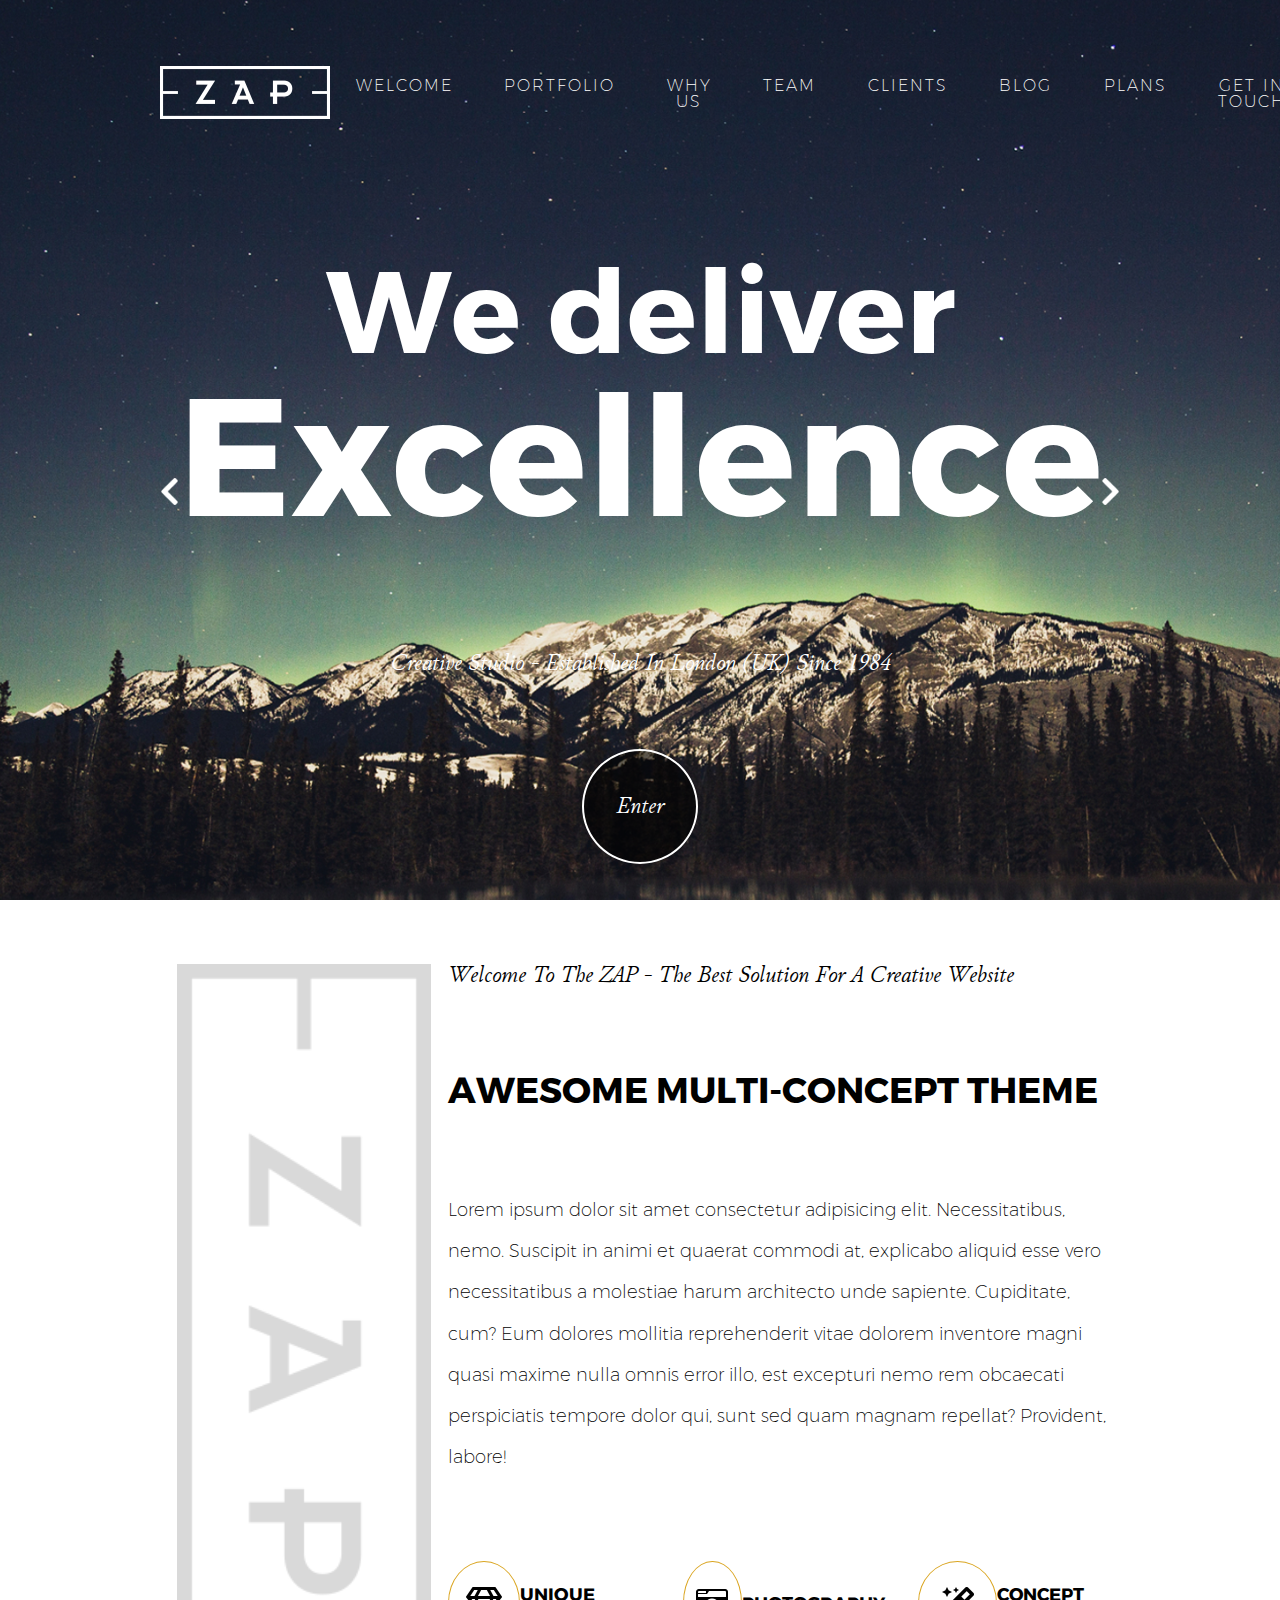
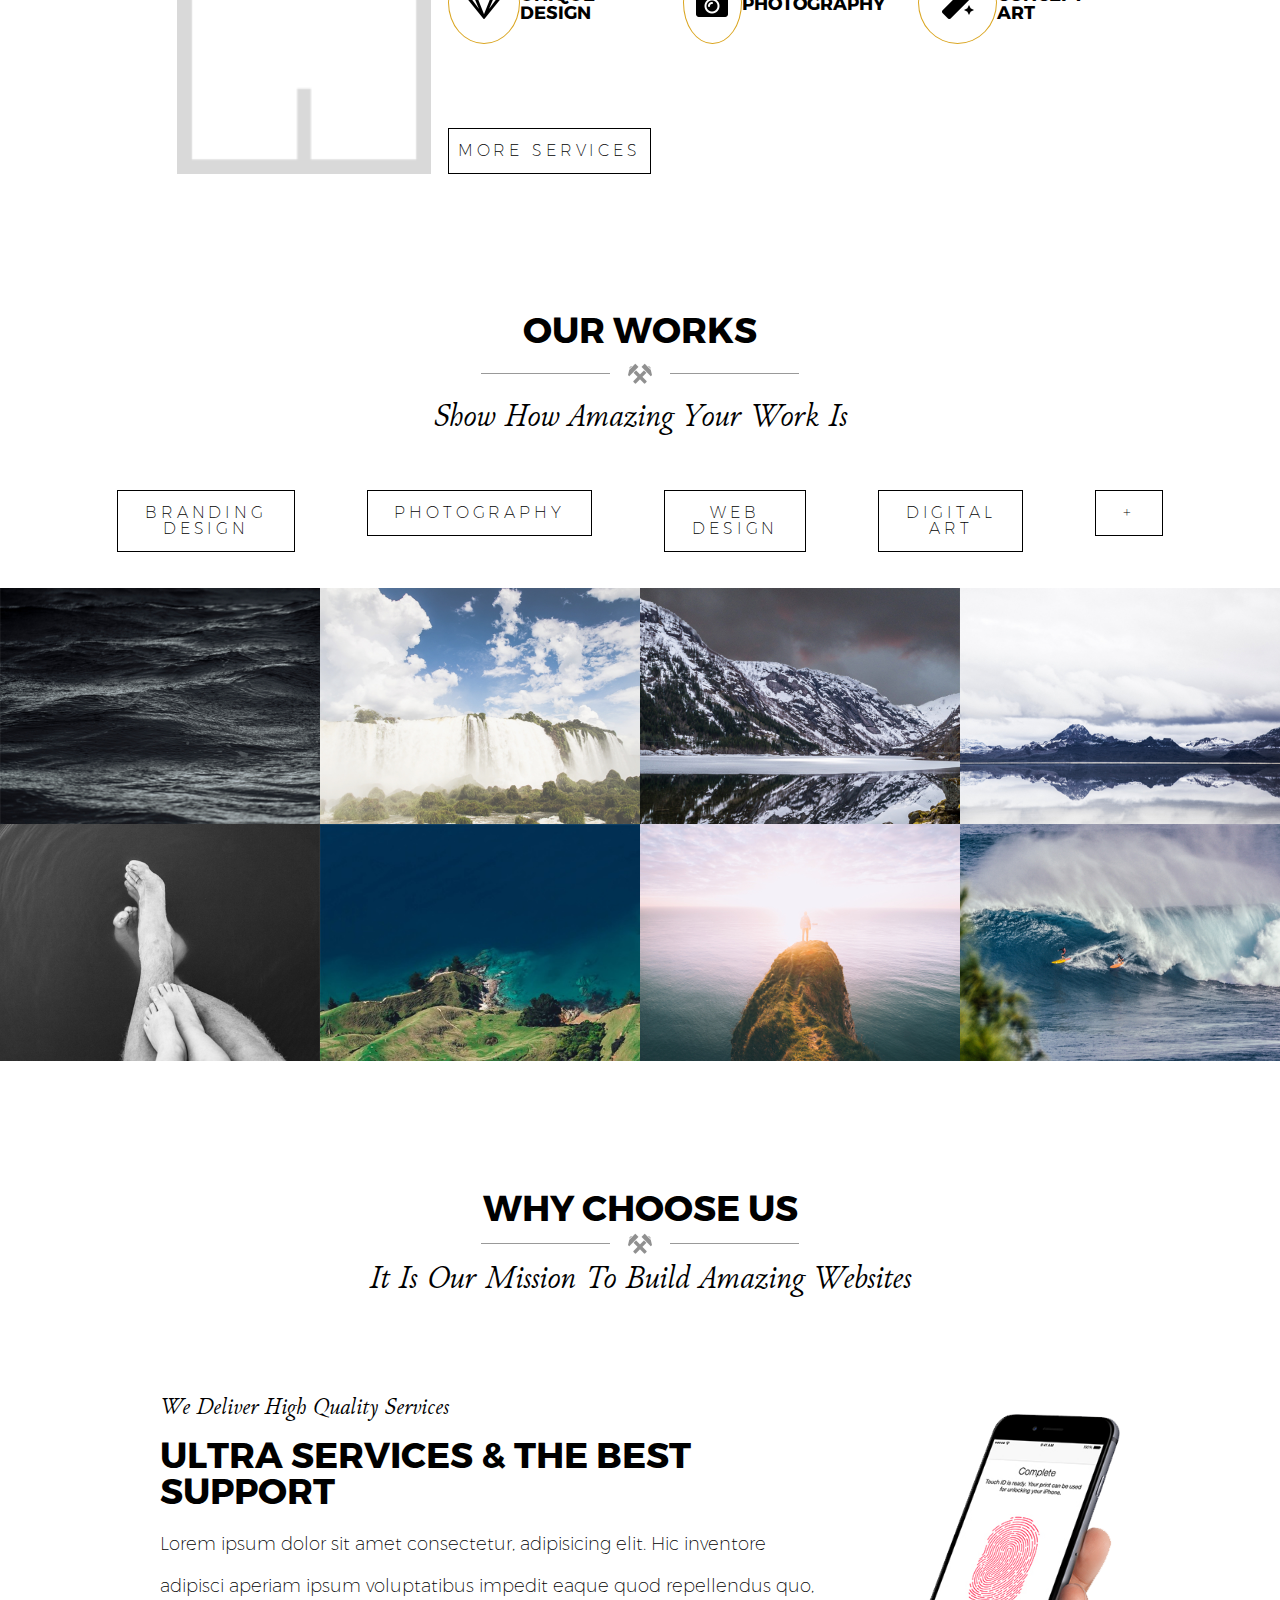
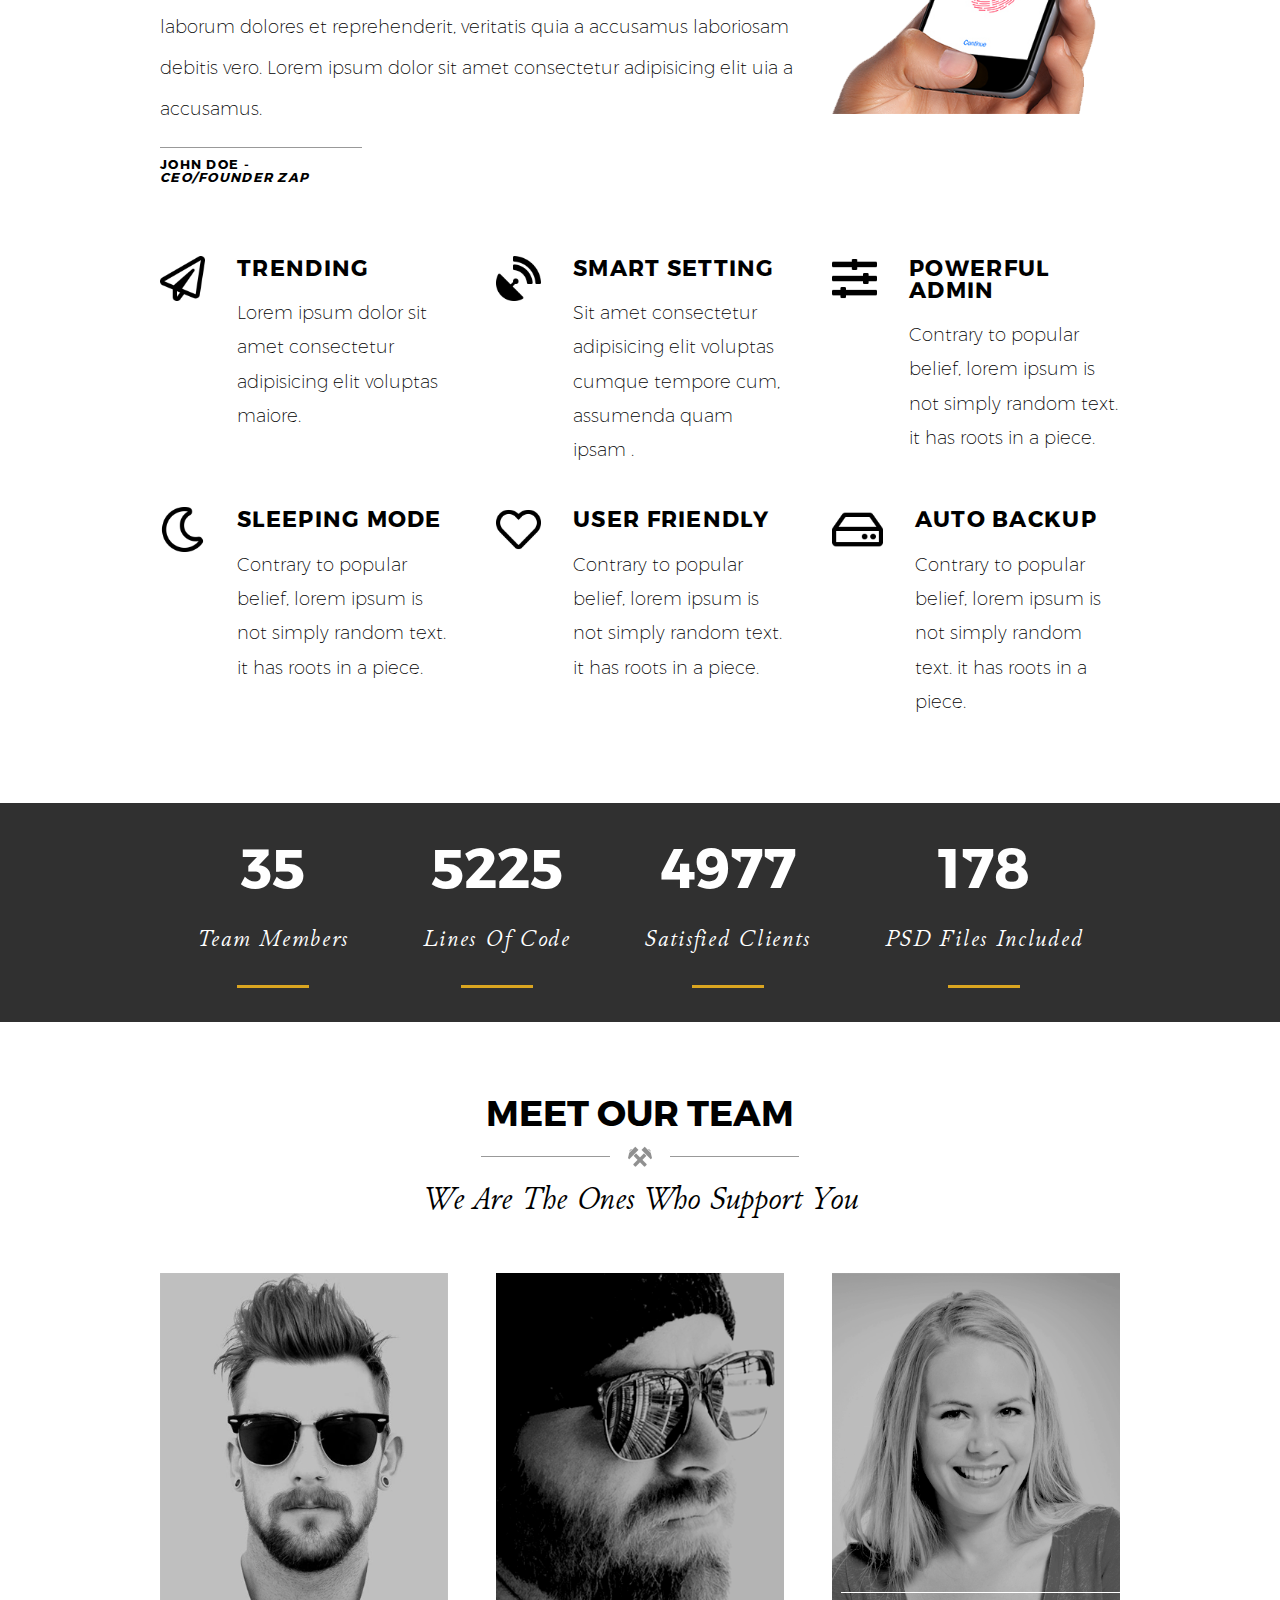
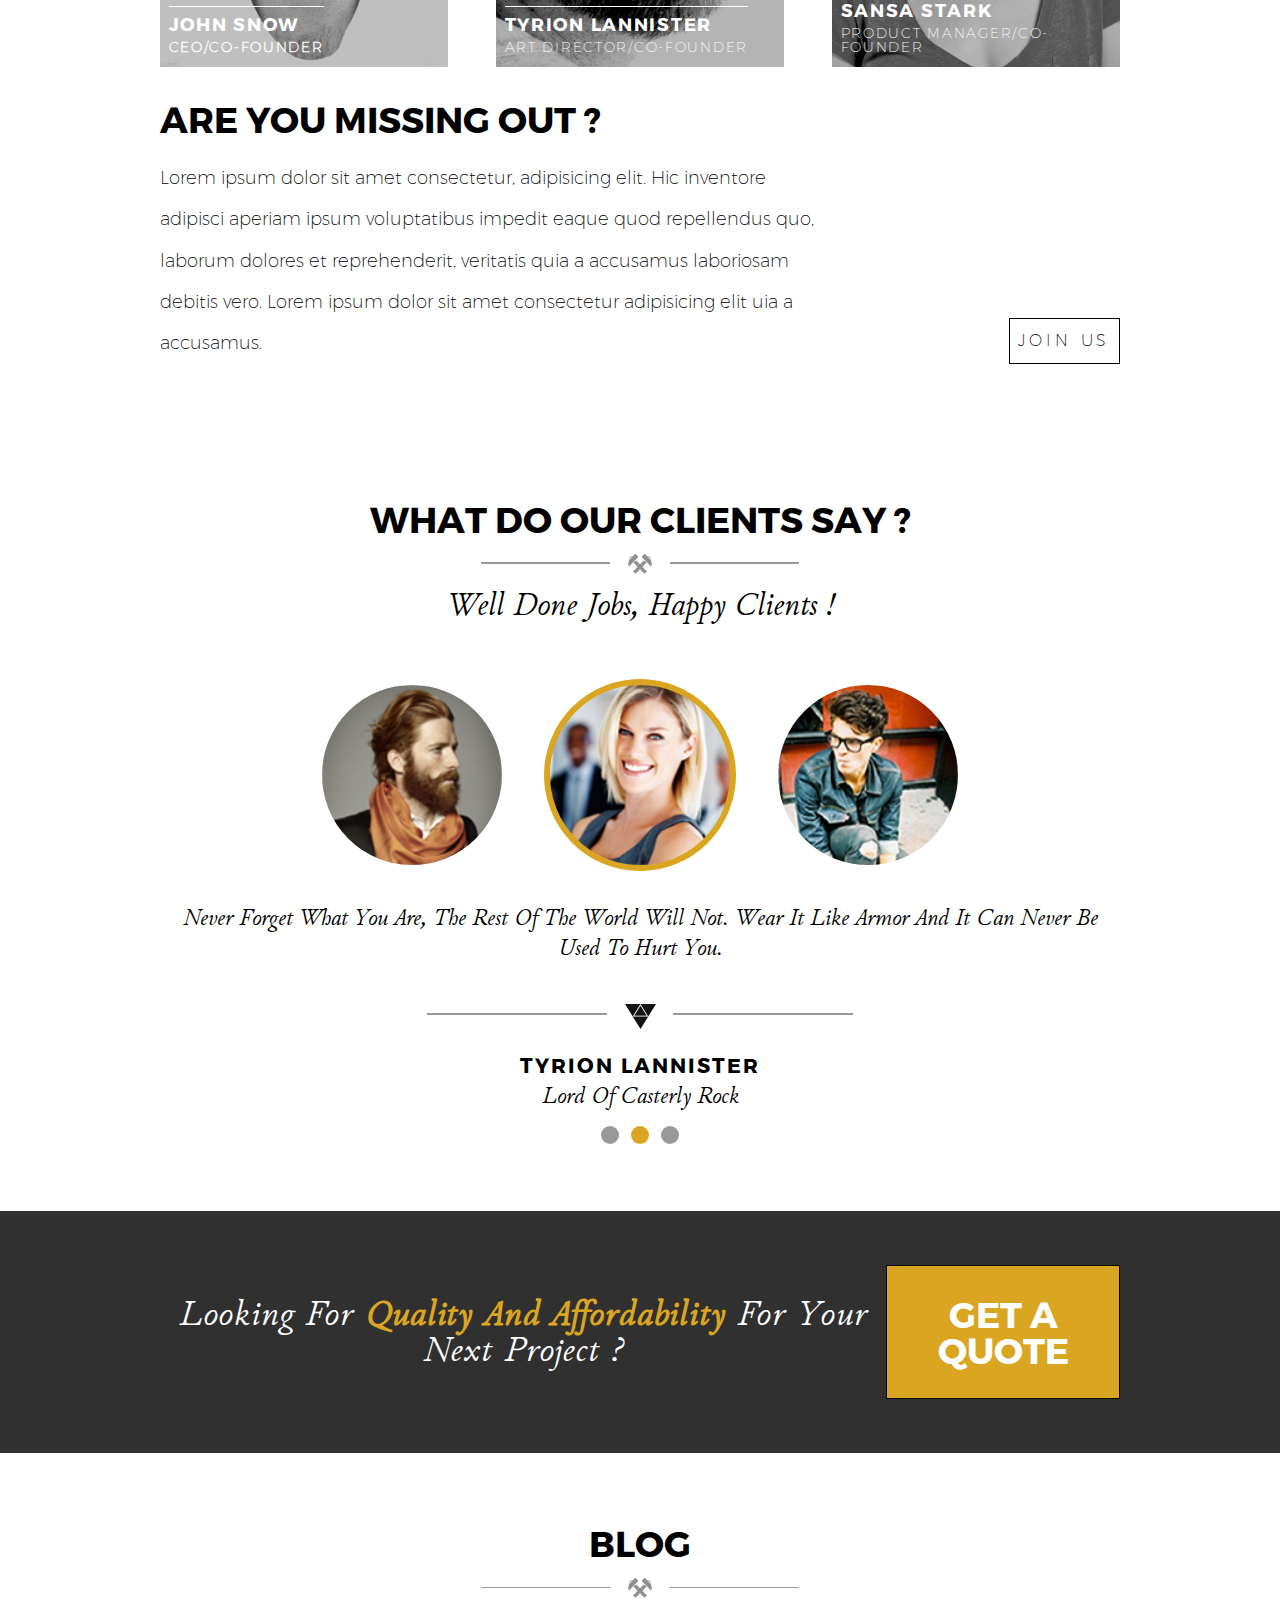
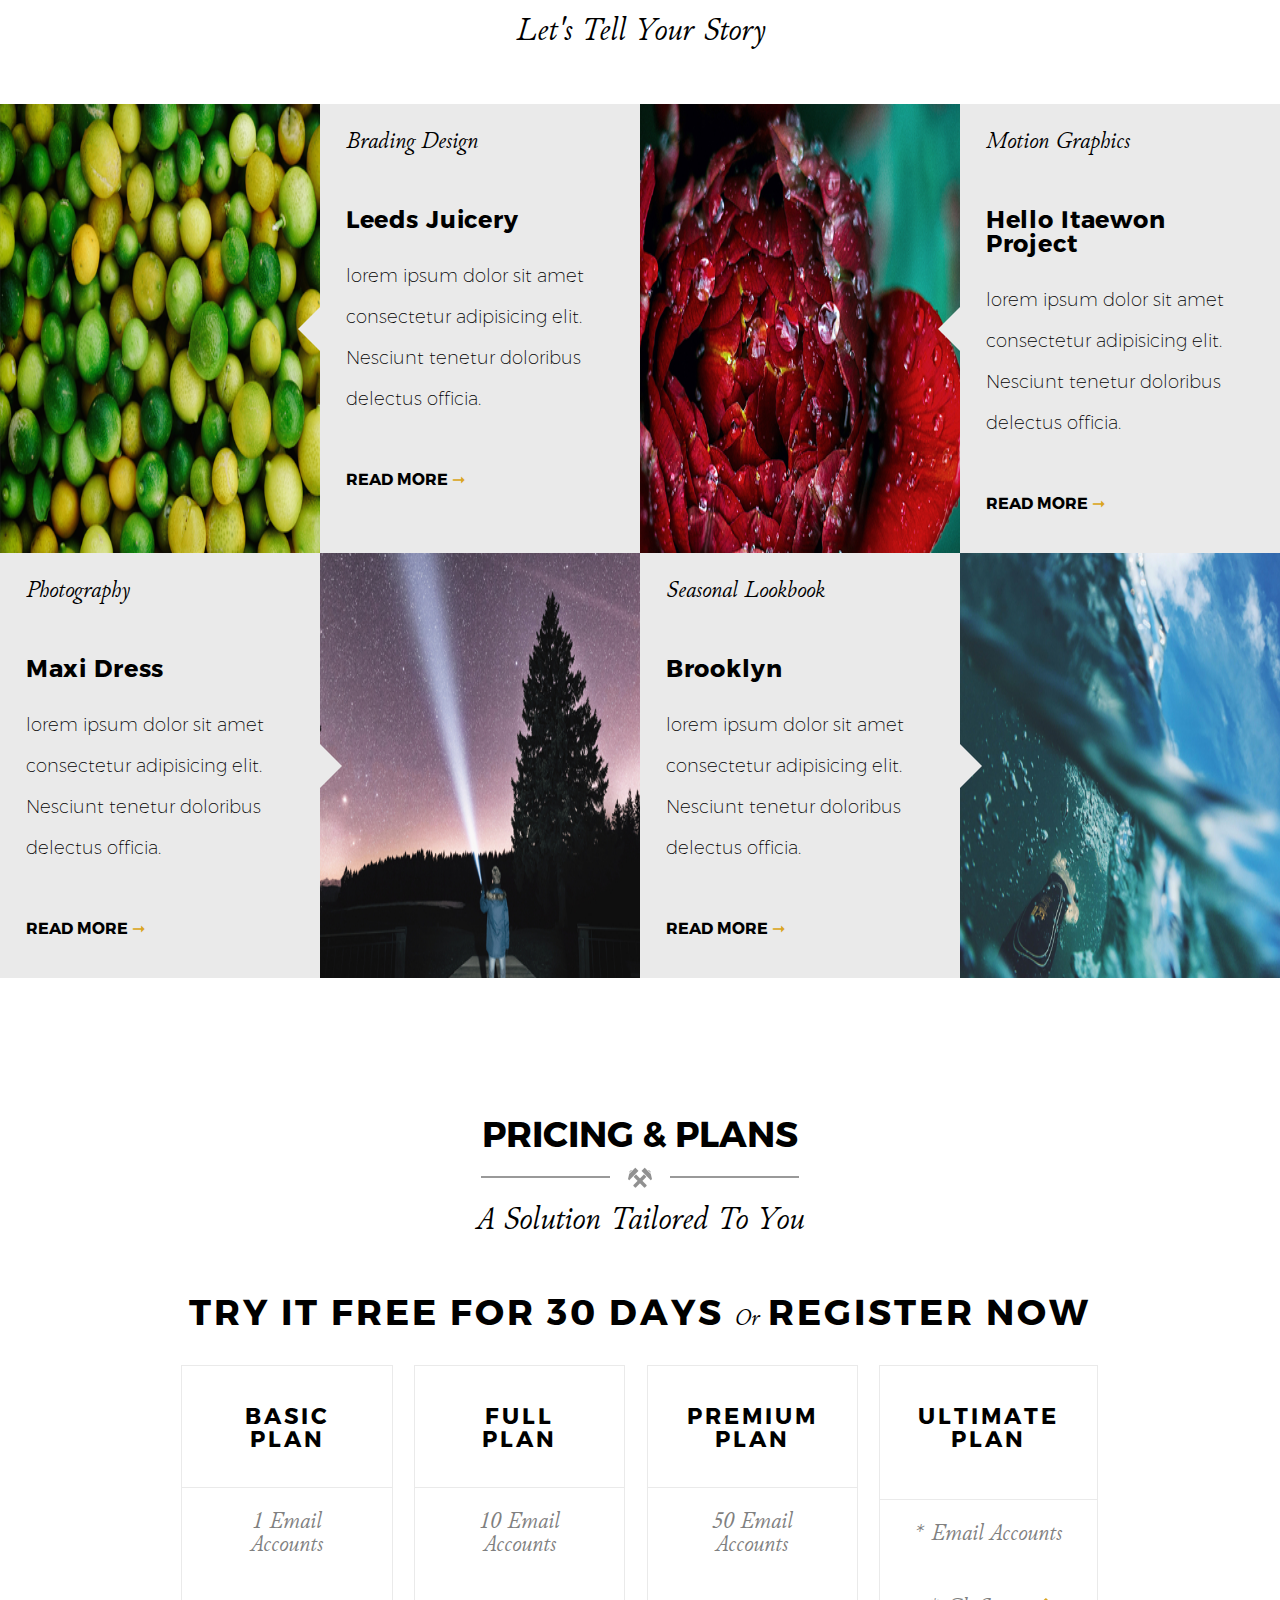
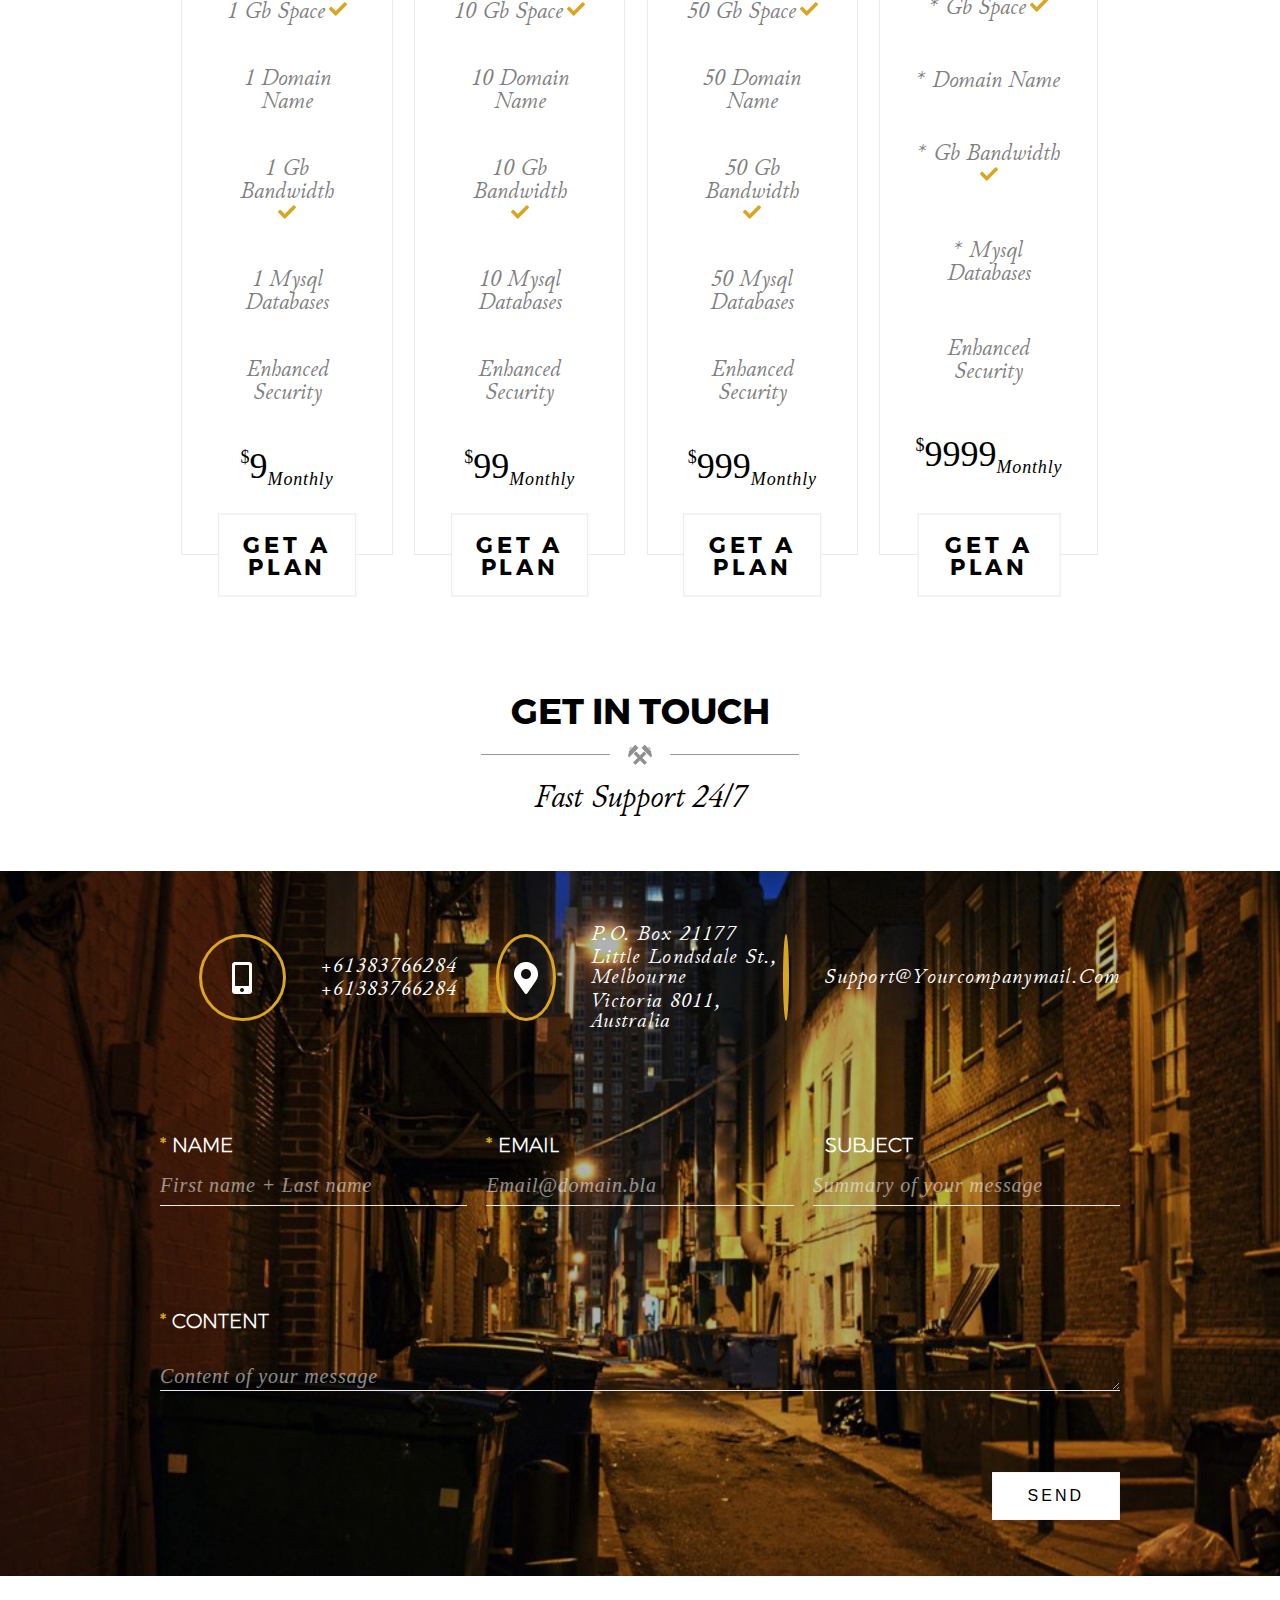
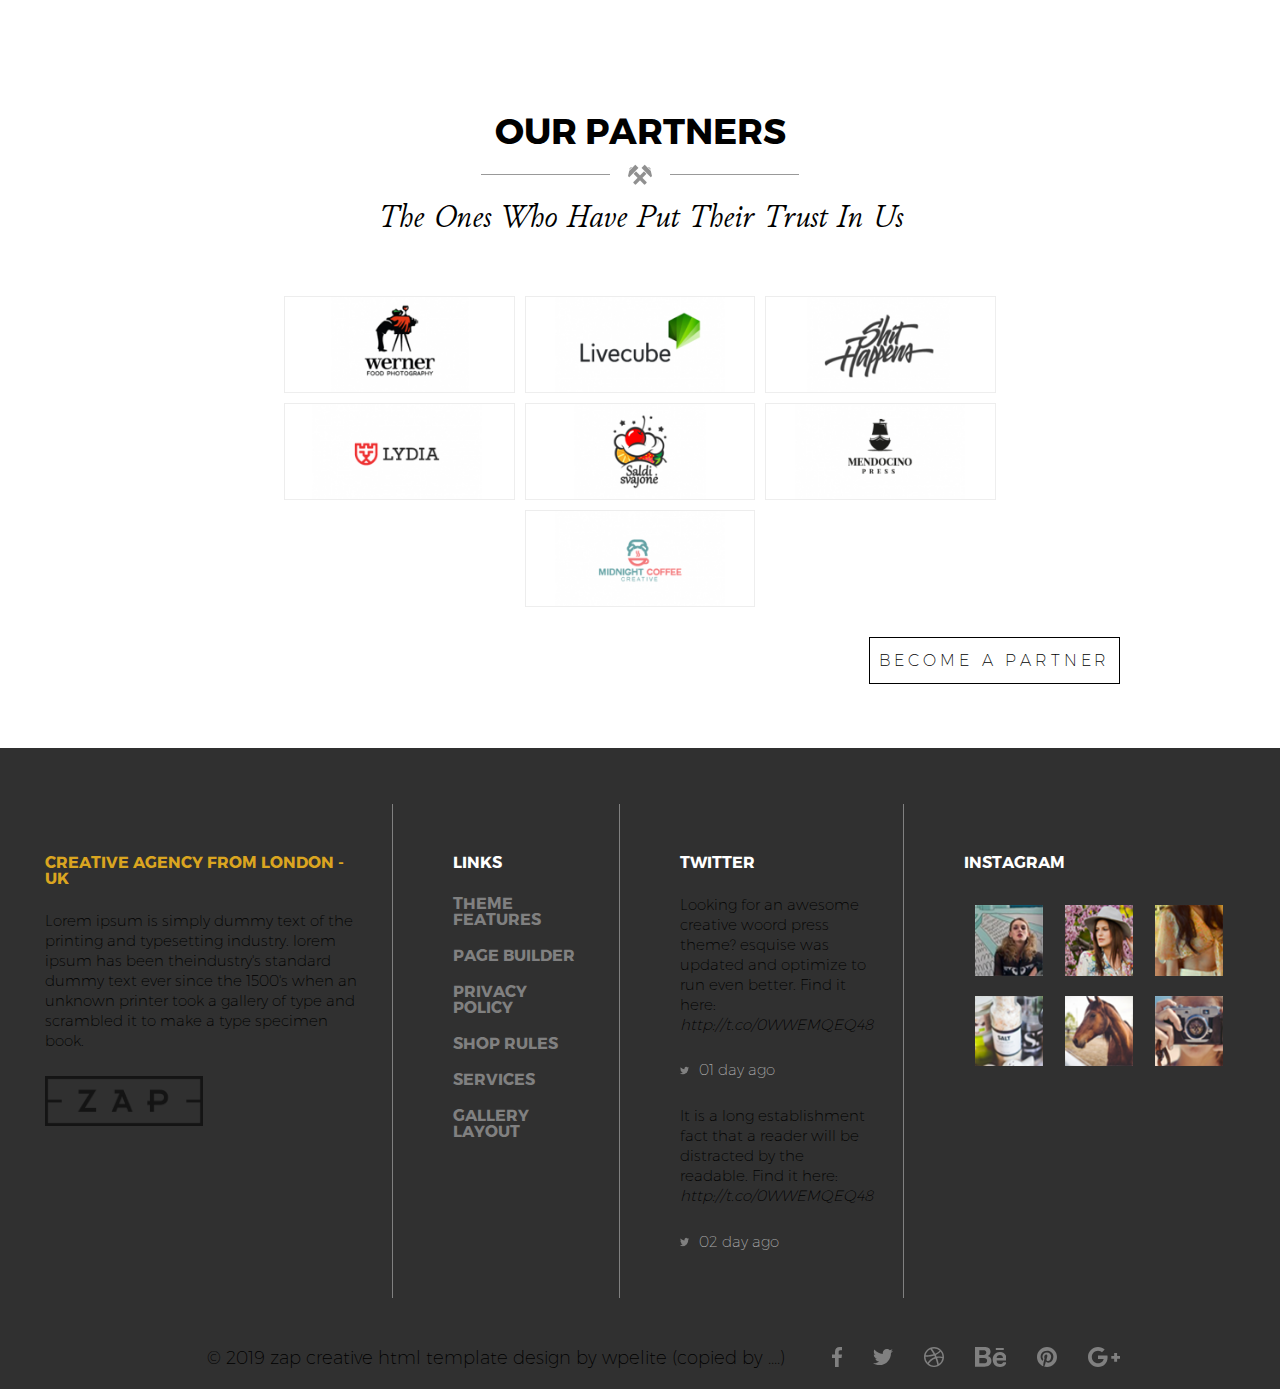
<file: index.html>
<!DOCTYPE html>
<html lang="en">

<head>
    <meta charset="UTF-8">
    </meta>
    <link rel="shorcut icon" href="./icons/favicon.png">
    <title>FELIPE's | ../portfolio/zap/ </title>
    <link rel="stylesheet" href="reset_all.css">
    <link rel="stylesheet" href="styles.css">
    <script src="script.js"></script> 

</head>

<body>

    <header>

        <div class="content">

            <!-- <div class=centered> -->

            <div class="headerSection">

                <nav>
                    <a class="" href="https://zap.dylanon.com/" target="_blank">
                        <img class="logo" src="./images/logoZapWhite.png" alt="image-logo">
                    </a>

                    <ul class="">
                        <li>
                            <a href="#welcome">
                                <h6>
                                    welcome
                                </h6>
                            </a>
                        </li>
                        <li>
                            <a href="#ourWorks">
                                <h6>
                                    portfolio
                                </h6>
                            </a>
                        </li>
                        <li>
                            <a href="#whyChooseUs">
                                <h6>
                                    why us
                                </h6>
                            </a>
                        </li>
                        <li>
                            <a href="#team">
                                <h6>
                                    team
                                </h6>
                            </a>
                        </li>
                        <li>
                            <a href="#clients">
                                <h6>
                                    clients
                                </h6>
                            </a>
                        </li>
                        <li>
                            <a href="#blog">
                                <h6>
                                    blog
                                </h6>
                            </a>
                        </li>
                        <li>
                            <a href="#pricing">
                                <h6>
                                    plans
                                </h6>
                            </a>
                        </li>
                        <li>
                            <a href="#getInTouch">
                                <h6>
                                    get in touch
                                </h6>
                            </a>
                        </li>
                    </ul>

                    <div class="ShoppinCartSearch ">
                        <!-- shopping cart icon -->
                        <svg class="icon " viewBox="0 0 576 512">
                            <path
                                d="M528.1,301.3l47.3-208A24,24,0,0,0,552,64H159.2L150,19.2A23.9,23.9,0,0,0,126.5,0H24A23.94,23.94,0,0,0,0,24V40A23.94,23.94,0,0,0,24,64H93.9l70.2,343.4a56,56,0,1,0,67.1,8.6H440.8a56,56,0,1,0,63.6-10.4l5.5-24.3A24,24,0,0,0,486.5,352H218.1l-6.5-32H504.7A24.06,24.06,0,0,0,528.1,301.3Z" />
                        </svg>

                        <!-- search icon -->
                        <svg class="icon " viewBox="0 0 512 512">
                            <path d="M505,442.7L405.3,343c-4.5-4.5-10.6-7-17-7H372c27.6-35.3,44-79.7,44-128C416,93.1,322.9,0,208,0S0,93.1,0,208                                        s93.1,208,208,208c48.3,0,92.7-16.4,128-44v16.3c0,6.4,2.5,12.5,7,17l99.7,99.7c9.4,9.4,24.6,9.4,33.9,0l28.3-28.3
                    C514.3,467.3,514.3,452.1,505,442.7z M208,336c-70.7,0-128-57.2-128-128c0-70.7,57.2-128,128-128c70.7,0,128,57.2,128,128
                    C336,278.7,278.8,336,208,336z" />
                        </svg>

                    </div>

                </nav>

            </div>

            <div class="headerSection">
                <h2>We deliver</h2>
                <h1>Excellence</h1>
            </div>

            <div class="headerSection ">
                <h5>
                    Creative Studio - Established in London (UK) since 1984
                </h5>
            </div>

            <div class="headerSection ">
                <a class="enter clickable" onclick="enterAlert()">
                    <h5>Enter</h5>
                </a>
            </div>

            <div class="square left clickable">
            </div>

            <div class="square right clickable">
            </div>
            <!-- </div> -->
        </div>

    </header>

    <div class="main">

        <!-- WELCOME -->
        <section id="welcome" class="welcome">

            <div class="content">

                <aside>
                </aside>

                <article>

                    <h5 class="section">
                        Welcome to The ZAP - The Best Solution for a Creative Website
                    </h5>

                    <h4 class="section">
                        awesome multi-concept theme
                    </h4>

                    <p class="section">
                        Lorem ipsum dolor sit amet consectetur adipisicing elit. Necessitatibus, nemo. Suscipit in animi
                        et
                        quaerat commodi at, explicabo aliquid esse vero necessitatibus a molestiae harum architecto unde
                        sapiente. Cupiditate, cum? Eum dolores mollitia reprehenderit vitae dolorem inventore magni
                        quasi
                        maxime nulla omnis error illo, est excepturi nemo rem obcaecati perspiciatis tempore dolor qui,
                        sunt
                        sed quam magnam repellat? Provident, labore!
                    </p>

                    <div class="info">

                        <div class="item">

                            <div class="icon gem"></div>
                            <div class="text">

                                <h4>unique design</h4>

                            </div>
                        </div>

                        <div class="item">

                            <div class="icon camera"></div>
                            <div class="text">

                                <h4>photography</h4>

                            </div>
                        </div>

                        <div class="item">
                            <div class="icon wand"></div>
                            <div class="text">
                                <h4>concept art</h4>
                            </div>
                        </div>
                    </div>

                    <div>
                        <a href="" class="button">
                            <h6>more services</h6>
                        </a>
                    </div>

                </article>

            </div>

        </section>

        <!-- OUR WORKS -->
        <section id="ourWorks" class="ourWorks">

            <div class="content">
                <div class="titleSection">
                    <div>
                        <h4>
                            our workS
                        </h4>
                    </div>
                    <div class="imgHammers">
                        <img src="./icons/hammers.png" alt="image-hammers">
                    </div>
                    <div>
                        <h5>
                            show how amazing your work is
                        </h5>
                    </div>
                </div>

                <nav>
                    <ul>
                        <li>
                            <a href="" class="button">
                                <h6>branding design</h6>
                            </a>
                        </li>

                        <li>
                            <a href="" class="button">
                                <h6>photography</h6>
                            </a>
                        </li>

                        <li>
                            <a href="" class="button">
                                <h6>web design</h6>
                            </a>
                        </li>

                        <li>
                            <a href="" class="button">
                                <h6>digital art</h6>
                            </a>
                        </li>

                        <li>
                            <a href="" class="button">
                                <h6>+</h6>
                            </a>
                        </li>
                    </ul>
                </nav>

            </div>

            <div class="picsContainer">

                <div class="pics">
                    <img src="./images/work1.jpg" alt="">
                    <div class="overlay">
                        <div class="text">
                            <h5>branding design</h5>

                            <h4>crossfit open workout</h4>
                        </div>
                    </div>
                </div>

                <div class="pics ">
                    <img src="./images/work2.jpg" alt="">
                    <div class="overlay">
                        <div class="text">
                            <h5>photography</h5>

                            <h4>crossfit open workout</h4>
                        </div>
                    </div>
                </div>

                <div class="pics ">
                    <img src="./images/work3.jpg" alt="">
                    <div class="overlay">
                        <div class="text">
                            <h5>web design</h5>

                            <h4>crossfit open workout</h4>
                        </div>
                    </div>
                </div>

                <div class="pics ">
                    <img src="./images/work4.jpg" alt="">
                    <div class="overlay">
                        <div class="text">
                            <h5>digital art</h5>

                            <h4>crossfit open workout</h4>
                        </div>
                    </div>
                </div>

                <div class="pics ">
                    <img src="./images/work5.jpg" alt="">
                    <div class="overlay">
                        <div class="text">
                            <h5>photography</h5>

                            <h4>crossfit open workout</h4>
                        </div>
                    </div>
                </div>

                <div class="pics ">
                    <img src="./images/work6.jpg" alt="">
                    <div class="overlay">
                        <div class="text">
                            <h5>web design</h5>

                            <h4>crossfit open workout</h4>
                        </div>
                    </div>
                </div>

                <div class="pics ">
                    <img src="./images/work7.jpg" alt="">
                    <div class="overlay">
                        <div class="text">
                            <h5>digital art</h5>

                            <h4>crossfit open workout</h4>
                        </div>
                    </div>
                </div>

                <div class="pics ">
                    <img src="./images/work8.jpg" alt="">
                    <div class="overlay">
                        <div class="text">
                            <h5>branding design</h5>

                            <h4>crossfit open workout</h4>
                        </div>
                    </div>
                </div>
            </div>

        </section>

        <!-- WHY CHOOSE US ? -->
        <section id="whyChooseUs" class="whyChooseUs">

            <div class="content">

                <div class="titleSection">

                    <h4>
                        why choose us
                    </h4>


                    <div class="imgHammers">
                        <img src="./icons/hammers.png" alt="image-hammers">
                    </div>

                    <h5>
                        it is our mission to build amazing websites
                    </h5>

                </div>

                <div class="explanation">

                    <article>

                        <h5 class="section">
                            we deliver high quality services
                        </h5>

                        <h4 class="section">
                            ultra services & the best support
                        </h4>

                        <p class="section">
                            Lorem ipsum dolor sit amet consectetur, adipisicing elit. Hic inventore adipisci aperiam
                            ipsum voluptatibus impedit eaque quod repellendus quo, laborum dolores et reprehenderit,
                            veritatis quia a accusamus laboriosam debitis vero. Lorem ipsum dolor sit amet consectetur
                            adipisicing elit uia a accusamus.
                        </p>


                        <div>
                            <h4 class="footer">
                                <strong>john doe
                                    - <em>ceo/founder zap</em></strong>
                            </h4>

                        </div>
                    </article>

                    <aside>
                    </aside>
                </div>

                <div class="services">
                    <div class="items">
                        <img class="icon" src="./icons/paperPlane.png" alt=" icon-paper-plane">

                        <div class="items_text">
                            <h4>trending</h4>

                            <p>Lorem ipsum dolor sit amet consectetur adipisicing elit voluptas maiore.</p>
                        </div>
                    </div>
                    <div class="items">
                        <img class="icon" src="./icons/satelliteDish.png" alt="icon-paper-plane">

                        <div class="items_text">
                            <h4>smart setting</h4>

                            <p>Sit amet consectetur adipisicing elit voluptas cumque tempore cum, assumenda quam
                                ipsam
                                .</p>
                        </div>
                    </div>
                    <div class="items">
                        <img class="icon" src="./icons/sliderH.png" alt="icon-paper-plane">

                        <div class="items_text">
                            <h4>powerful admin</h4>

                            <p>Contrary to popular belief, lorem ipsum is not simply random text. it has roots in a
                                piece.</p>
                        </div>
                    </div>
                    <div class="items">
                        <img class="icon" src="./icons/moon.png" alt="icon-moon">

                        <div class="items_text">
                            <h4>sleeping mode</h4>

                            <p>Contrary to popular belief, lorem ipsum is not simply random text. it has roots in a
                                piece.</p>
                        </div>
                    </div>
                    <div class="items">
                        <img class="icon" src="./icons/heart.png" alt="icon-paper-plane">

                        <div class="items_text">
                            <h4>user friendly</h4>

                            <p>Contrary to popular belief, lorem ipsum is not simply random text. it has roots in a
                                piece.</p>
                        </div>
                    </div>
                    <div class="items">
                        <img class="icon" src="./icons/hdd.png" alt="icon-paper-plane">

                        <div class="items_text">
                            <h4>auto backup</h4>

                            <p>Contrary to popular belief, lorem ipsum is not simply random text. it has roots in a
                                piece.</p>
                        </div>
                    </div>
                </div>
            </div>
        </section>

        <!-- STADISTICS -->
        <div class="stads">

            <div class="content">

                <div class="stad_item">
                    <h4>35</h4>
                    <h5>team members</h5>
                </div>

                <div class="stad_item">
                    <h4>5225</h4>
                    <h5>lines of code</h5>
                </div>

                <div class="stad_item">
                    <h4>4977</h4>
                    <h5>satisfied clients</h5>
                </div>

                <div class="stad_item">
                    <h4>178</h4>
                    <h5>PSD files included</h5>
                </div>

            </div>

        </div>

        <!-- MEET OUR TEAM -->
        <section id="team" class="meet">

            <div class="content">

                <div class="titleSection">
                    <div>
                        <h4>meet our team</h4>
                    </div>
                    <div class="imgHammers">
                        <img src="./icons/hammers.png" alt="image-hammers">
                    </div>
                    <div>
                        <h5>We are the ones who support you</h5>
                    </div>
                </div>

                <div class="meet_content">

                    <div class="team">

                        <div class="team_pic">

                            <img src="./images/team1.png" alt="image-our-team-1a">

                            <div class="team_pic_text">
                                <h4>john snow</h4>
                                <h6>
                                    <strong>ceo/co-founder</strong>
                                </h6>
                            </div>
                        </div>

                        <div class="team_pic">
                            <img src="./images/team2.png" alt="image-our-team-1b">
                            <div class="team_pic_text">
                                <h4>tyrion lannister</h4>
                                <h6>art director/co-founder</h6>
                            </div>
                        </div>

                        <div class="team_pic">
                            <img src="./images/team3.png" alt="image-our-team-1c">
                            <div class="team_pic_text">
                                <h4>sansa stark</h4>
                                <h6>product manager/co-founder</h6>
                            </div>
                        </div>

                    </div>


                    <div class="extras">
                        <article>

                            <h4>
                                are you missing out ?
                            </h4>

                            <p>
                                Lorem ipsum dolor sit amet consectetur, adipisicing elit. Hic inventore adipisci aperiam
                                ipsum
                                voluptatibus
                                impedit eaque quod repellendus quo, laborum dolores et reprehenderit, veritatis quia a
                                accusamus
                                laboriosam
                                debitis vero. Lorem ipsum dolor sit
                                amet consectetur adipisicing elit uia a accusamus.
                            </p>

                        </article>

                        <aside>

                            <div>
                                <a href="" class="button">
                                    <h6> join us</h6>
                                </a>
                            </div>

                        </aside>

                    </div>
                </div>
            </div>

        </section>

         <!-- CLIENTS -->
         <section id="clients" class="clients">

            <div class="content">
                
                <div class="titleSection">
                    <div>
                        <h4>What do our clients say ?</h4>
                    </div>
                    <div class="imgHammers">
                        <img src="./icons/hammers.png" alt="image-hammers">
                    </div>
                    <div>
                         <h5>Well done Jobs, Happy clients !</h5>
                    </div>
                </div>

                <!-- <div class="clientC_content"> -->
                <div class="clientContent">

                    <div class="picsContainer">

                        <div id="clientPic1" class="picClient client1 clickable" onmouseover="client1()"></div>

                        <div id="clientPic2" class="picClient client2 clickable" onmouseover="client2()"></div>

                        <div id="clientPic3" class="picClient client3 clickable" onmouseover="client3()"></div>

                    </div>

                    <div class="clientComment">
                        <h5 id="clientComment">
                            Never forget what you are, the rest of the world will not. Wear it like armor and it can
                            never be used to hurt you.
                        </h5>
                    </div>

                    <div class="triangleDeco">
                        <img id="clientsTriangle" src="./images/triangle.png" alt="image-triangle">
                    </div>

                    <div class="clientId">
                        <h4 id="clientName">tyrion lannister</h4>
                        <h5 id="clientTitle">lord of casterly rock</h5>
                    </div>

                    <div id="clientCircle1" class="circleDeco clickable " onmouseover="client1()">
                    </div>

                    <div id="clientCircle2" class="circleDeco clickable tostaoBackground" onmouseover="client2()">
                    </div>

                    <div id="clientCircle3" class="circleDeco clickable" onmouseover="client3()">
                    </div>

                </div>

            </div>

        </section>

           <!-- GET A QUOTE -->
        <div id="quote" class="quote">
            <div class="quote">

                <div class="content">
                    <h5>
                        Looking for <span class="tostaoColor">
                            <strong>
                                quality and affordability 
                            </strong>
                        </span> for your next project
                        ?
                    </h5>

                    <a class="button2" href="#pricing">
                        <h4>get a quote</h4>
                    </a>

                </div>

            </div>
        </div>
        
        <!-- BLOG -->
        <section id="blog" class="blog">

            <div class="content">
                   
                <div class="titleSection">
                    <div>
                        <h4>blog</h4>
                    </div>
                    <div class="imgHammers">
                        <img src="./icons/hammers.png" alt="image-hammers">
                    </div>
                    <div>
                         <h5>let's tell your story</h5>
                    </div>
                </div>

            </div>

            <div class="picsContainer">

                <div class="row odd">

                    <div class="pics">
                        <img src="./images/blog1.jpg" alt="">
                    </div>

                    <div class="text">

                        <div class="triangleDecoRight"></div>
                        <!-- <div class="up_triangle_deco"></div> -->

                        <div class="textContent">
                            <h5>brading design</h5>

                            <h4>leeds juicery</h4>

                            <p>
                                lorem ipsum dolor sit amet consectetur adipisicing elit. Nesciunt tenetur doloribus
                                delectus
                                officia.
                            </p>

                            <a href="">
                                <h4>
                                    read more
                                    <span class="tostaoColor arrow_size">
                                        ➞
                                    </span>
                                </h4>
                            </a>
                        </div>
                    </div>

                    <div class="pics ">
                        <img src="./images/blog2.jpg" alt="">

                    </div>

                    <div class="text ">
                        <div class="triangleDecoRight"></div>
                        <!-- <div class="up_triangle_deco"></div> -->


                        <div class="textContent">
                            <h5>motion graphics</h5>

                            <h4>hello itaewon project</h4>

                            <p>
                                lorem ipsum dolor sit amet consectetur adipisicing elit. Nesciunt tenetur doloribus
                                delectus
                                officia.
                            </p>

                            <a href="">
                                <h4>
                                    read more
                                    <span class="tostaoColor arrow_size">
                                        ➞
                                    </span>
                                </h4>
                            </a>
                        </div>
                    </div>
                </div>

                <div class="row even">

                    <div class="pics ">
                        <img src="./images/blog3.jpg" alt="">
                    </div>


                    <div class="text ">
                        <div class="triangleDecoLeft"></div>
                        <!-- <div class="up_triangle_deco"></div> -->

                        <div class="textContent">
                            <h5>seasonal lookbook</h5>

                            <h4>brooklyn</h4>

                            <p>
                                lorem ipsum dolor sit amet consectetur adipisicing elit. Nesciunt tenetur doloribus
                                delectus
                                officia.
                            </p>

                            <a href="">
                                <h4>
                                    read more
                                    <span class="tostaoColor arrow_size">
                                        ➞
                                    </span>
                                </h4>
                            </a>
                        </div>
                    </div>

                    <div class="pics ">
                        <img src="./images/blog4.jpg" alt="">
                    </div>

                    <div class="text ">
                        <div class="triangleDecoLeft"></div>
                        <!-- <div class="up_triangle_deco"></div> -->

                        <div class="textContent">
                            <h5>photography</h5>

                            <h4>maxi dress</h4>

                            <p>
                                lorem ipsum dolor sit amet consectetur adipisicing elit. Nesciunt tenetur doloribus
                                delectus
                                officia.
                            </p>

                            <a href="">
                                <h4>
                                    read more
                                    <span class="tostaoColor arrow_size">
                                        ➞
                                    </span>
                                </h4>
                            </a>
                        </div>
                    </div>

                </div>

            </div>

        </section>

        <!-- PRICING -->
        <section id="pricing" class="pricing">

            <div class="content">

                <div class="titleSection">
                    <div>
                        <h4 >pricing & plans</h4>
                    </div>
                    <div class="imgHammers"><img src="./icons/hammers.png" alt="image-hammers">
                    </div>
                    <div>
                        <h5>
                            A solution tailored to you
                        </h5>
                    </div>

                </div>

                <div class="promo">
                    <h4>try it free for 30 days</h4>
                    <h5>or</h5>
                    <h4>register now</h4>
                </div>

                <div class="tablesContainer">

                    <!-- basic plan -->
                    <table>
                        <tr>
                            <th>
                                <h4>
                                    Basic plan
                                </h4>
                            </th>
                        </tr>

                        <tr class="display_none_mobile">
                            <td>
                                <h5>1 email accounts</h5>
                            </td>
                        </tr>

                        <tr>
                            <td>
                                <h5>
                                    1 gb space
                                </h5>
                                <svg class="icon check" viewBox="0 0 512 512">
                                    <path
                                        d="M173.898 439.404l-166.4-166.4c-9.997-9.997-9.997-26.206 0-36.204l36.203-36.204c9.997-9.998 26.207-9.998 36.204 0L192 312.69 432.095 72.596c9.997-9.997 26.207-9.997 36.204 0l36.203 36.204c9.997 9.997 9.997 26.206 0 36.204l-294.4 294.401c-9.998 9.997-26.207 9.997-36.204-.001z">
                                    </path>
                                </svg>

                            </td>
                        </tr>

                        <tr class="display_none_mobile">
                            <td>
                                <h5>1 domain name</h5>
                            </td>
                        </tr>

                        <tr>
                            <td>
                                <h5>1 gb bandwidth</h5>
                                <svg class="icon check" viewBox="0 0 512 512">
                                    <path
                                        d="M173.898 439.404l-166.4-166.4c-9.997-9.997-9.997-26.206 0-36.204l36.203-36.204c9.997-9.998 26.207-9.998 36.204 0L192 312.69 432.095 72.596c9.997-9.997 26.207-9.997 36.204 0l36.203 36.204c9.997 9.997 9.997 26.206 0 36.204l-294.4 294.401c-9.998 9.997-26.207 9.997-36.204-.001z">
                                    </path>
                                </svg>
                            </td>
                        </tr>

                        <tr class="display_none_mobile">
                            <td>
                                <h5>
                                    1 mysql databases
                                </h5>
                            </td>
                        </tr>

                        <tr class="display_none_mobile">
                            <td>
                                <h5>
                                    enhanced security
                                </h5>
                            </td>
                        </tr>

                        <tr>
                            <td class="amount">
                                <span class="sign">$</span>
                                <span class="money">9</span>
                                <span class="time">monthly</span>
                            </td>
                        </tr>

                        <tr>
                            <td>
                                <a class="button " href="" target="_blank">
                                    <h4>
                                        get a plan
                                    </h4>
                                </a>
                            </td>
                        </tr>

                    </table>

                    <!-- plan2 -->
                    <table>
                        <tr>
                            <th>
                                <h4>
                                    full plan
                                </h4>
                            </th>
                        </tr>

                        <tr class="display_none_mobile">
                            <td>
                                <h5>10 email accounts</h5>
                            </td>
                        </tr>

                        <tr>
                            <td>
                                <h5>
                                    10 gb space
                                </h5>
                                <svg class="icon check" viewBox="0 0 512 512">
                                    <path
                                        d="M173.898 439.404l-166.4-166.4c-9.997-9.997-9.997-26.206 0-36.204l36.203-36.204c9.997-9.998 26.207-9.998 36.204 0L192 312.69 432.095 72.596c9.997-9.997 26.207-9.997 36.204 0l36.203 36.204c9.997 9.997 9.997 26.206 0 36.204l-294.4 294.401c-9.998 9.997-26.207 9.997-36.204-.001z">
                                    </path>
                                </svg>

                            </td>
                        </tr>

                        <tr class="display_none_mobile">
                            <td>
                                <h5>10 domain name</h5>
                            </td>
                        </tr>

                        <tr>
                            <td>
                                <h5>10 gb bandwidth</h5>
                                <svg class="icon check" viewBox="0 0 512 512">
                                    <path
                                        d="M173.898 439.404l-166.4-166.4c-9.997-9.997-9.997-26.206 0-36.204l36.203-36.204c9.997-9.998 26.207-9.998 36.204 0L192 312.69 432.095 72.596c9.997-9.997 26.207-9.997 36.204 0l36.203 36.204c9.997 9.997 9.997 26.206 0 36.204l-294.4 294.401c-9.998 9.997-26.207 9.997-36.204-.001z">
                                    </path>
                                </svg>
                            </td>
                        </tr>

                        <tr class="display_none_mobile">
                            <td>
                                <h5>
                                    10 mysql databases
                                </h5>
                            </td>
                        </tr>

                        <tr class="display_none_mobile">
                            <td>
                                <h5>
                                    enhanced security
                                </h5>
                            </td>
                        </tr>

                        <tr>
                            <td class="amount">
                                <span class="sign">$</span>
                                <span class="money">99</span>
                                <span class="time">monthly</span>
                            </td>
                        </tr>

                        <tr>
                            <td>
                                <a class="button " href="" target="_blank">
                                    <h4>
                                        get a plan
                                    </h4>
                                </a>
                            </td>
                        </tr>

                    </table>

                     <!-- plan2 -->
                     <table>
                        <tr>
                            <th>
                                <h4>
                                    premium plan
                                </h4>
                            </th>
                        </tr>

                        <tr class="display_none_mobile">
                            <td>
                                <h5>50 email accounts</h5>
                            </td>
                        </tr>

                        <tr>
                            <td>
                                <h5>
                                    50 gb space
                                </h5>
                                <svg class="icon check" viewBox="0 0 512 512">
                                    <path
                                        d="M173.898 439.404l-166.4-166.4c-9.997-9.997-9.997-26.206 0-36.204l36.203-36.204c9.997-9.998 26.207-9.998 36.204 0L192 312.69 432.095 72.596c9.997-9.997 26.207-9.997 36.204 0l36.203 36.204c9.997 9.997 9.997 26.206 0 36.204l-294.4 294.401c-9.998 9.997-26.207 9.997-36.204-.001z">
                                    </path>
                                </svg>

                            </td>
                        </tr>

                        <tr class="display_none_mobile">
                            <td>
                                <h5>50 domain name</h5>
                            </td>
                        </tr>

                        <tr>
                            <td>
                                <h5>50 gb bandwidth</h5>
                                <svg class="icon check" viewBox="0 0 512 512">
                                    <path
                                        d="M173.898 439.404l-166.4-166.4c-9.997-9.997-9.997-26.206 0-36.204l36.203-36.204c9.997-9.998 26.207-9.998 36.204 0L192 312.69 432.095 72.596c9.997-9.997 26.207-9.997 36.204 0l36.203 36.204c9.997 9.997 9.997 26.206 0 36.204l-294.4 294.401c-9.998 9.997-26.207 9.997-36.204-.001z">
                                    </path>
                                </svg>
                            </td>
                        </tr>

                        <tr class="display_none_mobile">
                            <td>
                                <h5>
                                    50 mysql databases
                                </h5>
                            </td>
                        </tr>

                        <tr class="display_none_mobile">
                            <td>
                                <h5>
                                    enhanced security
                                </h5>
                            </td>
                        </tr>

                        <tr>
                            <td class="amount">
                                <span class="sign">$</span>
                                <span class="money">999</span>
                                <span class="time">monthly</span>
                            </td>
                        </tr>

                        <tr>
                            <td>
                                <a class="button " href="" target="_blank">
                                    <h4>
                                        get a plan
                                    </h4>
                                </a>
                            </td>
                        </tr>

                    </table>

                     <!-- basic plan2 -->
                     <table>
                        <tr>
                            <th>
                                <h4>
                                    ultimate plan
                                </h4>
                            </th>
                        </tr>

                        <tr class="display_none_mobile">
                            <td>
                                <h5>* email accounts</h5>
                            </td>
                        </tr>

                        <tr>
                            <td>
                                <h5>
                                    * gb space
                                </h5>
                                <svg class="icon check" viewBox="0 0 512 512">
                                    <path
                                        d="M173.898 439.404l-166.4-166.4c-9.997-9.997-9.997-26.206 0-36.204l36.203-36.204c9.997-9.998 26.207-9.998 36.204 0L192 312.69 432.095 72.596c9.997-9.997 26.207-9.997 36.204 0l36.203 36.204c9.997 9.997 9.997 26.206 0 36.204l-294.4 294.401c-9.998 9.997-26.207 9.997-36.204-.001z">
                                    </path>
                                </svg>

                            </td>
                        </tr>

                        <tr class="display_none_mobile">
                            <td>
                                <h5>* domain name</h5>
                            </td>
                        </tr>

                        <tr>
                            <td>
                                <h5>* gb bandwidth</h5>
                                <svg class="icon check" viewBox="0 0 512 512">
                                    <path
                                        d="M173.898 439.404l-166.4-166.4c-9.997-9.997-9.997-26.206 0-36.204l36.203-36.204c9.997-9.998 26.207-9.998 36.204 0L192 312.69 432.095 72.596c9.997-9.997 26.207-9.997 36.204 0l36.203 36.204c9.997 9.997 9.997 26.206 0 36.204l-294.4 294.401c-9.998 9.997-26.207 9.997-36.204-.001z">
                                    </path>
                                </svg>
                            </td>
                        </tr>

                        <tr class="display_none_mobile">
                            <td>
                                <h5>
                                    * mysql databases
                                </h5>
                            </td>
                        </tr>

                        <tr class="display_none_mobile">
                            <td>
                                <h5>
                                    enhanced security
                                </h5>
                            </td>
                        </tr>

                        <tr>
                            <td class="amount">
                                <span class="sign">$</span>
                                <span class="money">9999</span>
                                <span class="time">monthly</span>
                            </td>
                        </tr>

                        <tr>
                            <td>
                                <a class="button " href="" target="_blank">
                                    <h4>
                                        get a plan
                                    </h4>
                                </a>
                            </td>
                        </tr>

                    </table>
                    
                </div>

            </div>

        </section>

        <!-- GET IN TOUCH -->
        <section id="getInTouch" class="getInTouch">

            <div class="content">

                <div class="titleSection">
                    <div>
                        <h4>get in touch</h4>
                    </div>
                    <div class="imgHammers">
                        <img src="./icons/hammers.png" alt="image-hammers">
                    </div>
                    <div>
                         <h5>fast support 24/7</h5>
                    </div>
                </div>

            </div>

            <div class="contact">

                <div class="content">

                    <div class="info">

                        <div class="infoItem">

                            <div class="icon mobile"></div>
                            <div class="text">

                                <h5>+61383766284</h5>
                                <h5>+61383766284</h5>

                            </div>
                        </div>
                        <div class="infoItem">

                            <div class="icon mapMarker"></div>
                            <div class="text">

                                <h5>P.O. Box 21177</h5>
                                <h5>Little Londsdale St., Melbourne</h5>
                                <h5>Victoria 8011, Australia</h5>

                            </div>
                        </div>
                        <div class="infoItem">
                            <div class="icon envelope"></div>
                            <div class="text">
                                <a href="mailto:pepe@perez.com">
                                    <h5>support@yourcompanymail.com</h5>
                                </a>

                            </div>
                        </div>

                    </div>  

                    <div class="data">

                        <form action="">

                            <div class="formItemContainer">

                                <div class="formItem">
                                    <label for="name">
                                        <h6>
                                            <strong>
                                                <span class="tostaoColor">*</span>
                                            </strong>
                                            name
                                        </h6>
                                    </label>
                                    <input type="text" name="name" id="name" placeholder="First name + Last name">
                                </div>

                                <div class="formItem">
                                    <label for="email">
                                        <h6><strong>
                                                <span class="tostaoColor">*</span>
                                            </strong>email</h6>
                                    </label>
                                    <input type="text" name="email" id="email" placeholder="Email@domain.bla">
                                </div>

                                <div class="formItem">
                                    <label for="subject">
                                        <h6><strong>
                                                <span class="tostaoColor">*</span>
                                            </strong>subject</h6>
                                    </label>
                                    <input type="text" name="subject" id="subject"
                                        placeholder="Summary of your message">
                                </div>


                                <div class="formItemB">
                                    <label for="content">
                                        <h6><strong>
                                                <span class="tostaoColor">*</span>
                                            </strong>content</h6>
                                    </label>
                                    <textarea name="content" id="content"
                                        placeholder="Content of your message"></textarea>
                                </div>

                            </div>

                            <div class="buttonContainer">
                            <!-- <div class="button"> -->
                                <input type="submit" value="send" class="clickable" >
                            </div>

                        </form>

                    </div>
                </div>

            </div>

        </section>

        <!-- OUR PARTNER -->
        <section id="partners" class="partners">

            <div class="content">

                <div class="titleSection">
                    <div>
                        <h4>
                            our partners
                        </h4>
                    </div>
                    <div class="imgHammers"> <img src="./icons/hammers.png" alt="image-hammers">
                    </div>
                    <div>
                        <h5>
                            the ones who have put their trust in us
                        </h5>
                    </div>    
                        
                </div>
    
                <div class="picsContainer">
    
                        <div class="picPartner">
                            <img src="./images/partner1.png" alt="image-partner1">
                        </div>
    
                        <div class="picPartner">
                            <img src="./images/partner2.png" alt="image-partner2">
                        </div>
    
                        <div class="picPartner">
                            <img src="./images/partner3.png" alt="image-partner3">
                        </div>
    
                        <div class="picPartner">
                            <img src="./images/partner4.png" alt="image-partner4">
                        </div>
    
                        <div class="picPartner">
                            <img src="./images/partner5.png" alt="image-partner5">
                        </div>
    
                        <div class="picPartner">
                            <img src="./images/partner6.png" alt="image-partner6">
                        </div>
    
                        <div class="picPartner">
                            <img src="./images/partner7.png" alt="image-partner7">
                        </div>
    
                    </div>
    
                    <div class="buttonContainer">
                        <a class="button" href="" target="_blank">
                            <h6>
                                become a partner
                            </h6>
                        </a>
                    </div>
    
                </div>
    
        </section>

        <!-- SUMMARY -->
         <div class="summary">

    <div class="content">

        <div class="section agency">
            <h4 id="tostaoColor" class="sectionTitle">
                creative agency from london - uk
            </h4>
            <p id=>Lorem ipsum is simply dummy text of the printing and typesetting industry. lorem ipsum has
                been
                theindustry's standard dummy text ever since the 1500's when an unknown printer took a gallery
                of
                type and scrambled it to make a type specimen book.</p>

            <img src="./images/logoDark.png" 
            alt="image-logo-dark">
        </div>

        <div class="section links">

            <h4 class="sectionTitle deco ">links</h4>

            <ul class="linksItems">

                <li>
                    <a href="">
                        <h4>theme features</h4>
                    </a>
                </li>
                <li>
                    <a href="">
                        <h4>page builder</h4>
                    </a>
                </li>
                <li>
                    <a href="">
                        <h4>privacy policy</h4>
                    </a>
                </li>
                <li>
                    <a href="">
                        <h4>shop rules</h4>
                    </a>
                </li>
                <li>
                    <a href="">
                        <h4>services</h4>
                    </a>
                </li>
                <li>
                    <a href="">
                        <h4>gallery layout</h4>
                    </a>
                </li>

            </ul>

        </div>

        <div class="section twitter">

            <h4 class="sectionTitle deco">twitter</h4>

            <div class="twit">
                <p>Looking for an awesome creative woord press theme? esquise was updated and optimize to
                    run even
                    better.
                    Find it here:
                    <a href="http://t.co/0WWEMQEQ48"><em> http://t.co/0WWEMQEQ48</em>
                    </a>
                </p>

                <div class="date">
                    <img src="./icons/twitterGrey.png" alt="icon-twitter">
                    <p>01 day ago</p>
                </div>
            </div>


            <div class="twit">
                <p>It is a long establishment fact that a reader will be distracted by the readable. Find it
                    here:
                    <a href="http://t.co/0WWEMQEQ48"><em> http://t.co/0WWEMQEQ48</em>
                    </a>
                </p>

                <div class="date">
                    <img src="./icons/twitterGrey.png" alt="icon-twitter">
                    <p>02 day ago</p>
                </div>
            </div>

        </div>

        <div class="section instagram">

            <h4 class="sectionTitle deco">instagram</h4>

            <div class="picsContainer">

                <div class="pic">
                    <a href="">
                        <img src="./images/footer_instagram_01.png" alt="image-footer_instagram_01">

                        <div class="overlay">
                            <img src="./icons/searchWhite.png" alt="">
                        </div>
                    </a>
                </div>

                <div class="pic">
                    <a href="">

                        <img src="./images/footer_instagram_02.png" alt="image-footer_instagram_01">

                        <div class="overlay">
                            <img src="./icons/searchWhite.png" alt="">
                        </div>
                    </a>

                </div>

                <div class="pic">
                    <a href="">

                        <img src="./images/footer_instagram_03.png" alt="image-footer_instagram_01">

                        <div class="overlay">
                            <img src="./icons/searchWhite.png" alt="">
                        </div>
                    </a>

                </div>

                <div class="pic">
                    <a href="">

                        <img src="./images/footer_instagram_04.png" alt="image-footer_instagram_01">

                        <div class="overlay">
                            <img src="./icons/searchWhite.png" alt="">
                        </div>
                    </a>

                </div>

                <div class="pic">
                    <a href="">

                        <img src="./images/footer_instagram_05.png" alt="image-footer_instagram_01">

                        <div class="overlay">
                            <img src="./icons/searchWhite.png" alt="">
                        </div>

                    </a>
                </div>

                <div class="pic">
                    <a href="">

                        <img src="./images/footer_instagram_06.png" alt="image-footer_instagram_01">

                        <div class="overlay">
                            <img src="./icons/searchWhite.png" alt="">

                        </div>
                    </a>
                </div>

            </div>

        </div>

    </div>
        </div>

         <!--COPYRIGHT AND SOCIAL-->
         <footer>

            <div class="content">

                <div class="copyright">
                    <p> &#169; 2019 zap creative html template design by wpelite (copied by ....)</p>
                </div>

                <div class="social">
                    <a  href="">
                        <svg class="icon facebook" id="Layer_1" viewBox="0 0 264 512">
                        <path
                        d="M215.8,85H264V3.6C255.7,2.5,227.1,0,193.8,0C124.3,0,76.7,42.4,76.7,120.3V192H0v91h76.7v229h94V283h73.6l11.7-91h-85.3	v-62.7C170.7,103,178,85,215.8,85L215.8,85z" />
                        </svg>
                    </a>

                    <svg class="icon twitter clickable" id="Layer_1" viewBox="0 0 512 512">
                        <path d="M459.4,151.7c0.3,4.5,0.3,9.1,0.3,13.6c0,138.7-105.6,298.6-298.6,298.6c-59.5,0-114.7-17.2-161.1-47.1
                                c8.4,1,16.6,1.3,25.3,1.3c49.1,0,94.2-16.6,130.3-44.8c-46.1-1-84.8-31.2-98.1-72.8c6.5,1,13,1.6,19.8,1.6c9.4,0,18.8-1.3,27.6-3.6
                                c-48.1-9.7-84.1-52-84.1-103v-1.3c14,7.8,30.2,12.7,47.4,13.3c-28.3-18.8-46.8-51-46.8-87.4c0-19.5,5.2-37.4,14.3-53
                                C87.4,130.9,165,172.5,252.1,177.1c-1.6-7.8-2.6-15.9-2.6-24c0-57.8,46.8-104.9,104.9-104.9c30.2,0,57.5,12.7,76.7,33.1
                                c23.7-4.5,46.5-13.3,66.6-25.3c-7.8,24.4-24.4,44.8-46.1,57.8c21.1-2.3,41.6-8.1,60.4-16.2C497.7,118.3,479.8,136.8,459.4,151.7
                                L459.4,151.7z" />
                    </svg>

                    <svg class="icon dribble clickable" id="Layer_1" viewBox="0 0 512 512">
                        <path
                            d="M256,0C114.84,0,0,114.84,0,256S114.84,512,256,512,512,397.16,512,256,397.16,0,256,0ZM425.26,118.06a217.62,217.62,0,0,1,49.38,136.21c-7.21-1.53-79.51-16.19-152.26-7-5.94-14.5-11.54-27.25-19.22-43,80.85-33,117.49-80,122.1-86.21ZM401,92.77c-3.93,5.6-36.85,49.84-114.6,79a1166.56,1166.56,0,0,0-81.59-128A218.08,218.08,0,0,1,401,92.77ZM163,58.45a1394.48,1394.48,0,0,1,81.07,126.46C141.82,212.07,51.73,211.68,42,211.55A219.42,219.42,0,0,1,163,58.45ZM37.34,256.33q0-3.34.11-6.68c9.57.2,115.53,1.56,224.73-31.12,6.26,12.25,12.24,24.69,17.73,37.11C200.84,277.91,129,341.86,93.55,402.54A217.81,217.81,0,0,1,37.34,256.33Zm84.44,172.51c22.84-46.69,84.83-107,173-137,30.7,79.77,43.39,146.63,46.64,165.82A218.23,218.23,0,0,1,121.78,428.84Zm256.39,8.76c-2.24-13.3-13.87-77.31-42.47-155.91,68.52-11,128.72,7,136.2,9.35A219.06,219.06,0,0,1,378.17,437.6Z" />
                    </svg>

                    <svg class="icon behance clickable" id="Layer_1" viewBox="0 0 816.7 512">
                        <path
                            d="M329,229.41c45.09-21.55,68.63-54.16,68.63-104.92C397.58,24.39,323,0,236.93,0H0V502.5H243.59c91.32,0,177.1-43.81,177.1-145.9,0-63.1-29.92-109.75-91.74-127.19ZM110.45,85.78H214.1c39.84,0,75.72,11.2,75.72,57.43,0,42.68-27.94,59.83-67.35,59.83h-112ZM228.56,417.14H110.45V278.76H230.83c48.64,0,79.4,20.27,79.4,71.74,0,50.76-36.72,66.64-81.67,66.64ZM736.88,75.86H533.13V26.37H736.88V75.86Zm79.82,250c0-107.62-63-197.37-177.09-197.37-110.88,0-186.17,83.37-186.17,192.55,0,113.29,71.32,191,186.17,191,86.92,0,143.21-39.13,170.29-122.36H721.71c-9.5,31.05-48.64,47.5-79,47.5-58.56,0-89.33-34.32-89.33-92.59H815.85C816.28,338.59,816.7,332.21,816.7,325.83ZM553.54,281.59c3.27-47.78,35-77.7,83-77.7,50.19,0,75.43,29.49,79.69,77.7Z" />
                    </svg>

                    <svg class="icon pinterest clickable" id="Layer_1" viewBox="0 0 512 512">
                        <path
                            d="M512,256c0,141.42-114.58,256-256,256a255.05,255.05,0,0,1-75.77-11.46c10.43-17,26-44.9,31.8-67.09,3.09-12,15.89-60.91,15.89-60.91,8.36,15.9,32.73,29.42,58.63,29.42,77.22,0,132.86-71,132.86-159.28,0-84.54-69.06-147.82-157.84-147.82-110.45,0-169.18,74.12-169.18,155,0,37.57,20,84.33,51.92,99.2,4.85,2.27,7.43,1.24,8.57-3.41.82-3.51,5.16-21,7.12-29a7.67,7.67,0,0,0-1.75-7.33c-10.43-12.9-18.9-36.43-18.9-58.42,0-56.47,42.74-111.07,115.62-111.07,62.86,0,106.94,42.84,106.94,104.15,0,69.27-35,117.27-80.52,117.27-25.08,0-44-20.75-37.88-46.25,7.23-30.45,21.16-63.28,21.16-85.26,0-19.62-10.53-36-32.41-36-25.71,0-46.35,26.53-46.35,62.14,0,22.71,7.64,38,7.64,38S168.26,400.93,163.61,421c-5.16,22.1-3.09,53.27-.93,73.5C67.51,457.19,0,364.49,0,256,0,114.58,114.58,0,256,0S512,114.58,512,256Z" />
                    </svg>

                    <svg class="icon googlePlus clickable" id="Layer_1" viewBox="0 0 819.2 512">
                        <path
                            d="M497.68,219.33a216.74,216.74,0,0,1,4.19,42.61C501.87,408.27,403.73,512,256,512,114.55,512,0,397.45,0,256S114.55,0,256,0c69.15,0,126.78,25.15,171.48,67.06L358,133.76c-18.86-18.16-52-39.46-102-39.46C168.69,94.3,97.44,166.59,97.44,256S168.69,417.7,256,417.7c101.28,0,139.35-73,145.29-110.36H256v-88Zm247.21,8.58V153.6H670.22v74.31H595.91v74.67h74.31v74.31h74.67V302.58H819.2V227.91Z" />
                    </svg>

                </div>

            </div>

        </footer>

        <!-- scroll arrow -->
            <svg id="arrowUp" class="arrowUp clickable" onclick="scrollUp()" viewBox="0 0 513 513">
                <path class="arrow_background "
                    d="M477.5.5H35.5a35,35,0,0,0-35,35v442a35,35,0,0,0,35,35h442a35,35,0,0,0,35-35h0V35.5A35,35,0,0,0,477.5.5Z" />
                <path class="arrow_shape"
                    d="M467.7,267.7l-22.2,22.2a24,24,0,0,1-33.94,0l-.36-.37L296.5,169.1V456.5a23.94,23.94,0,0,1-23.88,24H240.5a23.94,23.94,0,0,1-24-23.88V169.1L101.7,289.6a23.84,23.84,0,0,1-33.71,1L67.4,290,45.2,267.8a23.9,23.9,0,0,1-.1-33.8l.1-.1L239.5,39.5a23.9,23.9,0,0,1,33.8-.1l.1.1L467.7,233.8a23.9,23.9,0,0,1,.1,33.8Z" />
            </svg>

    </div>

</body>
</file>
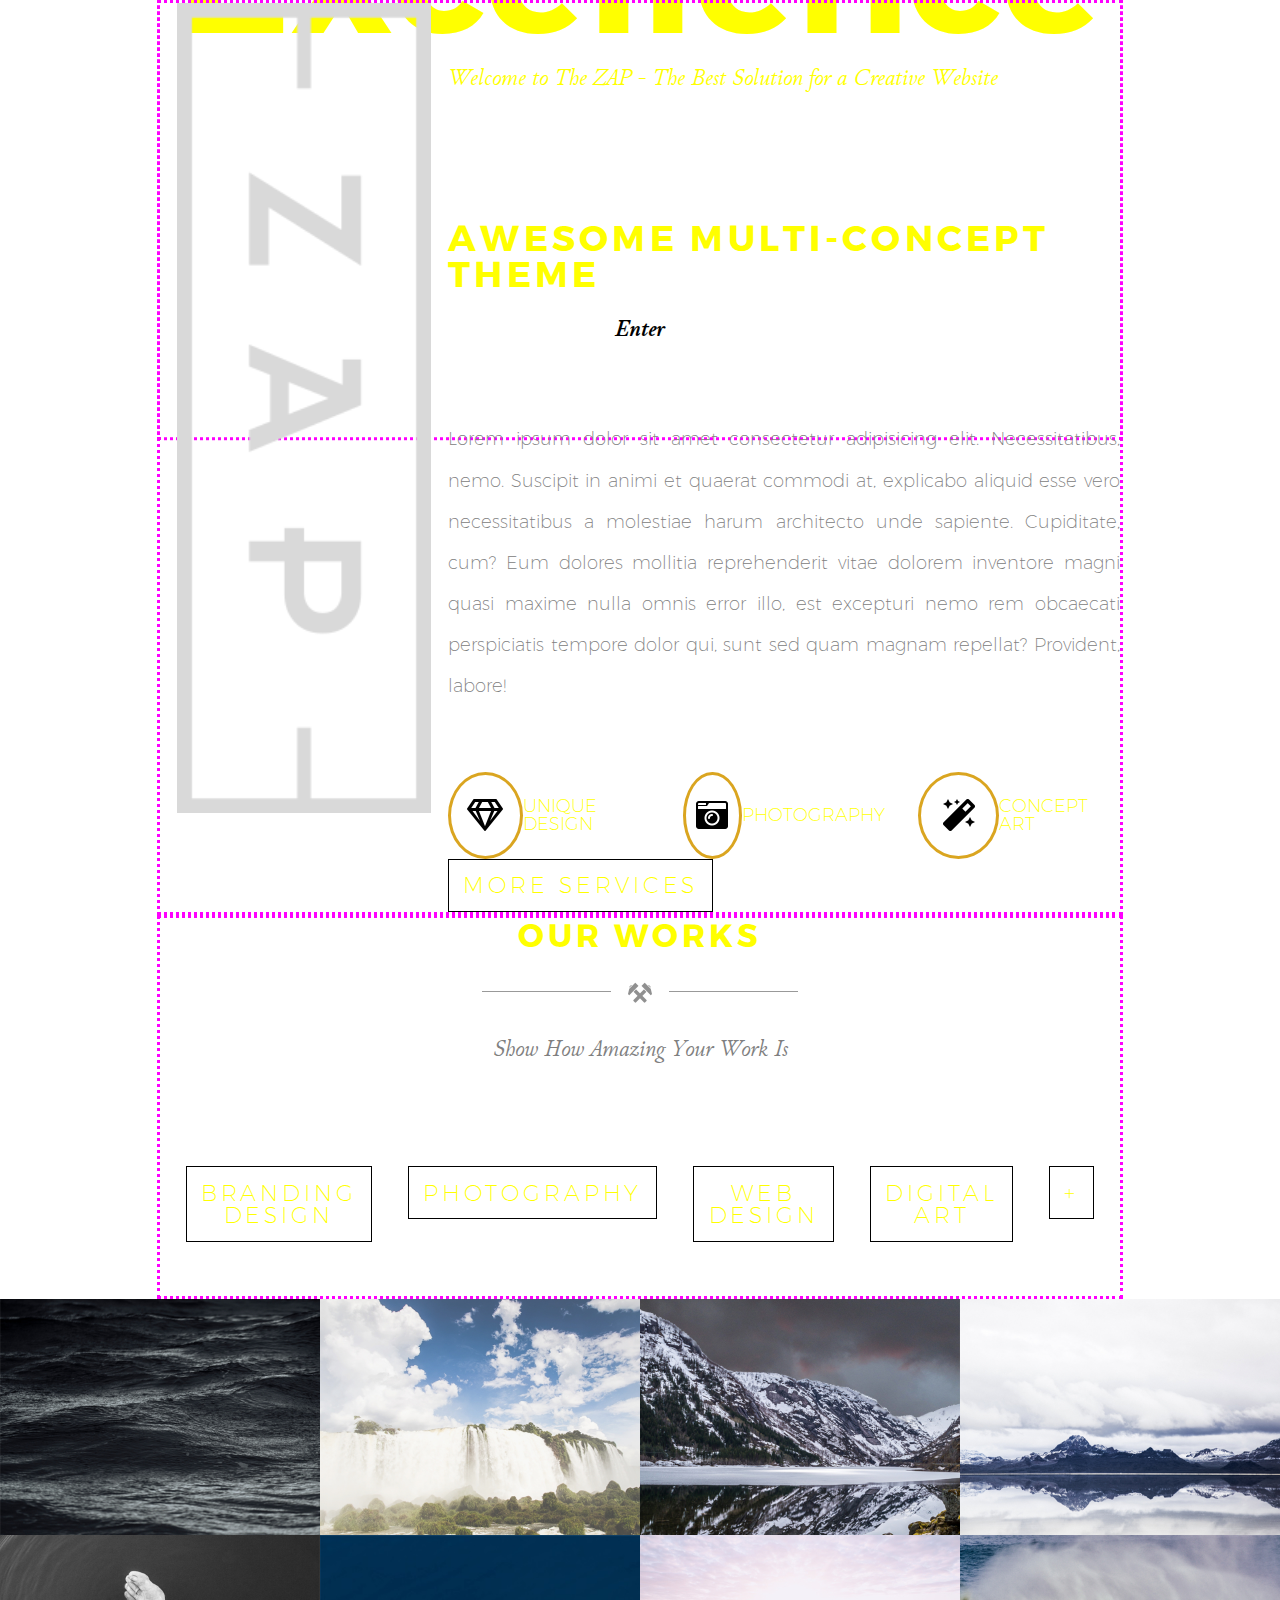
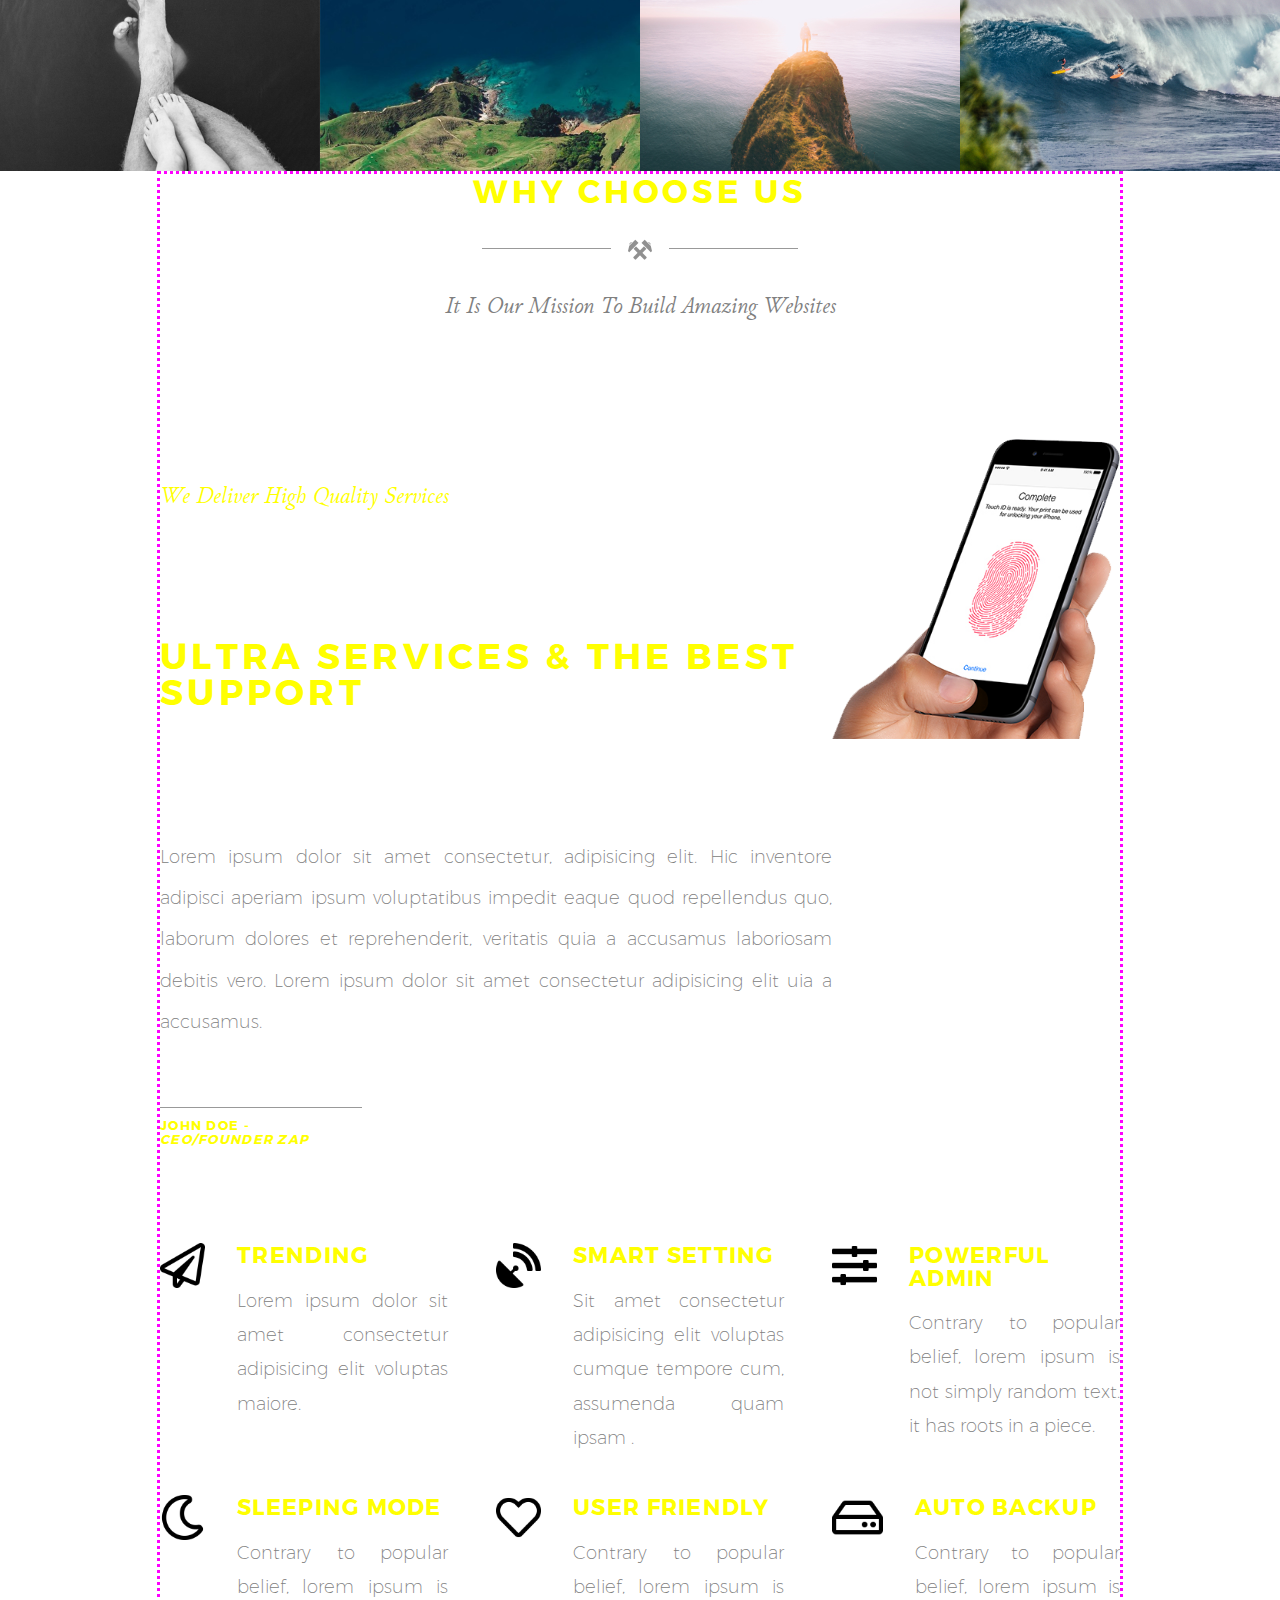
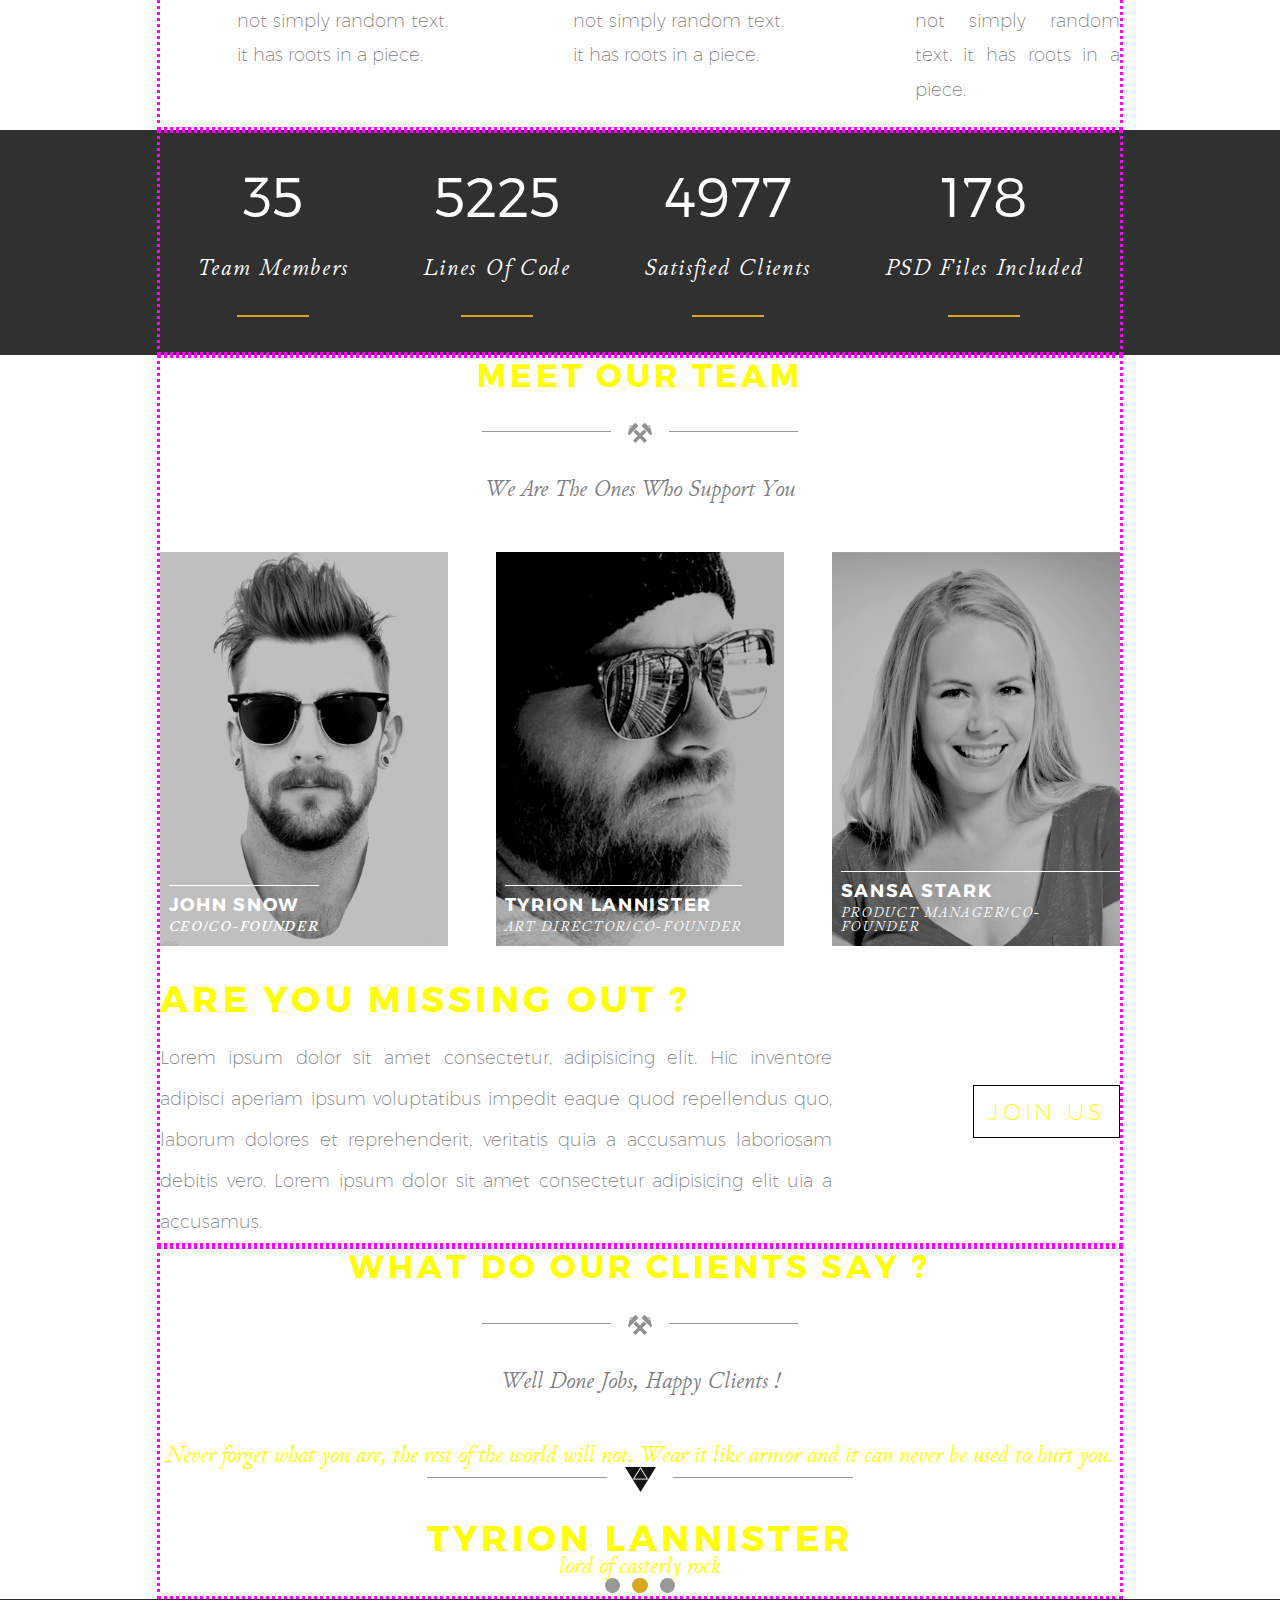
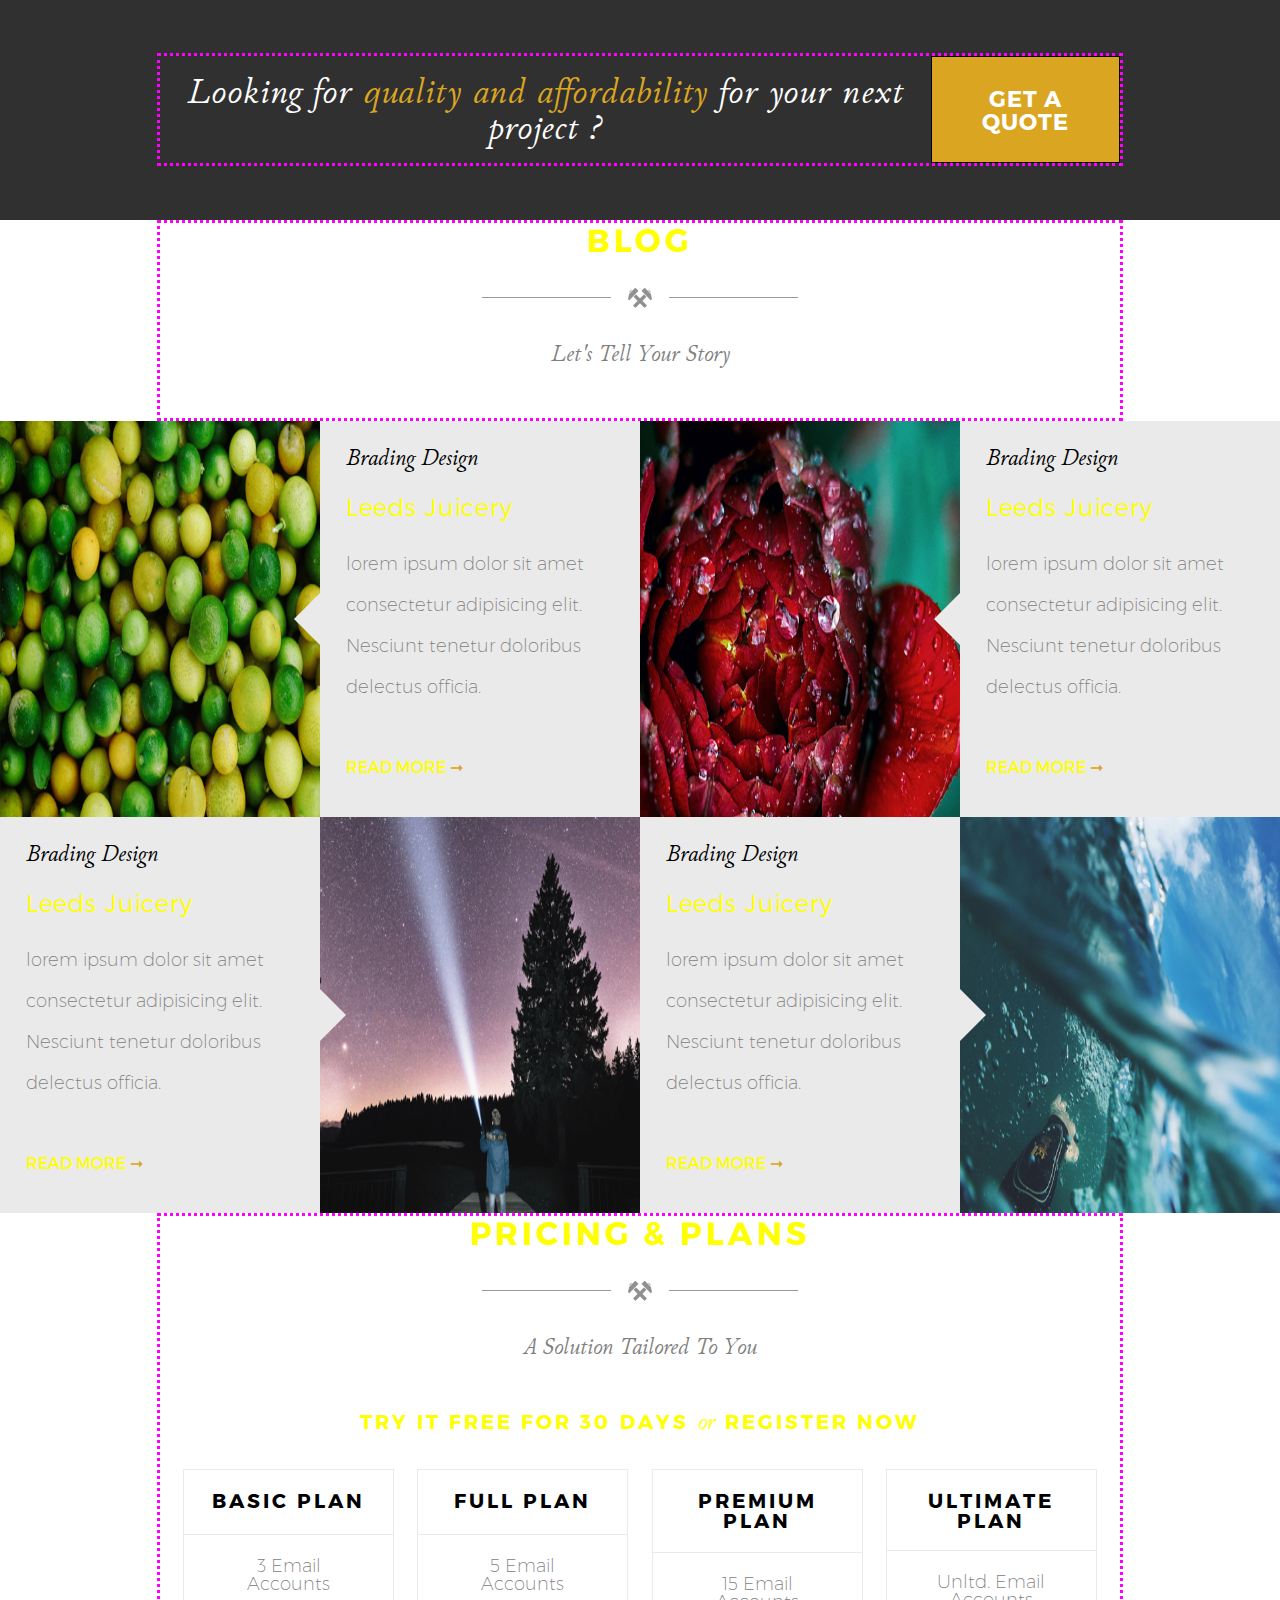
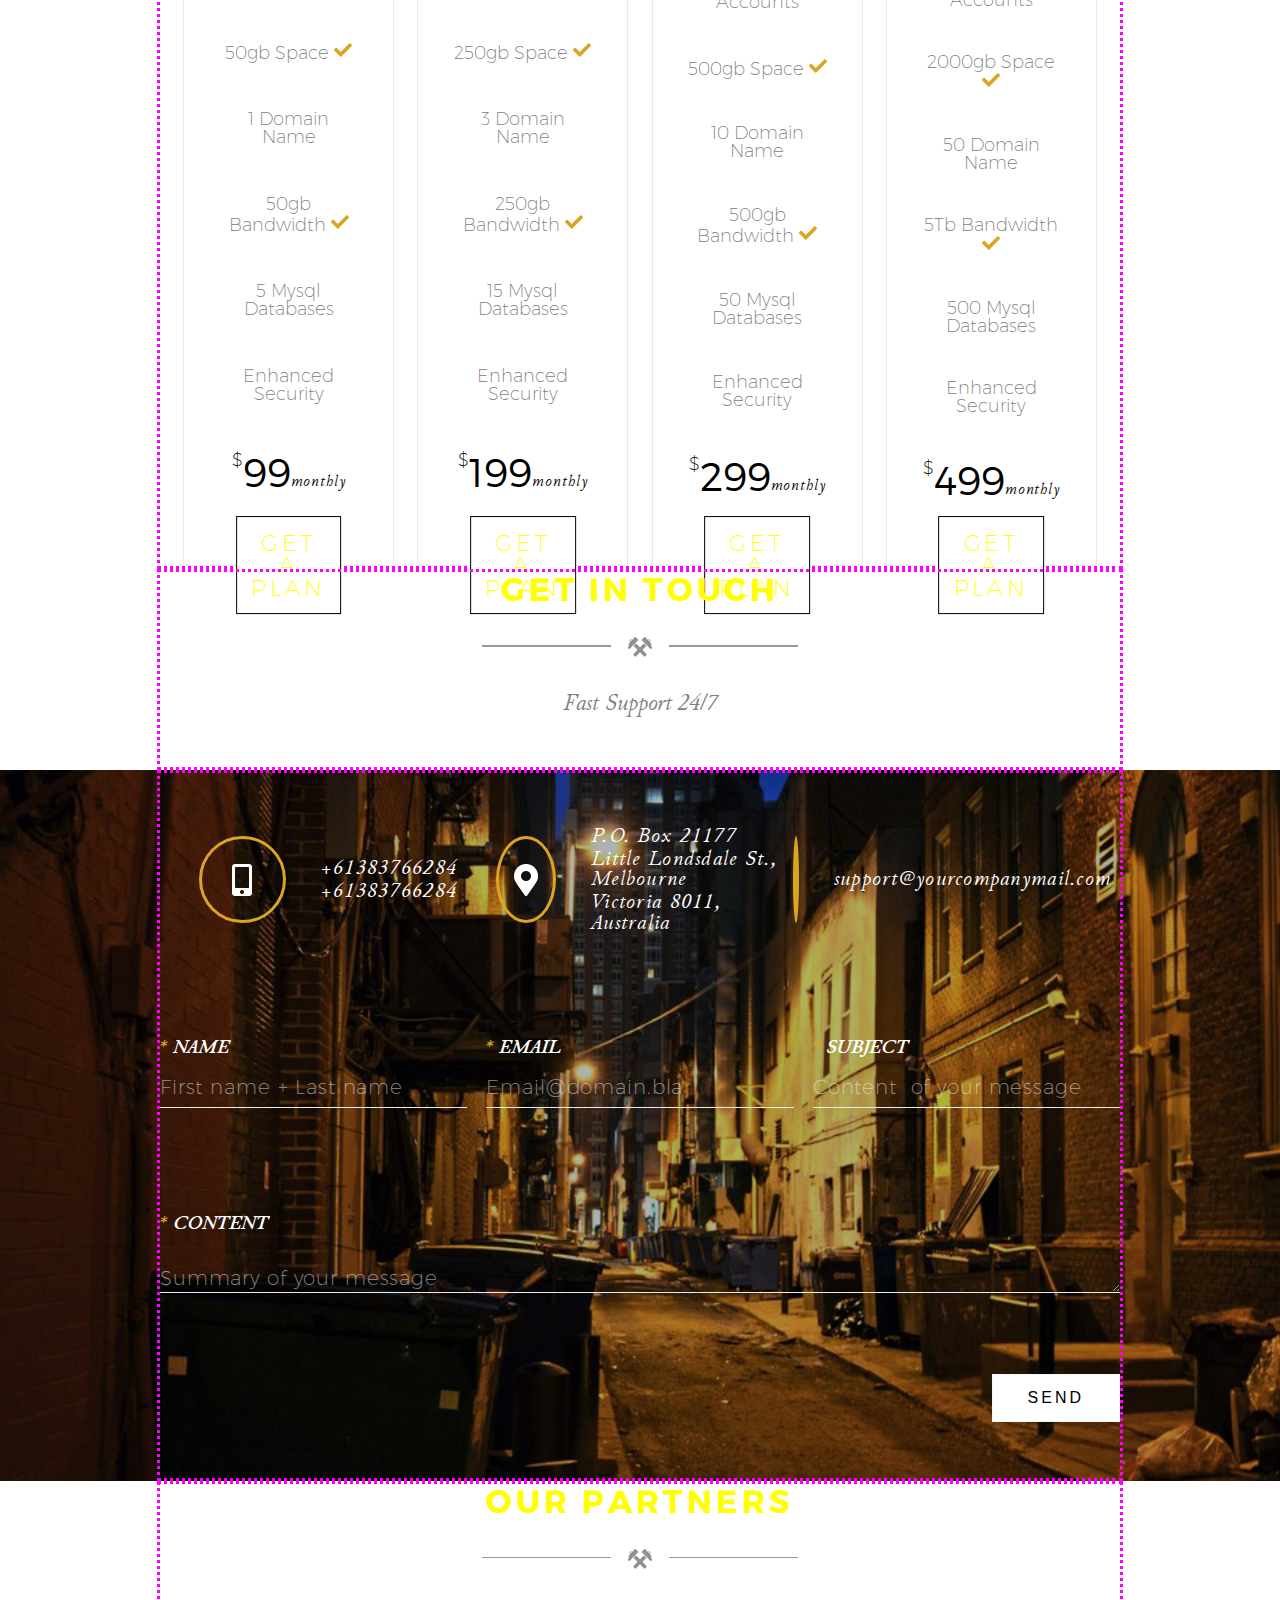
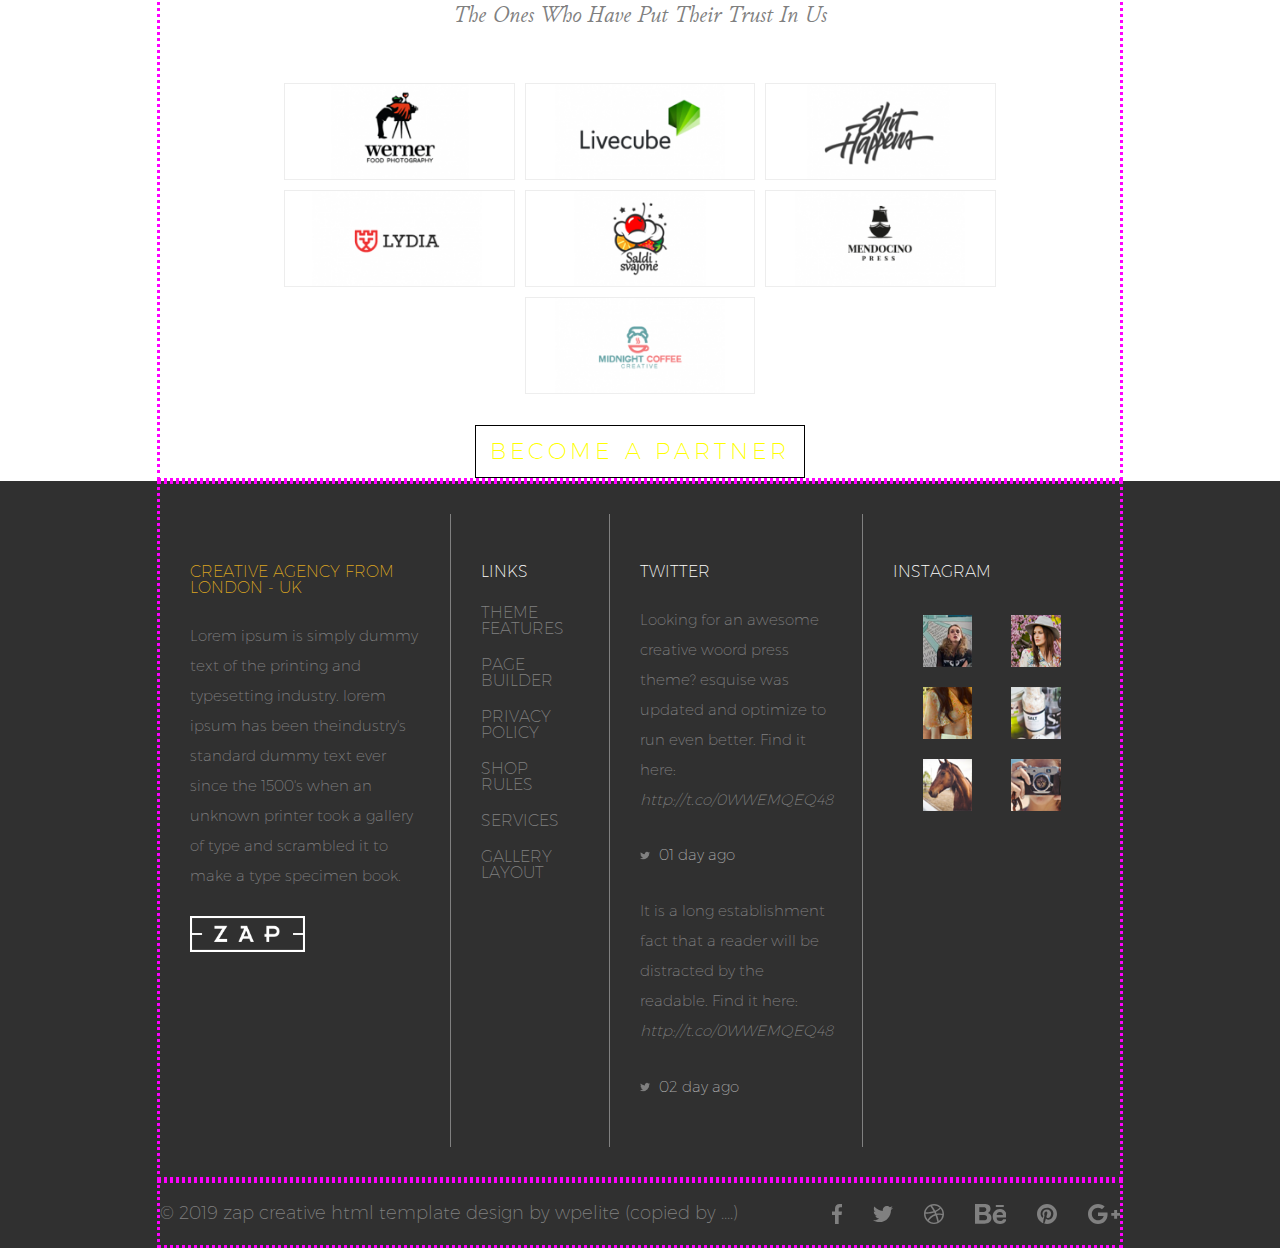
<file: test.html>
<!DOCTYPE html>
<html lang="en">

<head>
    <meta charset="UTF-8">
    </meta>
    <link rel="shortcut icon" href="./icon/favicon.png">

    <title>TEST TEST TEST</title>

    <link rel="stylesheet" href="reset_all.css">
    <link rel="stylesheet" href="test.css">

    <script src="test.js"></script>

</head>

<body>

    <!-- HEADER -->

    <header>

        <!-- HAMBURGER MENU MOBILE ONLY-->

        <div class="content">

            <div class="hamburger_menu clickable" onclick="openNav()">
                <h4>
                    &#9776
                </h4>
            </div>

            <div id="myNav" class="hamburger_menu_overlay">
                <a href="javascript:void(0)" class="closebtn" onclick="closeNav()">&times;</a>
                <div class="overlay-content">
                    <ul>
                        <li>
                            <h4>
                                <a href="#welcome">
                                    welcome
                                </a>
                            </h4>
                        </li>
                        <li>
                            <h4>
                                <a href="#ourWorks">
                                    portfolio
                                </a>
                            </h4>
                        </li>
                        <li>
                            <h4>
                                <a href="#whyChooseUs">
                                    why us
                                </a>
                            </h4>
                        </li>
                        <li>
                            <h4>
                                <a href="#team">
                                    team
                                </a>
                            </h4>
                        </li>
                        <li>
                            <h4>
                                <a href="#clients">
                                    clients
                                </a>
                            </h4>
                        </li>
                        <li>
                            <h4>
                                <a href="#blog">
                                    blog
                                </a>
                            </h4>
                        </li>
                        <li>
                            <h4>
                                <a href="#pricing">
                                    plans
                                </a>
                            </h4>
                        </li>
                        <li>
                            <h4>
                                <a href="#getInTouch">
                                    get in touch
                                </a>
                            </h4>
                        </li>
                    </ul>
                </div>
            </div>

            <div class="section">

                <nav>
                    <img class="logo" src="./images/logo.png" alt="image-logo">

                    <ul>
                        <li>
                            <h4>
                                <a href="#welcome">
                                    welcome
                                </a>
                            </h4>
                        </li>
                        <li>
                            <h4>
                                <a href="#ourWorks">
                                    portfolio
                                </a>
                            </h4>
                        </li>
                        <li>
                            <h4>
                                <a href="#whyChooseUs">
                                    why us
                                </a>
                            </h4>
                        </li>
                        <li>
                            <h4>
                                <a href="#team">
                                    team
                                </a>
                            </h4>
                        </li>
                        <li>
                            <h4>
                                <a href="#clients">
                                    clients
                                </a>
                            </h4>
                        </li>
                        <li>
                            <h4>
                                <a href="#blog">
                                    blog
                                </a>
                            </h4>
                        </li>
                        <li>
                            <h4>
                                <a href="#pricing">
                                    plans
                                </a>
                            </h4>
                        </li>
                        <li>
                            <h4>
                                <a href="#getInTouch">
                                    get in touch
                                </a>
                            </h4>
                        </li>
                    </ul>

                    <div class="sales_search">
                        <svg class="icon " viewBox="0 0 576 512">
                            <path
                                d="M528.1,301.3l47.3-208A24,24,0,0,0,552,64H159.2L150,19.2A23.9,23.9,0,0,0,126.5,0H24A23.94,23.94,0,0,0,0,24V40A23.94,23.94,0,0,0,24,64H93.9l70.2,343.4a56,56,0,1,0,67.1,8.6H440.8a56,56,0,1,0,63.6-10.4l5.5-24.3A24,24,0,0,0,486.5,352H218.1l-6.5-32H504.7A24.06,24.06,0,0,0,528.1,301.3Z" />
                        </svg>

                        <svg class="icon " viewBox="0 0 512 512">
                            <path d="M505,442.7L405.3,343c-4.5-4.5-10.6-7-17-7H372c27.6-35.3,44-79.7,44-128C416,93.1,322.9,0,208,0S0,93.1,0,208                                        s93.1,208,208,208c48.3,0,92.7-16.4,128-44v16.3c0,6.4,2.5,12.5,7,17l99.7,99.7c9.4,9.4,24.6,9.4,33.9,0l28.3-28.3
                        C514.3,467.3,514.3,452.1,505,442.7z M208,336c-70.7,0-128-57.2-128-128c0-70.7,57.2-128,128-128c70.7,0,128,57.2,128,128
                                           C336,278.7,278.8,336,208,336z" />
                        </svg>

                    </div>

                </nav>

            </div>

            <div class="section">
                <h2>We deliver</h2>
                <h1>Excellence</h1>
            </div>

            <div class="section sub_text">
                <h6>
                    Creative Studio - Established in London (UK) since 1984
                </h6>
            </div>

            <div class="section">
                <a href="" class="enter" onclick="enter_alert()">
                    <h6>Enter</h6>
                </a>
            </div>

            <div class="square left clickable">
            </div>

            <div class="square right clickable">
            </div>

        </div>

    </header>

    <div class="main">

        <!-- WELCOME -->
        <section id="welcome" class="welcome">

            <div class="content">

                <aside>
                </aside>

                <article>

                    <h6 class="section">
                        Welcome to The ZAP - The Best Solution for a Creative Website
                    </h6>

                    <h4 class="section">
                        awesome multi-concept theme
                    </h4>

                    <p class="section">
                        Lorem ipsum dolor sit amet consectetur adipisicing elit. Necessitatibus, nemo. Suscipit in animi
                        et
                        quaerat commodi at, explicabo aliquid esse vero necessitatibus a molestiae harum architecto unde
                        sapiente. Cupiditate, cum? Eum dolores mollitia reprehenderit vitae dolorem inventore magni
                        quasi
                        maxime nulla omnis error illo, est excepturi nemo rem obcaecati perspiciatis tempore dolor qui,
                        sunt
                        sed quam magnam repellat? Provident, labore!
                    </p>

                    <div class="info">

                        <div class="info_item">

                            <div class="icon gem"></div>
                            <div class="text">

                                <h4>unique design</h4>

                            </div>
                        </div>

                        <div class="info_item">

                            <div class="icon camera"></div>
                            <div class="text">

                                <h4>photography</h4>

                            </div>
                        </div>

                        <div class="info_item">
                            <div class="icon wand"></div>
                            <div class="text">
                                <h4>concept art</h4>
                            </div>
                        </div>
                    </div>

                    <div>
                        <a href="" class="button">
                            <h4>more services</h4>
                        </a>
                    </div>

                </article>

            </div>

        </section>

        <!-- OUR WORKS -->
        <section id="ourWorks" class="ourWorks">

            <div class="content">

                <div class="title_section">

                    <h4>
                        our workS
                    </h4>

                    <div class="hammers_deco">
                        <img src="./icon/hammers.png" alt="image-hammers">
                    </div>

                    <h6>
                        show how amazing your work is
                    </h6>
                </div>

                <nav>
                    <ul>

                        <li>
                            <a class="button" href="" target="_blank">
                                <h4>branding design</h4>
                            </a>
                        </li>

                        <li>
                            <a class="button" href="" target="_blank">
                                <h4>photography</h4>
                            </a>
                        </li>

                        <li>
                            <a class="button" href="" target="_blank">
                                <h4>web design</h4>
                            </a>
                        </li>

                        <li>
                            <a class="button" href="" target="_blank">
                                <h4>digital art</h4>
                            </a>
                        </li>


                        <li>
                            <a class="button" href="" target="_blank">
                                <h4>+</h4>
                            </a>
                        </li>

                    </ul>

                </nav>

            </div>

            <div class="pics_container">

                <div class="pics">
                    <img src="./images/work1.jpg" alt="">
                    <div class="overlay">
                        <div class="text">
                            <h6>branding design</h6>

                            <h4>crossfit open workout</h4>
                        </div>
                    </div>
                </div>

                <div class="pics ">
                    <img src="./images/work2.jpg" alt="">
                    <div class="overlay">
                        <div class="text">
                            <h6>photography</h6>

                            <h4>crossfit open workout</h4>
                        </div>
                    </div>
                </div>

                <div class="pics ">
                    <img src="./images/work3.jpg" alt="">
                    <div class="overlay">
                        <div class="text">
                            <h6>web design</h6>

                            <h4>crossfit open workout</h4>
                        </div>
                    </div>
                </div>

                <div class="pics ">
                    <img src="./images/work4.jpg" alt="">
                    <div class="overlay">
                        <div class="text">
                            <h6>digital art</h6>

                            <h4>crossfit open workout</h4>
                        </div>
                    </div>
                </div>

                <div class="pics ">
                    <img src="./images/work5.jpg" alt="">
                    <div class="overlay">
                        <div class="text">
                            <h6>photography</h6>

                            <h4>crossfit open workout</h4>
                        </div>
                    </div>
                </div>

                <div class="pics ">
                    <img src="./images/work6.jpg" alt="">
                    <div class="overlay">
                        <div class="text">
                            <h6>web design</h6>

                            <h4>crossfit open workout</h4>
                        </div>
                    </div>
                </div>

                <div class="pics ">
                    <img src="./images/work7.jpg" alt="">
                    <div class="overlay">
                        <div class="text">
                            <h6>digital art</h6>

                            <h4>crossfit open workout</h4>
                        </div>
                    </div>
                </div>

                <div class="pics ">
                    <img src="./images/work8.jpg" alt="">
                    <div class="overlay">
                        <div class="text">
                            <h6>branding design</h6>

                            <h4>crossfit open workout</h4>
                        </div>
                    </div>
                </div>
            </div>

        </section>

        <!-- WHY CHOOSE US ? -->
        <section id="whyChooseUs" class="whyChooseUs">

            <div class="content">

                <div class="title_section">

                    <h4>
                        why choose us
                    </h4>

                    <div class="hammers_deco">
                        <img src="./icon/hammers.png" alt="image-hammers">
                    </div>

                    <h6>
                        it is our mission to build amazing websites
                    </h6>

                </div>

                <div class="explanation">

                    <article>

                        <h6 class="section">
                            we deliver high quality services
                        </h6>

                        <h4 class="section">
                            ultra services & the best support
                        </h4>

                        <p class="section">
                            Lorem ipsum dolor sit amet consectetur, adipisicing elit. Hic inventore adipisci aperiam
                            ipsum voluptatibus impedit eaque quod repellendus quo, laborum dolores et reprehenderit,
                            veritatis quia a accusamus laboriosam debitis vero. Lorem ipsum dolor sit amet consectetur
                            adipisicing elit uia a accusamus.
                        </p>

                        <h4 class="footer">
                            <strong>john doe
                                - <em>ceo/founder zap</em></strong>
                        </h4>
                    </article>

                    <aside>
                    </aside>
                </div>

                <div class="services">

                    <div class="items">
                        <img class="icon" src="./icon/paperPlane.png" alt=" icon-paper-plane">

                        <div class="items_text">
                            <h4>trending</h4>

                            <p>Lorem ipsum dolor sit amet consectetur adipisicing elit voluptas maiore.</p>
                        </div>
                    </div>

                    <div class="items">
                        <img class="icon" src="./icon/satelliteDish.png" alt="icon-paper-plane">

                        <div class="items_text">
                            <h4>smart setting</h4>

                            <p>Sit amet consectetur adipisicing elit voluptas cumque tempore cum, assumenda quam
                                ipsam
                                .</p>
                        </div>
                    </div>

                    <div class="items">
                        <img class="icon" src="./icon/sliderH.png" alt="icon-paper-plane">

                        <div class="items_text">
                            <h4>powerful admin</h4>

                            <p>Contrary to popular belief, lorem ipsum is not simply random text. it has roots in a
                                piece.</p>
                        </div>
                    </div>

                    <div class="items">
                        <img class="icon" src="./icon/moon.png" alt="icon-moon">

                        <div class="items_text">
                            <h4>sleeping mode</h4>

                            <p>Contrary to popular belief, lorem ipsum is not simply random text. it has roots in a
                                piece.</p>
                        </div>
                    </div>
                    <div class="items">
                        <img class="icon" src="./icon/heart.png" alt="icon-paper-plane">

                        <div class="items_text">
                            <h4>user friendly</h4>

                            <p>Contrary to popular belief, lorem ipsum is not simply random text. it has roots in a
                                piece.</p>
                        </div>
                    </div>
                    <div class="items">
                        <img class="icon" src="./icon/hdd.png" alt="icon-paper-plane">

                        <div class="items_text">
                            <h4>auto backup</h4>

                            <p>Contrary to popular belief, lorem ipsum is not simply random text. it has roots in a
                                piece.</p>
                        </div>
                    </div>
                    <!-- </div> -->
                </div>
            </div>
        </section>

        <!-- STADISTICS -->
        <div class="stads">

            <div class="content">

                <div class="stad_item">
                    <h4>35</h4>
                    <h6>team members</h6>
                </div>

                <div class="stad_item">
                    <h4>5225</h4>
                    <h6>lines of code</h6>
                </div>

                <div class="stad_item">
                    <h4>4977</h4>
                    <h6>satisfied clients</h6>
                </div>

                <div class="stad_item">
                    <h4>178</h4>
                    <h6>PSD files included</h6>
                </div>

            </div>

        </div>

        <!-- MEET OUR TEAM -->
        <section id="team" class="meet">

            <div class="content">

                <div class="title_section">
                    <h4>
                        meet our team
                    </h4>
                    <div class="hammers_deco"> <img src="./icon/hammers.png" alt="image-hammers"> </div>
                    <h6>
                        We are the ones who support you
                    </h6>
                </div>

                <div class="meet_content">

                    <div class="team">

                        <div class="team_pic">

                            <img src="./images/team1.png" alt="image-our-team-1a">

                            <div class="team_pic_text">
                                <h4>john snow</h4>
                                <h6>
                                    <strong>ceo/co-founder</strong>
                                </h6>
                            </div>
                        </div>

                        <div class="team_pic">
                            <img src="./images/team2.png" alt="image-our-team-1b">
                            <div class="team_pic_text">
                                <h4>tyrion lannister</h4>
                                <h6>art director/co-founder</h6>
                            </div>
                        </div>

                        <div class="team_pic">
                            <img src="./images/team3.png" alt="image-our-team-1c">
                            <div class="team_pic_text">
                                <h4>sansa stark</h4>
                                <h6>product manager/co-founder</h6>
                            </div>
                        </div>

                    </div>

                    <div class="extras">

                        <article>

                            <h4>
                                are you missing out ?
                            </h4>

                            <p>
                                Lorem ipsum dolor sit amet consectetur, adipisicing elit. Hic inventore adipisci aperiam
                                ipsum
                                voluptatibus
                                impedit eaque quod repellendus quo, laborum dolores et reprehenderit, veritatis quia a
                                accusamus
                                laboriosam
                                debitis vero. Lorem ipsum dolor sit
                                amet consectetur adipisicing elit uia a accusamus.
                            </p>

                        </article>

                        <aside>
                            <a class="button" href="" target="_blank">
                                <h4>
                                    join us
                                </h4>
                            </a>
                        </aside>

                    </div>
                </div>
            </div>

        </section>

        <!-- CLIENTS -->
        <section id="clients" class="clients">

            <div class="content">

                <div class="title_section">

                    <h4>What do our clients say ?</h4>

                    <div class="hammers_deco"> <img src="./icon/hammers.png" alt="image-hammers"> </div>

                    <h6>Well done Jobs, Happy clients !
                    </h6>

                </div>

                <div class="client_content">

                    <div class="pics_container">

                        <div id="client_pic1" class="pic_client client1 clickable" onmouseover="client1()"></div>

                        <div id="client_pic2" class="pic_client client2 clickable" onmouseover="client2()"></div>

                        <div id="client_pic3" class="pic_client client3 clickable" onmouseover="client3()"></div>

                    </div>

                    <div class="client_comment">
                        <h6 id="client_comment">
                            Never forget what you are, the rest of the world will not. Wear it like armor and it can
                            never be used to hurt you.
                        </h6>
                    </div>

                    <div class="triangle_deco">
                        <img id="clients_triangle" src="./images/triangle.png" alt="image-triangle">
                    </div>

                    <div class="client_id">
                        <h4 id="client_name">tyrion lannister</h4>
                        <h6 id="client_title">lord of casterly rock</h6>
                    </div>

                    <div id="client_circle1" class="circle_deco clickable " onmouseover="client1()">
                    </div>
                    <div id="client_circle2" class="circle_deco clickable  tostao_background" onmouseover="client2()">
                    </div>
                    <div id="client_circle3" class="circle_deco clickable" onmouseover="client3()"></div>

                </div>

            </div>

        </section>

        <!-- GET A QUOTE -->

        <div id="quote" class="quote">
            <div class="quote">

                <div class="content">
                    <h6>
                        Looking for <span class="tostao_color">quality and affordability </span> for your next project
                        ?
                    </h6>

                    <a class="button tostao_background" href="#pricing">
                        <h4>
                            get a quote
                        </h4>
                    </a>

                </div>

            </div>
        </div>

        <!-- BLOG -->

        <section id="blog" class="blog">

            <div class="content">

                <div class="title_section">

                    <h4>Blog</h4>

                    <div class="hammers_deco"> <img src="./icon/hammers.png" alt="image-hammers"> </div>

                    <h6>
                        let's tell your story
                    </h6>

                </div>
            </div>

            <div class="pics_container">

                <div class="row odd">

                    <div class="pics">
                        <img src="./images/blog1.jpg" alt="">
                    </div>

                    <div class="text">

                        <div class="right_triangle_deco"></div>
                        <div class="up_triangle_deco"></div>

                        <div class="text_content">
                            <h6>brading design</h6>

                            <h4>leeds juicery</h4>

                            <p>
                                lorem ipsum dolor sit amet consectetur adipisicing elit. Nesciunt tenetur doloribus
                                delectus
                                officia.
                            </p>

                            <a href="">
                                <h4>
                                    read more
                                    <span class="tostao_color arrow_size">
                                        ➞
                                    </span>
                                </h4>
                            </a>
                        </div>
                    </div>

                    <div class="pics ">
                        <img src="./images/blog2.jpg" alt="">

                    </div>

                    <div class="text ">
                        <div class="right_triangle_deco"></div>
                        <div class="up_triangle_deco"></div>


                        <div class="text_content">
                            <h6>brading design</h6>

                            <h4>leeds juicery</h4>

                            <p>
                                lorem ipsum dolor sit amet consectetur adipisicing elit. Nesciunt tenetur doloribus
                                delectus
                                officia.
                            </p>

                            <a href="">
                                <h4>
                                    read more
                                    <span class="tostao_color arrow_size">
                                        ➞
                                    </span>
                                </h4>
                            </a>
                        </div>
                    </div>
                </div>

                <div class="row even">

                    <div class="pics ">
                        <img src="./images/blog3.jpg" alt="">
                    </div>


                    <div class="text ">
                        <div class="left_triangle_deco"></div>
                        <div class="up_triangle_deco"></div>

                        <div class="text_content">
                            <h6>brading design</h6>

                            <h4>leeds juicery</h4>

                            <p>
                                lorem ipsum dolor sit amet consectetur adipisicing elit. Nesciunt tenetur doloribus
                                delectus
                                officia.
                            </p>

                            <a href="">
                                <h4>
                                    read more
                                    <span class="tostao_color arrow_size">
                                        ➞
                                    </span>
                                </h4>
                            </a>
                        </div>
                    </div>

                    <div class="pics ">
                        <img src="./images/blog4.jpg" alt="">
                    </div>

                    <div class="text ">
                        <div class="left_triangle_deco"></div>
                        <div class="up_triangle_deco"></div>

                        <div class="text_content">
                            <h6>brading design</h6>

                            <h4>leeds juicery</h4>

                            <p>
                                lorem ipsum dolor sit amet consectetur adipisicing elit. Nesciunt tenetur doloribus
                                delectus
                                officia.
                            </p>

                            <a href="">
                                <h4>
                                    read more
                                    <span class="tostao_color arrow_size">
                                        ➞
                                    </span>
                                </h4>
                            </a>
                        </div>
                    </div>

                </div>

            </div>

        </section>

        <!-- PRICING -->
        <section id="pricing" class="pricing">

            <div class="content">

                <div class="title_section">

                    <h4>pricing & plans</h4>

                    <div class="hammers_deco"> <img src="./icon/hammers.png" alt="image-hammers"> </div>

                    <h6>
                        A solution tailored to you
                    </h6>

                </div>

                <div class="promo">
                    <h4>try it free for 30 days</h4>
                    <h6>or</h6>
                    <h4>register now</h4>

                </div>

                <div class="tables_container">

                    <table>
                        <tr>
                            <th>
                                Basic plan
                            </th>
                        </tr>

                        <tr class="display_none_mobile">
                            <td>3 email accounts</td>
                        </tr>

                        <tr>
                            <td>
                                50gb space
                                <svg class="icon check" viewBox="0 0 512 512">
                                    <path
                                        d="M173.898 439.404l-166.4-166.4c-9.997-9.997-9.997-26.206 0-36.204l36.203-36.204c9.997-9.998 26.207-9.998 36.204 0L192 312.69 432.095 72.596c9.997-9.997 26.207-9.997 36.204 0l36.203 36.204c9.997 9.997 9.997 26.206 0 36.204l-294.4 294.401c-9.998 9.997-26.207 9.997-36.204-.001z">
                                    </path>
                                </svg>

                            </td>
                        </tr>

                        <tr class="display_none_mobile">
                            <td>1 domain name</td>
                        </tr>

                        <tr>
                            <td>50gb bandwidth
                                <svg class="icon check" viewBox="0 0 512 512">
                                    <path
                                        d="M173.898 439.404l-166.4-166.4c-9.997-9.997-9.997-26.206 0-36.204l36.203-36.204c9.997-9.998 26.207-9.998 36.204 0L192 312.69 432.095 72.596c9.997-9.997 26.207-9.997 36.204 0l36.203 36.204c9.997 9.997 9.997 26.206 0 36.204l-294.4 294.401c-9.998 9.997-26.207 9.997-36.204-.001z">
                                    </path>
                                </svg>
                            </td>
                        </tr>

                        <tr class="display_none_mobile">
                            <td>5 mysql databases</td>
                        </tr>

                        <tr class="display_none_mobile">
                            <td>enhanced security</td>
                        </tr>

                        <tr>
                            <td class="amount">
                                <span class="sign">$</span>
                                <span class="money">99</span>
                                <span class="time">monthly</span>
                            </td>
                        </tr>

                        <tr>
                            <td>
                                <a class="button " href="" target="_blank">
                                    <h4>
                                        get a plan
                                    </h4>
                                </a>
                            </td>
                        </tr>

                    </table>

                    <table>
                        <tr>
                            <th>
                                Full plan
                            </th>
                        </tr>

                        <tr class="display_none_mobile">
                            <td>5 email accounts</td>
                        </tr>

                        <tr>
                            <td>250gb space
                                <svg class="icon check" viewBox="0 0 512 512">
                                    <path
                                        d="M173.898 439.404l-166.4-166.4c-9.997-9.997-9.997-26.206 0-36.204l36.203-36.204c9.997-9.998 26.207-9.998 36.204 0L192 312.69 432.095 72.596c9.997-9.997 26.207-9.997 36.204 0l36.203 36.204c9.997 9.997 9.997 26.206 0 36.204l-294.4 294.401c-9.998 9.997-26.207 9.997-36.204-.001z">
                                    </path>
                                </svg>
                            </td>
                        </tr>

                        <tr class="display_none_mobile">
                            <td>3 domain name</td>
                        </tr>

                        <tr>
                            <td>250gb bandwidth
                                <svg class="icon check" viewBox="0 0 512 512">
                                    <path
                                        d="M173.898 439.404l-166.4-166.4c-9.997-9.997-9.997-26.206 0-36.204l36.203-36.204c9.997-9.998 26.207-9.998 36.204 0L192 312.69 432.095 72.596c9.997-9.997 26.207-9.997 36.204 0l36.203 36.204c9.997 9.997 9.997 26.206 0 36.204l-294.4 294.401c-9.998 9.997-26.207 9.997-36.204-.001z">
                                    </path>
                                </svg>
                            </td>
                        </tr>

                        <tr class="display_none_mobile">
                            <td>15 mysql databases</td>
                        </tr>

                        <tr class="display_none_mobile">
                            <td>enhanced security</td>

                        </tr>

                        <tr>
                            <td class="amount">
                                <span class="sign">$</span>
                                <span class="money">199</span>
                                <span class="time">monthly</span>
                            </td>
                        </tr>

                        <tr>
                            <td>
                                <a class="button" href="" target="_blank">
                                    <h4>
                                        get a plan
                                    </h4>
                                </a>
                            </td>
                        </tr>

                    </table>

                    <table>
                        <tr>
                            <th>
                                Premium plan
                            </th>
                        </tr>

                        <tr class="display_none_mobile">
                            <td>15 email accounts</td>
                        </tr>

                        <tr>
                            <td>500gb space
                                <svg class="icon check" viewBox="0 0 512 512">
                                    <path
                                        d="M173.898 439.404l-166.4-166.4c-9.997-9.997-9.997-26.206 0-36.204l36.203-36.204c9.997-9.998 26.207-9.998 36.204 0L192 312.69 432.095 72.596c9.997-9.997 26.207-9.997 36.204 0l36.203 36.204c9.997 9.997 9.997 26.206 0 36.204l-294.4 294.401c-9.998 9.997-26.207 9.997-36.204-.001z">
                                    </path>
                                </svg>
                            </td>
                        </tr>

                        <tr class="display_none_mobile">
                            <td>10 domain name</td>
                        </tr>

                        <tr>
                            <td>500gb bandwidth
                                <svg class="icon check" viewBox="0 0 512 512">
                                    <path
                                        d="M173.898 439.404l-166.4-166.4c-9.997-9.997-9.997-26.206 0-36.204l36.203-36.204c9.997-9.998 26.207-9.998 36.204 0L192 312.69 432.095 72.596c9.997-9.997 26.207-9.997 36.204 0l36.203 36.204c9.997 9.997 9.997 26.206 0 36.204l-294.4 294.401c-9.998 9.997-26.207 9.997-36.204-.001z">
                                    </path>
                                </svg>
                            </td>
                        </tr>

                        <tr class="display_none_mobile">
                            <td>50 mysql databases</td>
                        </tr>

                        <tr class="display_none_mobile">
                            <td>enhanced security</td>

                        </tr>

                        <tr>
                            <td class="amount">
                                <span class="sign">$</span>
                                <span class="money">299</span>
                                <span class="time">monthly</span>
                            </td>
                        </tr>

                        <tr>
                            <td>
                                <a class="button" href="" target="_blank">
                                    <h4>
                                        get a plan
                                    </h4>
                                </a>
                            </td>
                        </tr>

                    </table>

                    <table>
                        <tr>
                            <th>
                                ultimate plan
                            </th>
                        </tr>

                        <tr class="display_none_mobile">
                            <td>unltd. email accounts</td>
                        </tr>

                        <tr>
                            <td>2000gb space
                                <strong>
                                    <svg class="icon check" viewBox="0 0 512 512">
                                        <path
                                            d="M173.898 439.404l-166.4-166.4c-9.997-9.997-9.997-26.206 0-36.204l36.203-36.204c9.997-9.998 26.207-9.998 36.204 0L192 312.69 432.095 72.596c9.997-9.997 26.207-9.997 36.204 0l36.203 36.204c9.997 9.997 9.997 26.206 0 36.204l-294.4 294.401c-9.998 9.997-26.207 9.997-36.204-.001z">
                                        </path>
                                    </svg>
                                </strong></td>
                        </tr>

                        <tr class="display_none_mobile">
                            <td>50 domain name</td>
                        </tr>

                        <tr>
                            <td>5Tb bandwidth
                                <strong>
                                    <svg class="icon check" viewBox="0 0 512 512">
                                        <path
                                            d="M173.898 439.404l-166.4-166.4c-9.997-9.997-9.997-26.206 0-36.204l36.203-36.204c9.997-9.998 26.207-9.998 36.204 0L192 312.69 432.095 72.596c9.997-9.997 26.207-9.997 36.204 0l36.203 36.204c9.997 9.997 9.997 26.206 0 36.204l-294.4 294.401c-9.998 9.997-26.207 9.997-36.204-.001z">
                                        </path>
                                    </svg>
                                </strong>
                            </td>
                        </tr>

                        <tr class="display_none_mobile">
                            <td>500 mysql databases</td>
                        </tr>

                        <tr class="display_none_mobile">
                            <td>enhanced security</td>

                        </tr>

                        <tr>
                            <td class="amount">
                                <span class="sign">$</span>
                                <span class="money">499</span>
                                <span class="time">monthly</span>
                            </td>
                        </tr>

                        <tr id="get_a_plan">
                            <td>
                                <a class="button " href="" target="_blank">
                                    <h4>
                                        get a plan
                                    </h4>
                                </a>
                            </td>
                        </tr>
                    </table>

                </div>

            </div>

        </section>

        <!-- GET IN TOUCH -->
        <section id="getInTouch" class="getInTouch">

            <div class="content">

                <div class="title_section">

                    <h4>
                        get in touch
                    </h4>

                    <div class="hammers_deco"> <img src="./icon/hammers.png" alt="image-hammers"> </div>

                    <h6>
                        fast support 24/7
                    </h6>

                </div>
            </div>

            <div class="contact">

                <div class="content">

                    <div class="info">

                        <div class="info_item">

                            <div class="icon mobile"></div>
                            <div class="text">

                                <h6>+61383766284</h6>
                                <h6>+61383766284</h6>

                            </div>
                        </div>

                        <div class="info_item">

                            <div class="icon mapMarker"></div>
                            <div class="text">

                                <h6>P.O. Box 21177</h6>
                                <h6>Little Londsdale St., Melbourne</h6>
                                <h6>Victoria 8011, Australia</h6>

                            </div>
                        </div>

                        <div class="info_item">
                            <div class="icon envelope"></div>
                            <div class="text">
                                <a href="mailto:pepe@perez.com">
                                    <h6>support@yourcompanymail.com</h6>
                                </a>

                            </div>
                        </div>

                    </div>

                    <div class="data">

                        <form action="">

                            <div class="form_item_container">

                                <div class="form_item">
                                    <label for="name">
                                        <h6>
                                            <strong>
                                                <span class="tostao_color">*</span>
                                            </strong>
                                            name
                                        </h6>
                                    </label>
                                    <input type="text" name="name" id="name" placeholder="First name + Last name">
                                </div>

                                <div class="form_item">
                                    <label for="email">
                                        <h6><strong>
                                                <span class="tostao_color">*</span>
                                            </strong>email</h6>
                                    </label>
                                    <input type="text" name="email" id="email" placeholder="Email@domain.bla">
                                </div>

                                <div class="form_item">
                                    <label for="subject">
                                        <h6><strong>
                                                <span class="tostao_color">*</span>
                                            </strong>subject</h6>
                                    </label>
                                    <input type="text" name="subject" id="subject"
                                        placeholder="Content  of your message">
                                </div>


                                <div class="form_item_b">
                                    <label for="content">
                                        <h6><strong>
                                                <span class="tostao_color">*</span>
                                            </strong>content</h6>
                                    </label>
                                    <textarea name="content" id="content"
                                        placeholder="Summary of your message"></textarea>
                                </div>

                            </div>

                            <div class="button">
                                <input type="submit" value="send">
                            </div>

                        </form>

                    </div>
                </div>

            </div>

        </section>

        <!-- OUR PARTNER -->
        <section id="partners" class="partners">

            <div class="content">

                <div class="title_section">

                    <h4>
                        our partners
                    </h4>

                    <div class="hammers_deco"> <img src="./icon/hammers.png" alt="image-hammers"> </div>

                    <h6>
                        the ones who have put their trust in us
                    </h6>

                </div>

                <div class="pics_container">

                    <div class="pic_partner">
                        <img src="./images/partner1.png" alt="image-partner1">
                    </div>

                    <div class="pic_partner">
                        <img src="./images/partner2.png" alt="image-partner2">
                    </div>

                    <div class="pic_partner">
                        <img src="./images/partner3.png" alt="image-partner3">
                    </div>

                    <div class="pic_partner">
                        <img src="./images/partner4.png" alt="image-partner4">
                    </div>

                    <div class="pic_partner">
                        <img src="./images/partner5.png" alt="image-partner5">
                    </div>

                    <div class="pic_partner">
                        <img src="./images/partner6.png" alt="image-partner6">
                    </div>

                    <div class="pic_partner">
                        <img src="./images/partner7.png" alt="image-partner7">
                    </div>

                </div>

                <a class="button" href="" target="_blank">
                    <h4>
                        become a partner
                    </h4>
                </a>

            </div>

        </section>

        <!-- SUMMARY -->
        <div class="summary">

            <div class="content">

                <div class="section agency">
                    <h4 id="tostao_color" class="section_title">
                        creative agency from london - uk
                    </h4>
                    <p id=>Lorem ipsum is simply dummy text of the printing and typesetting industry. lorem ipsum has
                        been
                        theindustry's standard dummy text ever since the 1500's when an unknown printer took a gallery
                        of
                        type and scrambled it to make a type specimen book.</p>

                    <img src="./images/logo.png" alt="image-logo-dark">
                </div>

                <div class="section links">

                    <h4 class="section_title deco ">links</h4>

                    <ul class="links_items">

                        <li>
                            <a href="">
                                <h4>theme features</h4>
                            </a>
                        </li>
                        <li>
                            <a href="">
                                <h4>page builder</h4>
                            </a>
                        </li>
                        <li>
                            <a href="">
                                <h4>privacy policy</h4>
                            </a>
                        </li>
                        <li>
                            <a href="">
                                <h4>shop rules</h4>
                            </a>
                        </li>
                        <li>
                            <a href="">
                                <h4>services</h4>
                            </a>
                        </li>
                        <li>
                            <a href="">
                                <h4>gallery layout</h4>
                            </a>
                        </li>

                    </ul>

                </div>

                <div class="section twitter">

                    <h4 class="section_title deco">twitter</h4>

                    <div class="twit">
                        <p>Looking for an awesome creative woord press theme? esquise was updated and optimize to
                            run even
                            better.
                            Find it here:
                            <a href="http://t.co/0WWEMQEQ48"><em> http://t.co/0WWEMQEQ48</em>
                            </a>
                        </p>

                        <div class="date">
                            <img src="./icon/twitterGrey.png" alt="icon-twitter">
                            <p>01 day ago</p>
                        </div>
                    </div>


                    <div class="twit">
                        <p>It is a long establishment fact that a reader will be distracted by the readable. Find it
                            here:
                            <a href="http://t.co/0WWEMQEQ48"><em> http://t.co/0WWEMQEQ48</em>
                            </a>
                        </p>

                        <div class="date">
                            <img src="./icon/twitterGrey.png" alt="icon-twitter">
                            <p>02 day ago</p>
                        </div>
                    </div>

                </div>

                <div class="section instagram">

                    <h4 class="section_title deco">instagram</h4>

                    <div class="pics_container">

                        <div class="pic">
                            <a href="">
                                <img src="./images/footer_instagram_01.png" alt="image-footer_instagram_01">

                                <div class="overlay">
                                    <img src="./icon/searchWhite.png" alt="">
                                </div>
                            </a>
                        </div>

                        <div class="pic">
                            <a href="">

                                <img src="./images/footer_instagram_02.png" alt="image-footer_instagram_01">

                                <div class="overlay">
                                    <img src="./icon/searchWhite.png" alt="">
                                </div>
                            </a>

                        </div>

                        <div class="pic">
                            <a href="">

                                <img src="./images/footer_instagram_03.png" alt="image-footer_instagram_01">

                                <div class="overlay">
                                    <img src="./icon/searchWhite.png" alt="">
                                </div>
                            </a>

                        </div>

                        <div class="pic">
                            <a href="">

                                <img src="./images/footer_instagram_04.png" alt="image-footer_instagram_01">

                                <div class="overlay">
                                    <img src="./icon/searchWhite.png" alt="">
                                </div>
                            </a>

                        </div>

                        <div class="pic">
                            <a href="">

                                <img src="./images/footer_instagram_05.png" alt="image-footer_instagram_01">

                                <div class="overlay">
                                    <img src="./icon/searchWhite.png" alt="">
                                </div>

                            </a>
                        </div>

                        <div class="pic">
                            <a href="">

                                <img src="./images/footer_instagram_06.png" alt="image-footer_instagram_01">

                                <div class="overlay">
                                    <img src="./icon/searchWhite.png" alt="">

                                </div>
                            </a>
                        </div>

                    </div>

                </div>

            </div>

        </div>


        <!--COPYRIGHT AND SOCIAL-->
        <footer>

            <div class="content">

                <div class="copyright">
                    <p> &#169; 2019 zap creative html template design by wpelite (copied by ....)</p>
                </div>

                <div class="social">

                    <svg class="icon facebook clickable" id="Layer_1" viewBox="0 0 264 512">
                        <path
                            d="M215.8,85H264V3.6C255.7,2.5,227.1,0,193.8,0C124.3,0,76.7,42.4,76.7,120.3V192H0v91h76.7v229h94V283h73.6l11.7-91h-85.3	v-62.7C170.7,103,178,85,215.8,85L215.8,85z" />
                    </svg>

                    <svg class="icon twitter clickable" id="Layer_1" viewBox="0 0 512 512">
                        <path d="M459.4,151.7c0.3,4.5,0.3,9.1,0.3,13.6c0,138.7-105.6,298.6-298.6,298.6c-59.5,0-114.7-17.2-161.1-47.1
                                c8.4,1,16.6,1.3,25.3,1.3c49.1,0,94.2-16.6,130.3-44.8c-46.1-1-84.8-31.2-98.1-72.8c6.5,1,13,1.6,19.8,1.6c9.4,0,18.8-1.3,27.6-3.6
                                c-48.1-9.7-84.1-52-84.1-103v-1.3c14,7.8,30.2,12.7,47.4,13.3c-28.3-18.8-46.8-51-46.8-87.4c0-19.5,5.2-37.4,14.3-53
                                C87.4,130.9,165,172.5,252.1,177.1c-1.6-7.8-2.6-15.9-2.6-24c0-57.8,46.8-104.9,104.9-104.9c30.2,0,57.5,12.7,76.7,33.1
                                c23.7-4.5,46.5-13.3,66.6-25.3c-7.8,24.4-24.4,44.8-46.1,57.8c21.1-2.3,41.6-8.1,60.4-16.2C497.7,118.3,479.8,136.8,459.4,151.7
                                L459.4,151.7z" />
                    </svg>

                    <svg class="icon dribble clickable" id="Layer_1" viewBox="0 0 512 512">
                        <path
                            d="M256,0C114.84,0,0,114.84,0,256S114.84,512,256,512,512,397.16,512,256,397.16,0,256,0ZM425.26,118.06a217.62,217.62,0,0,1,49.38,136.21c-7.21-1.53-79.51-16.19-152.26-7-5.94-14.5-11.54-27.25-19.22-43,80.85-33,117.49-80,122.1-86.21ZM401,92.77c-3.93,5.6-36.85,49.84-114.6,79a1166.56,1166.56,0,0,0-81.59-128A218.08,218.08,0,0,1,401,92.77ZM163,58.45a1394.48,1394.48,0,0,1,81.07,126.46C141.82,212.07,51.73,211.68,42,211.55A219.42,219.42,0,0,1,163,58.45ZM37.34,256.33q0-3.34.11-6.68c9.57.2,115.53,1.56,224.73-31.12,6.26,12.25,12.24,24.69,17.73,37.11C200.84,277.91,129,341.86,93.55,402.54A217.81,217.81,0,0,1,37.34,256.33Zm84.44,172.51c22.84-46.69,84.83-107,173-137,30.7,79.77,43.39,146.63,46.64,165.82A218.23,218.23,0,0,1,121.78,428.84Zm256.39,8.76c-2.24-13.3-13.87-77.31-42.47-155.91,68.52-11,128.72,7,136.2,9.35A219.06,219.06,0,0,1,378.17,437.6Z" />
                    </svg>

                    <svg class="icon behance clickable" id="Layer_1" viewBox="0 0 816.7 512">
                        <path
                            d="M329,229.41c45.09-21.55,68.63-54.16,68.63-104.92C397.58,24.39,323,0,236.93,0H0V502.5H243.59c91.32,0,177.1-43.81,177.1-145.9,0-63.1-29.92-109.75-91.74-127.19ZM110.45,85.78H214.1c39.84,0,75.72,11.2,75.72,57.43,0,42.68-27.94,59.83-67.35,59.83h-112ZM228.56,417.14H110.45V278.76H230.83c48.64,0,79.4,20.27,79.4,71.74,0,50.76-36.72,66.64-81.67,66.64ZM736.88,75.86H533.13V26.37H736.88V75.86Zm79.82,250c0-107.62-63-197.37-177.09-197.37-110.88,0-186.17,83.37-186.17,192.55,0,113.29,71.32,191,186.17,191,86.92,0,143.21-39.13,170.29-122.36H721.71c-9.5,31.05-48.64,47.5-79,47.5-58.56,0-89.33-34.32-89.33-92.59H815.85C816.28,338.59,816.7,332.21,816.7,325.83ZM553.54,281.59c3.27-47.78,35-77.7,83-77.7,50.19,0,75.43,29.49,79.69,77.7Z" />
                    </svg>

                    <svg class="icon pinterest clickable" id="Layer_1" viewBox="0 0 512 512">
                        <path
                            d="M512,256c0,141.42-114.58,256-256,256a255.05,255.05,0,0,1-75.77-11.46c10.43-17,26-44.9,31.8-67.09,3.09-12,15.89-60.91,15.89-60.91,8.36,15.9,32.73,29.42,58.63,29.42,77.22,0,132.86-71,132.86-159.28,0-84.54-69.06-147.82-157.84-147.82-110.45,0-169.18,74.12-169.18,155,0,37.57,20,84.33,51.92,99.2,4.85,2.27,7.43,1.24,8.57-3.41.82-3.51,5.16-21,7.12-29a7.67,7.67,0,0,0-1.75-7.33c-10.43-12.9-18.9-36.43-18.9-58.42,0-56.47,42.74-111.07,115.62-111.07,62.86,0,106.94,42.84,106.94,104.15,0,69.27-35,117.27-80.52,117.27-25.08,0-44-20.75-37.88-46.25,7.23-30.45,21.16-63.28,21.16-85.26,0-19.62-10.53-36-32.41-36-25.71,0-46.35,26.53-46.35,62.14,0,22.71,7.64,38,7.64,38S168.26,400.93,163.61,421c-5.16,22.1-3.09,53.27-.93,73.5C67.51,457.19,0,364.49,0,256,0,114.58,114.58,0,256,0S512,114.58,512,256Z" />
                    </svg>

                    <svg class="icon googlePlus clickable" id="Layer_1" viewBox="0 0 819.2 512">
                        <path
                            d="M497.68,219.33a216.74,216.74,0,0,1,4.19,42.61C501.87,408.27,403.73,512,256,512,114.55,512,0,397.45,0,256S114.55,0,256,0c69.15,0,126.78,25.15,171.48,67.06L358,133.76c-18.86-18.16-52-39.46-102-39.46C168.69,94.3,97.44,166.59,97.44,256S168.69,417.7,256,417.7c101.28,0,139.35-73,145.29-110.36H256v-88Zm247.21,8.58V153.6H670.22v74.31H595.91v74.67h74.31v74.31h74.67V302.58H819.2V227.91Z" />
                    </svg>

                </div>

            </div>

        </footer>

        <!-- ARROW UP -->
        <!-- <svg id="arrowUp" class="arrowUp clickable" viewBox="0 0 513 513"> -->
        <svg id="arrowUp" class="arrowUp clickable" onclick="arrowUp()" viewBox="0 0 513 513">
            <path class="arrow_background "
                d="M477.5.5H35.5a35,35,0,0,0-35,35v442a35,35,0,0,0,35,35h442a35,35,0,0,0,35-35h0V35.5A35,35,0,0,0,477.5.5Z" />
            <path class="arrow_shape"
                d="M467.7,267.7l-22.2,22.2a24,24,0,0,1-33.94,0l-.36-.37L296.5,169.1V456.5a23.94,23.94,0,0,1-23.88,24H240.5a23.94,23.94,0,0,1-24-23.88V169.1L101.7,289.6a23.84,23.84,0,0,1-33.71,1L67.4,290,45.2,267.8a23.9,23.9,0,0,1-.1-33.8l.1-.1L239.5,39.5a23.9,23.9,0,0,1,33.8-.1l.1.1L467.7,233.8a23.9,23.9,0,0,1,.1,33.8Z" />
        </svg>

    </div>


</body>

</html>
</file>
<file: styles.css>
.refe {
  display: block;
  position: sticky;
  top: 0;
  left: 0;
  z-index: 1;
  color: goldenrod;
}

:root {
  --golden: goldenrod;
  --grey: #999999;
}
/* FONTS */

/* 100	Thin (Hairline) */

/* 200	Extra Light (Ultra Light) */

/* 300	Light */

/* 400	Normal */

/* 500	Medium */

/* 600	Semi Bold (Demi Bold) */

/* 700	Bold */

/* 800	Extra Bold (Ultra Bold) */

/* 900	Black (Heavy) */

/* junicode */

@font-face {
  /* junicode regular*/
  font-family: "junicode regular";
  src: url(./fonts/junicode-regular.ttf);
  font-weight: 400;
  font-style: normal;
}

@font-face {
  /* junicode regular italic */
  font-family: "junicode regular italic";
  src: url(./fonts/junicode-italic.ttf);
  font-weight: 400;
  font-style: italic;
}

@font-face {
  /* junicode bold italic */
  font-family: "junicode bold italic";
  src: url(./fonts/junicode-bold-italic.ttf);
  font-weight: 700;
  font-style: italic;
}

/* trueno */

@font-face {
  /* trueno ultra-light regular*/
  font-family: "trueno ultra-light regular";
  src: url(./fonts/trueno-ultra-light.otf);
  font-weight: 100;
  font-style: normal;
}

@font-face {
  /* trueno light regular*/
  font-family: "trueno light regular";
  src: url(./fonts/trueno-light.otf);
  font-weight: 300;
  font-style: normal;
}

@font-face {
  /* trueno regular*/
  font-family: "trueno regular";
  src: url(./fonts/trueno-regular.otf);
  font-weight: 400;
  font-style: normal;
}

@font-face {
  /* trueno bold regular*/
  font-family: "trueno bold normal";
  src: url(./fonts/trueno-bold.otf);
  font-weight: 700;
  font-style: normal;
}


html {
/* resoution 1920 x 1080 */
/* screen at 100% */
  font-size: 18px;
/*   font-size: 12px; */
  scroll-behavior: smooth;
  height: 100%;
}

body {
  box-sizing: border-box;
  text-align: center;
  width: 100%;
  /* position: relative; */
  height: 100%;
}

/* GENERAL SECTION AND CONTENT */

.centered {
  /* background-color: thistle; */
  position: absolute;
  top: 50%;
  left: 50%;
  transform: translate(-50%, -50%);
}
section {
  width: 100%;
  padding: 3.571rem 0rem;
}

/* used only for visual limits representation */
.border {
  border: 0.055555556px dotted blue;
}

.content {
  width: 75%;
  margin: 0rem auto;
}

/* HEADERS */

h1 {
  font-family: "trueno bold normal";
  font-size: 9.286rem;
}

h2 {
  font-family: "trueno bold normal";
  font-size: 6.429rem;
}

h4 {
  font-family: "trueno bold normal";
  font-size: 2rem;
  text-transform: uppercase;
}
/* chnage h5 and h6 to have consistency */
h5 {
  font-family: "junicode regular italic";
  font-size: 1.2786rem;
  text-transform: capitalize;
}

h6 {
  font-family: "trueno ultra-light regular";
  font-size: 0.889rem;
}

/* Pending ! !!! */
p {
  font-family: "trueno ultra-light regular";
  line-height: 2.286rem;
  /* font-size: 1rem; */
  /* font-style: normal; */
  /* font-weight: 200; */
  /* line-height: 2.286rem; */
  /* color: grey; */
  /* text-align: justify; */
}

em {
  font-style: italic;
}

strong {
  font-weight: bold;
}
.clickable {
  cursor: pointer;
}

/* LINKS */

a:link,
a:visited,
a:active {
  text-decoration: none;
  color: inherit;
}
/* START OF HEADER */

header {
  width: 100%;
  min-height: 100%;
  background-image: url(./images/headerBackground1.jpg);
  background-repeat: no-repeat;
  background-size: cover;
  background-position-x: center;
  background-position-y: center;
  color: white;
  text-align: center;
  display: flex;
  flex-direction: column;
  position: relative;
}

.headerSection {
  width: 100%;
  padding: 3.333rem 0rem;
}

header nav {
  display: flex;
  flex-direction: row;
  justify-content: space-between;
  align-items: center;
}

header nav ul {
  display: flex;
}

header nav ul li {
  padding: 0rem 1.428rem;
}

header h6 {
  letter-spacing: 0.112rem;
  text-transform: uppercase;
  padding: 1rem 0px;
  border-bottom: 0.083rem dotted transparent;
}
header h6:hover {
  border-bottom: 0.083rem solid goldenrod;
}

header .ShoppinCartSearch {
  display: flex;
  flex-direction: row;
}

header .ShoppinCartSearch .icon {
  height: 1.223rem;
  margin: 0rem 1.142rem;
  fill: goldenrod;
}

header .ShoppinCartSearch .icon:hover {
  fill: white;
  cursor: pointer;
}

header .enter h5 {
  color: white;
  padding: 2.444rem 1.778rem;
  border: 0.143rem solid white;
  border-radius: 50%;
  display: inline;
  background-color: black;
  /* only option for the transparent background? */
  /* ... maybe the easiest */
  background-color: rgba(0, 0, 0, 0.6);
}

header .enter h5:hover {
  color: black;
  background-color: white;
}

header .square {
  padding: 2.285rem;
  position: absolute;
  top: 50%;
  background-position: center;
  background-repeat: no-repeat;
  background-size: 1.5rem;
}

header .square:hover {
  /* background-color: grey; */
  opacity: 0.5;
}

header .left {
  left: 10%;
  background-image: url(./icons/chevronLeft.png);
}

header .right {
  right: 10%;
  background-image: url(./icons/chevronRight.png);
}

/* START OF MAIN */

main {
  position: relative;
}

/* WELCOME  */

.welcome .content {
  display: flex;
  /* height: -webkit-fill-available; */
}

.welcome .content aside {
  width: 30%;
  height: 45rem;
  margin: 0 auto;
  background-image: url(./images/logoZapGreySideways.png);
  background-position: center;
  background-repeat: no-repeat;
  background-size: contain;
}

.welcome .content article {
  width: 70%;
  margin: 0 auto;
  text-align: left;
  display: flex;
  flex-direction: column;
  justify-content: space-between;
}
/* .welcome article p { */
/* line-height: 2.286rem; */
/* text-align: justify; */
/* } */

.welcome article .info {
  display: flex;
  justify-content: space-between;
}

.welcome article .item {
  width: 30%;
  display: flex;
  justify-content: space-around;
  align-items: center;
}
.welcome article .item .icon {
  height: 4.5rem;
  width: 4.5rem;
  border: 0.056rem solid goldenrod;
  border-radius: 50%;
  background-position: center;
  background-size: auto 1.785rem;
  background-repeat: no-repeat;
}

.welcome article .item .gem {
  background-image: url(././icons/gem.png);
}

.welcome article .item .camera {
  background-image: url(././icons/cameraRetro.png);
}

.welcome article .item .wand {
  background-image: url(././icons/magicWand.png);
}

.welcome article .item .text h4 {
  font-size: 1rem;
}

.button {
  display: inline-flex;
  letter-spacing: 0.214rem;
  border: 0.056rem solid black;
  padding: 0.789rem 0.486rem;
  text-transform: uppercase;
}

.button:hover {
  color: white;
  background-color: black;
}

/*TITLE SECTION */

.titleSection {
  width: 100%;
  margin: 0rem auto 2.778rem auto;
}
.titleSection div {
  padding: 0.444rem 0px;
}

.titleSection h5 {
  font-size: 1.778rem;
  text-transform: capitalize;
}

.titleSection .imgHammers {
  display: inline-flex;
  flex-direction: row;
  align-items: center;
}

.titleSection .imgHammers::before,
.imgHammers::after {
  display: inline-block;
  height: 0.071rem;
  content: " ";
  background-color: #999;
  width: 7.143rem;
}

.titleSection .imgHammers img {
  display: inline-block;
  margin: 0rem 1rem;
}

/* OUR WORKS */

.ourWorks nav ul {
  display: flex;
  flex-direction: row;
  justify-content: center;
}
.ourWorks nav ul li {
  margin: 0rem 2rem 2rem 2rem;
}

.ourWorks nav h6 {
  padding: 0rem 1rem;
}

/* OUR WORKS - PICS CONTAINER */

.ourWorks .picsContainer {
  width: 100%;
  display: inline-flex;
  flex-wrap: wrap;
}

.ourWorks .picsContainer .pics {
  width: 25%;
  position: relative;
  background-position: center;
  background-repeat: no-repeat;
  background-size: cover;
}

.ourWorks .picsContainer .pics img {
  width: 100%;
  height: 100%;
}

.ourWorks .picsContainer .pics .overlay {
  position: absolute;
  top: 0%;
  bottom: 0%;
  left: 0%;
  right: 0%;
  height: 100%;
  width: 100%;
  opacity: 0;
  transition: 0.5s ease;
  background-color: rgba(0, 0, 0, 0.65);
}
.ourWorks .picsContainer .pics .text {
  position: absolute;
  top: 50%;
  left: 50%;
  transform: translate(-50%, -50%);
  opacity: 0;
  width: 100%;
}

.ourWorks .picsContainer .pics .text h5 {
  text-transform: capitalize;
  font-size: 1.429rem;
  color: white;
  margin: 0rem 0rem 1.5rem 0rem;
}

.ourWorks .picsContainer .pics .text h4 {
  letter-spacing: 0.071rem;
  font-size: 1.143rem;
  color: white;
}

.ourWorks .picsContainer .pics:hover .overlay {
  opacity: 1;
}
.ourWorks .picsContainer .pics:hover .text {
  opacity: 1;
}

/* WHY CHOOSE US */

.whyChooseUs .explanation {
  display: flex;
  flex-direction: row;
  margin: 0rem 0rem 2.857rem 0rem;
  /* border: 0.111rem dotted blue; */
}

.whyChooseUs .explanation article {
  width: 70%;
  margin: 0rem auto;
  text-align: left;
  display: flex;
  flex-direction: column;
  justify-content: space-between;
}

.whyChooseUs .explanation aside {
  width: 30%;
  background-image: url(./images/whychoose.png);
  height: 24.444rem;
  background-position: center;
  background-size: contain;
  background-repeat: no-repeat;
}

.whyChooseUs article h5 {
  margin: 2.857rem 0rem 0rem 0rem;
}

.whyChooseUs .footer {
  font-size: 0.714rem;
  letter-spacing: 0.071rem;
  /* margin: 0rem 0rem 1.429rem 0rem; */
  width: 30%;
}

.whyChooseUs .footer::before {
  display: block;
  margin: 0rem 0rem 0.571rem 0rem;
  height: 0.071rem;
  content: " ";
  background-color: #999;
  /* width: 4.643rem; */
  /* width: 25%; */
  width: 100%;
}

.whyChooseUs .services {
  margin: 0rem auto;
  display: flex;
  flex-wrap: wrap;
  justify-content: space-between;
}

.whyChooseUs .items {
  width: 30%;
  margin: 1.111rem 0rem;
  display: inline-flex;
}

.whyChooseUs .items img {
  height: 2.5rem;
  width: auto;
  margin: 0rem 1.786rem 0rem 0rem;
  display: inline-flex;
  /* border: 0.048rem solid blue; */
}

whyChooseUs .items .content {
  display: flex;
  flex-direction: column;
  margin: 0rem auto 0rem auto;
}

.whyChooseUs .items h4 {
  display: block;
  text-align: left;
  font-size: 1.238rem;
  letter-spacing: 0.071rem;
}

.whyChooseUs .items p {
  margin: 1rem 0rem 0rem 0rem;
  line-height: 1.905rem;
  text-align: left;
}

.whyChooseUs .services .first_child::after,
.whyChooseUs .services .after::after {
  display: block;
  margin: 0rem 0rem 0.571rem 0rem;
  height: 0.071rem;
  content: " ";
  background-color: #999;
  width: 100%;
}

/* STADISTICS */

.stads .content {
  display: flex;
  justify-content: space-around;
  flex-direction: row;
}

.stads {
  background-color: #303030;
}

.stads .stad_item h4 {
  font-size: 3.095rem;
  margin: 1.905rem auto 0rem auto;
  font-weight: 300;
  letter-spacing: 0rem;
  color: white;
}

.stads .stad_item h5 {
  letter-spacing: 0.095rem;
  text-transform: capitalize;
  margin: 1.905rem auto 1.905rem auto;
  color: white;
}

.stads .stad_item::after {
  display: block;
  margin: 1.905rem auto 1.905rem auto;
  height: 0.143rem;
  content: " ";
  background-color: goldenrod;
  width: 4rem;
}

/* MEET OUR TEAM */

.meet .team {
  padding: 0rem 0rem 1.905rem 0rem;
  display: flex;
  justify-content: space-between;
  position: relative;
}

.meet .team_pic {
  width: 30%;
  height: auto;
  position: relative;
}

.meet .team_pic img {
  width: 100%;
  height: 100%;
  margin: 0rem auto;
}

.meet .team_pic .team_pic_text {
  text-align: left;
  position: absolute;
  bottom: 3%;
  left: 3%;
}

.meet .team_pic .team_pic_text:before {
  display: block;
  height: 0.048rem;
  content: " ";
  background-color: white;
  width: 100%;
}

.meet .team_pic .team_pic_text h4 {
  color: white;
  font-size: 1rem;
  margin: 0.476rem auto 0.444rem auto;
  font-weight: 700;
  letter-spacing: 0.095rem;
}

.meet .team_pic .team_pic_text h6 {
  color: white;
  font-size: 0.762rem;
  letter-spacing: 0.095rem;
  text-transform: uppercase;
}

.meet .extras {
  display: flex;
  flex-direction: row;
}

.meet .extras article {
  width: 70%;
  text-align: left;
}

.meet .extras article h4 {
  padding: 0rem 0rem 1.19rem 0rem;
}

.meet .extras aside {
  width: 30%;
  display: flex;
  flex-direction: column;
  justify-content: flex-end;
  align-items: flex-end;
}

/* CLIENTS */

.clients .picsContainer {
  display: flex;
  justify-content: center;
}

.clients .picClient {
  height: 10rem;
  width: 10rem;
  border: 0.357rem solid white;
  background-position: center;
  background-size: cover;
  background-repeat: no-repeat;
  margin: 0rem 1rem 1.786rem 1rem;
  border-radius: 50%;
}

.clients .client1 {
  background-image: url(./images/client1.png);
}

/* initial condition for golden border */
.clients .client2 {
  background-image: url(./images/client2.png);
  border-color: goldenrod;
}

.clients .client3 {
  background-image: url(./images/client3.png);
}

.clients .clientComment {
  margin: 0rem auto 2.143rem auto;
}

.clients .clientComment h5 {
  line-height: 1.714rem;
  display: inline-block;
}
.clients .clientContent .clientId {
  margin: 0rem 0rem 1rem 0rem;
}

.clients .clientContent h4 {
  font-size: 1.143rem;
  margin: 0rem auto 0.5rem auto;
  font-weight: 700;
  letter-spacing: 0.111rem;
}

.triangleDeco {
  display: inline-block;
  margin: 0rem 0rem 1.286rem 0rem;
}

.triangleDeco::before,
.triangleDeco::after {
  display: inline-block;
  margin: 0rem 0.714rem 0.786rem 0.714rem;
  height: 0.071rem;
  content: " ";
  background-color: #999;
  width: 10rem;
}

.circleDeco {
  display: inline-block;
  margin: 0rem 0.214rem;
  height: 1rem;
  width: 1rem;
  content: " ";
  background-color: #999;
  border-radius: 50%;
}

.tostaoBackground {
  background: goldenrod;
}

.tostaoColor,
#tostaoColor {
  color: goldenrod;
}

/* GET A QUOTE */
.quote {
  background-color: #303030;
  padding: 1.5rem 0rem;
}

.quote .content {
  display: flex;
  flex-direction: row;
  justify-content: space-evenly;
  align-items: center;
}

.quote .button2 {
  background-color: var(--golden);
}

.quote h5 {
  font-size: 2rem;
  letter-spacing: 0.048rem;
  color: white;
}

.quote h4 {
  padding: 1.667rem 1.111rem;
  color: white;
  border: 1px solid black;
}
.quote h4:hover {
  color: var(--golden);
  background-color: white;
  border: none;
  border: 1px solid white;
}

/* BLOG */

.blog .picsContainer {
  width: 100%;
  display: inline-flex;
  flex-wrap: wrap;
}

.blog .picsContainer .pics,
.blog .picsContainer .text {
  width: 25%;
  position: relative;
  background-position: center;
  background-repeat: no-repeat;
  background-size: cover;
  text-align: left;
}

.blog .picsContainer .text {
  background-color: #eaeaea;
}

.blog .picsContainer .pics img {
  width: 100%;
  height: 100%;
}

.blog .picsContainer .pics .text h5 {
  text-transform: capitalize;
  font-size: 1.429rem;
  color: white;
  margin: 0rem 0rem 1.5rem 0rem;
}

.blog .picsContainer .pics .text h4 {
  letter-spacing: 0.071rem;
  font-size: 1.143rem;
  color: white;
}

.blog .picsContainer .row {
  width: 100%;
  display: inline-flex;
  flex-wrap: wrap;
}

.blog .picsContainer .even {
  flex-direction: row-reverse;
}

.blog .picsContainer .text .textContent {
  margin: 1.429rem 1.429rem;
}

.blog .picsContainer .textContent h5 {
  text-transform: capitalize;
  margin: 0rem 0rem 1.389rem 0rem;
  color: black;
}

.blog .picsContainer .textContent h4 {
  letter-spacing: 0.048rem;
  text-transform: capitalize;
  font-size: 1.333rem;
  font-weight: 300;
  margin: 3rem 0rem 1.389rem 0rem;
}

.blog .picsContainer .textContent p {
  margin: 0rem 0rem 2.222rem 0rem;
  text-align: left;
}

.blog .picsContainer .textContent a {
  margin: 0.556rem 0rem 0.833rem 0rem;
  display: inline-block;
}

.blog .picsContainer .textContent a h4 {
  letter-spacing: 0rem;
  text-transform: uppercase;
  font-size: 0.889rem;
  font-weight: 400;
  display: inline;
}

/* DECO */

.triangleDecoRight {
  display: inline-block;
  border-top: 2.222rem solid transparent;
  border-bottom: 2.222rem solid transparent;
  border-left: 2.222rem solid transparent;
  /* border-right: 2.222rem solid purple; */
  border-right: 2.222rem solid #eaeaea;
  z-index: 1;
  position: absolute;
  transform: translate(-50%, -50%);
  top: 50%;
  left: -7%;
}

.triangleDecoLeft {
  display: inline-block;
  border-top: 2.222rem solid transparent;
  border-bottom: 2.222rem solid transparent;
  border-right: 2.222rem solid transparent;
  /* border-left: 2.222rem solid blue;  */
  border-left: 2.222rem solid #eaeaea;
  z-index: 1;
  position: absolute;
  transform: translate(-50%, -50%);
  top: 50%;
  left: 107%;
}

.up_triangle_deco {
  display: inline-block;
  border-top: 2.222rem solid transparent;
  border-left: 2.222rem solid transparent;
  border-right: 2.222rem solid transparent;
  /* border-bottom: 2.222rem solid greenyellow; */
  border-bottom: 2.222rem solid #eaeaea;
  z-index: 1;
  position: absolute;
  transform: rotate(1deg);
  transform: translate(-50%, -50%);
  top: -10%;
  left: 50%;
}

.down_triangle_deco {
  display: inline-block;
  border-bottom: 2.222rem solid transparent;
  border-left: 2.222rem solid transparent;
  border-right: 2.222rem solid transparent;
  /* border-top: 2.222rem solid red; */
  border-top: 2.222rem solid #eaeaea;
  z-index: 1;
  position: absolute;
  transform: rotate(1deg);
  transform: translate(-50%, -50%);
  top: 110%;
  left: 50%;
}

/* pricing main */

.pricing .promo {
  padding: 0rem 0rem 1.944rem 0rem;
}

.pricing .promo h4 {
  /* font-size: 1.111rem; */
  letter-spacing: 0.167rem;
  display: inline-block;
}

.pricing .promo h5 {
  display: inline-block;
  padding: 0rem 0.278rem;
}

/* tables */

.pricing .tablesContainer {
  width: 100%;
  display: flex;
  justify-content: space-evenly;
}

.pricing .tablesContainer div {
  position: relative;
}

.pricing table {
  width: 22%;
  border: 0.048rem solid #eaeaea;
  position: relative;
}

.pricing table h4 {
  font-size: 1.25rem;
  font-size: 1.25rem;
  padding: 1rem 1rem;
  color: black;
}

.pricing table h5 {
  display: inline-block;
}

.pricing tr th {
  border-bottom: 0.048rem solid #eaeaea;
  letter-spacing: 0.167rem;
  padding: 1.111rem 1.111rem;
}

.pricing tr td {
  text-transform: capitalize;
  padding: 1.222rem 1.944rem;
  color: grey;
}

.pricing .check {
  height: 1rem;
  fill: goldenrod;
}
.pricing .amount {
  display: flex;
  justify-content: center;
}

.pricing .sign {
  color: black;
}

.pricing .money {
  color: black;
  font-size: 2rem;
}

.pricing .time {
  font-weight: 300;
  color: black;
  font-size: 1rem;
  font-style: italic;
  letter-spacing: 0.048rem;
  padding: 1.222rem 0rem 0rem 0rem;
}

.pricing .button {
  width: 65%;
  display: table;
  background-color: white;
  position: absolute;
  top: 100%;
  left: 50%;
  transform: translate(-50%, -50%);
  margin: 0rem 0rem 0rem 0rem;
  border: 0.048rem solid #eaeaea;
}

.pricing .button:hover {
  background-color: black;
  border: 1px solid black;
}

.pricing table tr td h4:hover {
  color: white;
}

/* GET IN TOUCH */

.getInTouch .contact {
  background-image: url(./images/backalley1.jpg);
  position: relative;
  background-position: center;
  background-repeat: no-repeat;
  background-size: cover;
}

.getInTouch .info {
  display: flex;
  justify-content: space-evenly;
  padding: 1.429rem 0rem 1.429rem 0rem;
}

.getInTouch .infoItem {
  width: 30%;
  display: flex;
  justify-content: center;
  align-items: center;
  padding: 1.444rem 0rem;
}

.getInTouch .infoItem .icon {
  height: 4.5rem;
  width: 4.5rem;
  border: 0.214rem solid goldenrod;
  border-radius: 50%;
  background-position: center;
  background-size: auto 1.785rem;
  background-repeat: no-repeat;
}

.getInTouch .infoItem .mobile {
  background-image: url(./icons/mobile.png);
}

.getInTouch .infoItem .mapMarker {
  background-image: url(./icons/mapMarker.png);
}

.getInTouch .infoItem .envelope {
  background-image: url(./icons/envelope.png);
}

.getInTouch .infoItem .text {
  justify-content: space-evenly;
  margin: 0rem 0rem 0rem 1.944rem;
}

.getInTouch .infoItem .text h5 {
  color: white;
  font-size: 1.143rem;
  font-weight: 400;
  padding: 0.071rem 0rem;
  text-align: left;
  letter-spacing: 0.071rem;
}

.getInTouch .data {
  width: 100%;
}

.getInTouch .data .formItemContainer {
  width: 100%;
  display: flex;
  flex-direction: row;
  flex-wrap: wrap;
  justify-content: space-between;
}

.getInTouch .data .formItemContainer .formItem,
.formItemB {
  width: 32%;
  max-width: 100%;
  text-align: left;
  padding: 2.778rem 0rem 2.5rem 0rem;
}

.getInTouch .data .formItemContainer .formItemB {
  width: 100%;
}

.getInTouch .data h6 {
  color: white;
  text-transform: uppercase;
  font-size: 1.111rem;
  font-weight: 700;
}

.getInTouch form {
  position: relative;
  padding: 0rem 0rem 1.667rem 0rem;
}

::placeholder {
  color: whitesmoke;
  opacity: 0.55;
  font-style: italic;
}

.getInTouch .formItem input[type="text"],
textarea {
  width: 100%;
  border-top: 0.048rem transparent;
  border-left: 0.048rem transparent;
  border-right: 0.048rem transparent;
  border-bottom: 0.048rem solid #eaeaea;
  background: transparent;
  color: white;
  font-family: "trueno";
  font-size: 1.111rem;
  font-weight: 100;
  letter-spacing: 0.048rem;
  line-height: 1.667rem;
  padding: 1.111rem 0rem;
  margin: 0.556rem 0rem;
}

.getInTouch .formItemB textarea {
  height: 2.778rem;
}

.getInTouch input[type="submit"] {
  font-size: 0.889rem;
  font-weight: 100;
  letter-spacing: 0.167rem;
  font-style: normal;
  text-transform: uppercase;
  padding: 0.778rem 1.944rem;
  border: 0.048rem solid whitesmoke;
  color: black;
  display: block;
  background-color: white;
  margin: 1.444rem 0rem;
}

.getInTouch input[type="submit"]:hover {
  color: white;
  background-color: black;
}

.buttonContainer {
  display: flex;
  justify-content: flex-end;
}

/* PARTNERS */

.partners .picsContainer {
  width: 100%;
  display: flex;
  flex-wrap: wrap;
  justify-content: center;
  margin: 0rem 0rem 1.429rem 0rem;
}

.partners .picsContainer .picPartner {
  width: 24%;
  padding: 0.278rem;
}

.partners .picsContainer img {
  width: 100%;
  height: 100%;
}

/* SUMMARY */

.summary {
  background-color: #303030;
}

.summary .content {
  display: flex;
  text-align: left;
  padding: 30px 0px;
  padding: 1.667rem 0rem;
  width: 100%;
}

.summary .section {
  margin: 1.429rem 15px 0px 15px;
  /* border: 0.048rem solid red; */
  padding: 40px 30px 20px 30px;
}

.summary .section .sectionTitle {
  margin: 10px auto 25px auto;
  font-size: 0.889rem;
  font-weight: 100;
  letter-spacing: 0px;
}

.summary .sectionTitle {
  color: white;
}

.summary p {
  margin: 0px 0px 1.429rem 0px;
  font-size: 15px;
  line-height: 20px;
  text-align: left;
}

.summary .agency {
  width: 35%;
  border-right: 0.048rem solid grey;
}

.summary .agency img {
  width: 50%;
}

.summary .links {
  width: 15%;
  color: grey;
  border-right: 0.048rem solid grey;
}

.summary .links .linksItems h4 {
  color: inherit;
  margin: 0px auto 20px auto;
  font-size: 0.889rem;
  font-weight: 100;
  letter-spacing: 0px;
}

.summary .links .linksItems h4:hover {
  color: goldenrod;
  font-weight: 400;
}

.summary .links .linksItems h4:hover {
  color: goldenrod;
  font-weight: 400;
}

.summary .twitter {
  width: 20%;
  border-right: 0.048rem solid grey;
}

.summary .twitter a:hover {
  color: goldenrod;
  /* font-weight: 400; */
}

.summary .twit .date img {
  width: 5%;
  display: inline-block;
  margin: 0px 5px 0px 0px;
}

.summary .twit .date p {
  display: inline-block;
  color: darkgray;
}

.summary .instagram {
  width: 30%;
  /* border: 0.048rem solid red; */
}

.summary .instagram .picsContainer {
  /* width: 100%; */
  display: flex;
  flex-wrap: wrap;
  justify-content: space-evenly;
  position: relative;
}

.summary .instagram .pic {
  /* border: 3px solid salmon; */
  width: 25%;
  margin: 10px 10px;
  position: relative;
}

.summary .instagram .pic img {
  width: 100%;
  height: 100%;
}

.summary .instagram .pic .overlay {
  position: absolute;
  top: 0rem;
  bottom: 0px;
  left: 0px;
  right: 0px;
  height: 100%;
  opacity: 0;
  transition: 0.5s ease;
  background-color: goldenrod;
  display: flex;
  justify-content: center;
  align-items: center;
}

.summary .instagram .pic .overlay img {
  width: 30%;
  height: 30%;
}

.summary .instagram .pic:hover .overlay {
  opacity: 1;
}

/* FOOTER */

footer {
  background-color: #303030;
}

footer .content {
  /* width: 100%; */
  display: flex;
  flex-direction: row;
  justify-content: space-between;
  align-content: space-evenly;
  align-items: center;
  padding: 10px 0px;
}

footer .copyright {
  width: 70%;
}

footer .social {
  width: 30%;
  display: flex;
  justify-content: space-between;
}

footer .icon {
  height: 20px;
  fill: grey;
}

footer .icon:hover {
  fill: goldenrod;
}

/* ARROW UP */

.arrowUp {
  display: none;
  position: fixed;
  bottom: 1rem;
  right: 1rem;
  height: 2rem;
  transition: 0.5s ease;
}

.arrowUp .arrow_background {
  fill: goldenrod;
}

.arrowUp .arrow_shape {
  fill: white;
}

.arrowUp:hover .arrow_background {
  fill: transparent;
}

.arrowUp:hover .arrow_shape {
  fill: goldenrod;
}
</file>
<file: test.css>
/* FONTS */

/* junicode */

@font-face {
  /* junicode regular*/
  font-family: "junicode";
  src: url(./fonts/junicode-regular.ttf);
  font-weight: 400;
  font-style: normal;
}

@font-face {
  /* junicode italic */
  font-family: "junicode";
  src: url(./fonts/junicode-italic.ttf);
  font-weight: 400;
  font-style: italic;
}

@font-face {
  /* junicode bold italic */
  font-family: "junicode";
  src: url(./fonts/junicode-bold-italic.ttf);
  font-weight: 700;
  font-style: italic;
}

/* trueno */

@font-face {
  font-family: "trueno";
  src: url(./fonts/trueno-ultra-light.otf);
  font-weight: 100;
  font-style: normal;
}

@font-face {
  font-family: "trueno";
  src: url(./fonts/trueno-light.otf);
  font-weight: 300;
  font-style: normal;
}

@font-face {
  font-family: "trueno";
  src: url(./fonts/trueno-regular.otf);
  font-weight: 400;
  font-style: normal;
}

@font-face {
  font-family: "trueno";
  src: url(./fonts/trueno-bold.otf);
  font-weight: 700;
  font-style: normal;
}

/* HEADERS */

h1 {
  font-family: "trueno";
  font-size: 9.286rem;
  font-weight: 700;
}

h2 {
  font-family: "trueno";
  font-size: 6.429rem;
  font-weight: 700;
}

h4 {
  font-family: "trueno";
  font-size: 2rem;
  font-weight: 700;
  font-style: normal;
  text-transform: uppercase;
  letter-spacing: 0.238rem;
  color: black;
}

h6 {
  font-family: "junicode";
  font-size: 1.286rem;
  font-weight: 100;
  font-style: italic;
  color: grey;
  /* color: red; */
}

p {
  font-family: "trueno";
  font-size: 1rem;
  font-style: normal;
  font-weight: 200;
  line-height: 2.286rem;
  color: grey;
  text-align: justify;
  /* color: #808080; */
}

em {
  font-style: italic;
}

strong {
  font-weight: bold;
}

/* LINKS */

a:link,
a:visited,
a:active {
  text-decoration: none;
  color: inherit;
}

/* SECTION */

.section {
  width: 100%;
  /* border-top: 3px dotted aqua; */
  /* border-bottom: 3px dotted blue; */
  /* border-left: 3px dotted blue; */
  /* border-right: 3px dotted blue; */
  padding: 3.571rem 0rem;
}

.content {
  width: 75%;
  margin: 0rem auto;
  border: 0.167rem dotted fuchsia;
  position: relative;
}

/* HEADERS */

/* CSS styles */

html {
  font-size: 18px;
  scroll-behavior: smooth;
}

body {
  box-sizing: border-box;
  text-align: center;
  /* color: black; */
  width: 100%;
  position: relative;
}

.hamburger_menu {
  /* display: inline-block; */
  display: none;
  position: absolute;
  left: 96.1%;
  top: 0%;
  z-index: 1;
}
/* .hamburger_menu */

.hamburger_menu_overlay {
  height: 100%;
  width: 0;
  position: fixed;
  z-index: 1;
  top: 0;
  left: 0;
  background-color: rgb(0, 0, 0);
  background-color: rgba(0, 0, 0, 0.9);
  overflow-x: hidden;
  transition: 0.5s;
}

.hamburger_menu_overlay h4 {
  padding: 50px 0px;
  color: whitesmoke;
}

.hamburger_menu_overlay .overlay-content {
  position: relative;
  /* top: 24%; */
  /* width: 100%; */
  /* text-align: center; */
  /* margin-top: 30px; */
  transform: translate(-50%, -50%);
  top: 50%;
  left: 50%;
}

/* 
.hamburger_menu_overlay a {
    padding: 8px;
    text-decoration: none;
    font-size: 36px;
    color: #818181;
    display: block;
    transition: 0.3s;
} */

/* 
.hamburger_menu_overlay a:hover, .hamburger_menu_overlay a:focus {
    color: #f1f1f1;
} */

.hamburger_menu_overlay .closebtn {
  position: absolute;
  top: 20px;
  right: 45px;
  font-size: 60px;
}

/* START OF HEADER */

header {
  width: 100%;
  height: -webkit-fill-available;
  background-image: url(./images/header-background-1.jpg);
  background-repeat: no-repeat;
  background-size: cover;
  background-position-x: center;
  background-position-y: center;
  color: white;
  text-align: center;
  position: relative;
}

/* all content(S) depends from  headers.css */

header .content {
  position: absolute;
  top: 50%;
  left: 50%;
  transform: translate(-50%, -50%);
}

header .section {
  padding: 2.778rem 0rem;
}

header nav {
  color: white;
  display: flex;
  flex-direction: row;
  justify-content: space-between;
  align-items: center;
  /* padding: 2.778rem 0rem; */
}

header nav ul {
  display: flex;
}

header nav ul li {
  padding: 0rem 1.428rem;
}

header nav ul li h4 {
  font-size: 0.889rem;
  font-weight: 100;
  letter-spacing: 0.071rem;
  color: inherit;
}

header .sales_search {
  display: flex;
}

header .sales_search .icon {
  height: 1.5rem;
  margin: 0rem 1.142rem;
  fill: goldenrod;
}

header .sales_search .icon:hover {
  fill: white;
  cursor: pointer;
}

header h6 {
  color: white;
  font-weight: 700;
}

header .enter h6 {
  font-weight: 700;
  color: white;
  color: black;
  /* swith */
  padding: 2.428rem 1.642rem;
  border: 0.143rem solid white;
  border-radius: 50%;
  display: inline-block;
  background-color: white;
  /* swith */
}

header .square {
  /* border: 0.111rem solid white; */
  padding: 2.285rem;
  position: absolute;
  top: 50%;
  background-position: center;
  background-repeat: no-repeat;
  background-size: 3rem;
}

header .square:hover {
  background-color: grey;
  opacity: 0.5;
}

header .left {
  left: -10%;
  background-image: url(./icon/chevronLeft.png);
}

header .right {
  right: -10%;
  background-image: url(./icon/chevronRight.png);
}

.clickable {
  cursor: pointer;
}

/* START OF MAIN */

main {
  position: relative;
}

/* START OF WELCOME */

.welcome .content {
  display: flex;
  /* height: -webkit-fill-available; */
}

.welcome .content aside {
  width: 30%;
  height: 45rem;
  margin: 0 auto;
  background-image: url(./images/logoZapGreySideways.png);
  background-position: center;
  background-repeat: no-repeat;
  background-size: contain;
}

.welcome .content article {
  width: 70%;
  margin: 0 auto;
  text-align: left;
  display: flex;
  flex-direction: column;
  justify-content: space-between;
}

.welcome article p {
  /* line-height: 2.286rem; */
  text-align: justify;
}

.welcome article .info {
  display: flex;
  justify-content: space-between;
}

.welcome article .info_item {
  width: 30%;
  display: flex;
  justify-content: space-around;
  align-items: center;
}

.welcome article .info_item .icon {
  height: 4.5rem;
  width: 4.5rem;
  border: 0.214rem solid goldenrod;
  border-radius: 50%;
  background-position: center;
  background-size: auto 1.785rem;
  background-repeat: no-repeat;
}

.welcome article .info_item .gem {
  background-image: url(./icon/gem.png);
}

.welcome article .info_item .camera {
  background-image: url(./icon/cameraRetro.png);
}

.welcome article .info_item .wand {
  background-image: url(./icon/magicWand.png);
}

.welcome article .info_item .text h4 {
  font-size: 1rem;
  font-weight: 100;
  letter-spacing: normal;
  font-style: normal;
  text-transform: uppercase;
  margin: 0% auto;
}

.button {
  display: inline-flex;
  text-align: center;
}

.button h4 {
  font-size: 1rem;
  font-size: 1.25rem;
  font-weight: 100;
  letter-spacing: 0.214rem;
  font-style: normal;
  text-transform: uppercase;
  border: 0.071rem solid black;
  padding: 0.789rem 0.486rem;
  padding: 0.788rem;
}

.button:hover h4 {
  color: white;
  background-color: black;
}

/*TITLE SECTION */

.title_section {
  width: 100%;
  margin: 0rem auto 2.857rem auto;
  /* border: 0.167rem dotted red; */
}

.title_section h4 {
  font-size: 1.778rem;
  margin: 0rem 0rem 1.786rem 0rem;
  letter-spacing: 0.214rem;
}

.title_section .hammers_deco {
  display: inline-block;
  margin: 0rem 0rem 1.786rem 0rem;
}

.title_section .hammers_deco::before,
.hammers_deco::after {
  display: inline-block;
  margin: 0rem 0.714rem 0.571rem 0.714rem;
  height: 0.071rem;
  content: " ";
  background-color: #999;
  width: 7.143rem;
}

.title_section .hammers_deco img {
  display: inline-block;
  margin: 0rem auto;
}

.title_section h6 {
  font-size: 1.286rem;
  text-transform: capitalize;
  color: grey;
}

.ourWorks nav ul {
  width: 90%;
  display: flex;
  justify-content: center;
  margin: 0% auto;
}

.ourWorks nav ul li {
  margin: 3rem 1rem;
}

/* 
.ourWorks .button_rectangle:hover h4 {
    color: white;
    background-color: black;
} */

.ourWorks .pics_container {
  width: 100%;
  display: inline-flex;
  flex-wrap: wrap;
}

.ourWorks .pics_container .pics {
  width: 25%;
  position: relative;
  background-position: center;
  background-repeat: no-repeat;
  background-size: cover;
}

.ourWorks .pics_container .pics img {
  width: 100%;
  height: 100%;
}

.ourWorks .pics_container .pics .overlay {
  position: absolute;
  top: 0%;
  bottom: 0%;
  left: 0%;
  right: 0%;
  height: 100%;
  width: 100%;
  opacity: 0;
  transition: 0.5s ease;
  background-color: rgba(0, 0, 0, 0.65);
}

.ourWorks .pics_container .pics .text {
  position: absolute;
  top: 50%;
  left: 50%;
  transform: translate(-50%, -50%);
  /* check this  */
  opacity: 0;
  width: 100%;
}

.ourWorks .pics_container .pics:hover .overlay {
  opacity: 1;
}

.ourWorks .pics_container .pics:hover .text {
  opacity: 1;
}

.ourWorks .pics_container .pics .text h6 {
  text-transform: capitalize;
  font-size: 1.429rem;
  color: white;
  margin: 0rem 0rem 1.5rem 0rem;
}

.ourWorks .pics_container .pics .text h4 {
  letter-spacing: 0.071rem;
  font-size: 1.143rem;
  color: white;
}

/* WHY CHOOSE US ? */

.whyChooseUs .explanation {
  display: flex;
  flex-direction: row;
  margin: 0rem 0rem 2.857rem 0rem;
  /* border: 0.111rem dotted blue; */
}

.whyChooseUs .explanation article {
  width: 70%;
  margin: 0rem auto;
  text-align: left;
  display: flex;
  flex-direction: column;
  justify-content: space-between;
  /* border: 0.048rem dotted red; */
}

.whyChooseUs .explanation aside {
  width: 30%;
  background-image: url(./images/whychoose.png);
  height: 24.444rem;
  background-position: center;
  background-size: contain;
  background-repeat: no-repeat;
}

.whyChooseUs article h6 {
  text-transform: capitalize;
  margin: 2.857rem 0rem 0rem 0rem;
}

.whyChooseUs .footer {
  font-style: normal;
  text-transform: uppercase;
  font-size: 0.714rem;
  font-weight: 100;
  letter-spacing: 0.071rem;
  margin: 0rem 0rem 1.429rem 0rem;
  width: 30%;
}

.whyChooseUs .footer::before {
  display: block;
  margin: 0rem 0rem 0.571rem 0rem;
  height: 0.071rem;
  content: " ";
  background-color: #999;
  /* width: 4.643rem; */
  /* width: 25%; */
  width: 100%;
}

.whyChooseUs .services {
  margin: 0rem auto;
  display: flex;
  flex-wrap: wrap;
  justify-content: space-between;
}

.whyChooseUs .items {
  width: 30%;
  margin: 1.111rem 0rem;
  display: inline-flex;
}

.whyChooseUs .items img {
  height: 2.5rem;
  width: auto;
  margin: 0rem 1.786rem 0rem 0rem;
  display: inline-flex;
  /* border: 0.048rem solid blue; */
}

.whyChooseUs .items .content {
  display: flex;
  flex-direction: column;
  margin: 0rem auto 0rem auto;
}

.whyChooseUs .items h4 {
  display: block;
  text-align: left;
  font-size: 1.238rem;
  letter-spacing: 0.071rem;
}

.whyChooseUs .items p {
  margin: 1rem 0rem 0rem 0rem;
  line-height: 1.905rem;
}

.whyChooseUs .services .first_child::after,
.whyChooseUs .services .after::after {
  display: block;
  margin: 0rem 0rem 0.571rem 0rem;
  height: 0.071rem;
  content: " ";
  background-color: #999;
  width: 100%;
}

/* STADISTICS */

.stads .content {
  display: flex;
  justify-content: space-around;
  flex-direction: row;
}

.stads {
  background-color: #303030;
}

.stads .stad_item h4 {
  font-size: 3.095rem;
  margin: 1.905rem auto 0rem auto;
  font-weight: 300;
  letter-spacing: 0rem;
  color: white;
}

.stads .stad_item h6 {
  letter-spacing: 0.095rem;
  text-transform: capitalize;
  margin: 1.905rem auto 1.905rem auto;
  color: white;
}

.stads .stad_item::after {
  display: block;
  margin: 1.905rem auto 1.905rem auto;
  height: 0.143rem;
  content: " ";
  background-color: goldenrod;
  width: 4rem;
}

/* MEET OUR TEAM */

.meet .team {
  padding: 0rem 0rem 1.905rem 0rem;
  display: flex;
  justify-content: space-between;
  position: relative;
}

.meet .team_pic {
  width: 30%;
  height: auto;
  position: relative;
}

.meet .team_pic img {
  width: 100%;
  height: 100%;
  margin: 0rem auto;
}

.meet .team_pic .team_pic_text {
  text-align: left;
  position: absolute;
  bottom: 3%;
  left: 3%;
}

.meet .team_pic .team_pic_text:before {
  display: block;
  height: 0.048rem;
  content: " ";
  background-color: white;
  width: 100%;
}

.meet .team_pic .team_pic_text h4 {
  color: white;
  font-size: 1rem;
  margin: 0.476rem auto 0.444rem auto;
  font-weight: 700;
  letter-spacing: 0.095rem;
}

.meet .team_pic .team_pic_text h6 {
  color: white;
  font-size: 0.762rem;
  letter-spacing: 0.095rem;
  text-transform: uppercase;
}

.meet .extras {
  display: flex;
  flex-direction: row;
}

.meet .extras article {
  width: 70%;
  text-align: left;
}

.meet .extras article h4 {
  padding: 0rem 0rem 1.19rem 0rem;
}

.meet .extras aside {
  width: 30%;
  display: flex;
  flex-direction: column;
  justify-content: center;
  align-items: flex-end;
}

/*  CLIENTS  */

.clients .picsContainer {
  display: flex;
  justify-content: center;
}

.clients .piclient {
  height: 10rem;
  width: 10rem;
  border: 0.357rem solid white;
  background-position: center;
  background-size: contain;
  background-repeat: no-repeat;
  margin: 0rem 1rem 1.786rem 1rem;
  border-radius: 50%;
}

.clients .client1 {
  background-image: url(./images/client1.png);
}

.clients .client2 {
  background-image: url(./images/client2.png);
  border-color: goldenrod;
}

.clients .client3 {
  background-image: url(./images/client3.png);
}

.clients .clientComment {
  margin: 0rem auto 2.143rem auto;
}

.clients .clientComment h6 {
  line-height: 1.714rem;
  display: inline-block;
}

.clients .clientContent h4 {
  font-size: 1.143rem;
  margin: 0rem auto 0.5rem auto;
  font-weight: 700;
  letter-spacing: 0.111rem;
}

.clients .clientContent .clientId h6 {
  font-size: 0.857rem;
  letter-spacing: 0.071rem;
  text-transform: uppercase;
  font-style: italic;
  font-weight: 700;
  color: black;
  margin: 0rem auto 1.786rem auto;
}

.triangle_deco {
  display: inline-block;
  margin: 0rem 0rem 1.286rem 0rem;
}

.triangle_deco::before,
.triangle_deco::after {
  display: inline-block;
  margin: 0rem 0.714rem 0.786rem 0.714rem;
  height: 0.071rem;
  content: " ";
  background-color: #999;
  width: 10rem;
}

.circle_deco {
  display: inline-block;
  margin: 0rem 0.214rem;
  height: 0.857rem;
  width: 0.857rem;
  content: " ";
  background-color: #999;
  border-radius: 50%;
}

.tostao_background {
  background: goldenrod;
}

.tostao_color,
#tostao_color {
  color: goldenrod;
  /* GoldenRod #DAA520 rgb(218, 165, 32) */
}

/* GET A QUOTE */

.quote {
  background-color: #303030;
  padding: 1.5rem 0rem;
}

.quote .content {
  display: flex;
  flex-direction: row;
  justify-content: space-evenly;
  align-items: center;
}

.quote h6 {
  display: inline-block;
  font-size: 2rem;
  letter-spacing: 0.048rem;
  color: white;
}

.quote .button h4 {
  display: inline-block;
  padding: 1.667rem 1.111rem;
  /* font-size: 1.714rem; */
  color: white;
  letter-spacing: 0.048rem;
  font-weight: 700;
}

.quote .button h4:hover {
  color: goldenrod;
  background-color: white;
  transition: 0.5s ease;
}

/* BLOG */

.blog .pics_container {
  width: 100%;
  display: inline-flex;
  flex-wrap: wrap;
}

.blog .pics_container .pics,
.blog .pics_container .text {
  width: 25%;
  position: relative;
  background-position: center;
  background-repeat: no-repeat;
  background-size: cover;
  text-align: left;
}

.blog .pics_container .text {
  background-color: #eaeaea;
}

.blog .pics_container .pics img {
  width: 100%;
  height: 100%;
}

.blog .pics_container .pics .text h6 {
  text-transform: capitalize;
  font-size: 1.429rem;
  color: white;
  margin: 0rem 0rem 1.5rem 0rem;
}

.blog .pics_container .pics .text h4 {
  letter-spacing: 0.071rem;
  font-size: 1.143rem;
  color: white;
}

.blog .pics_container .row {
  width: 100%;
  display: inline-flex;
  flex-wrap: wrap;
}

.blog .pics_container .even {
  flex-direction: row-reverse;
}

.blog .pics_container .text .text_content {
  margin: 1.429rem 1.429rem;
}

.blog .pics_container .text_content h6 {
  text-transform: capitalize;
  margin: 0rem 0rem 1.389rem 0rem;
  color: black;
}

.blog .pics_container .text_content h4 {
  letter-spacing: 0.048rem;
  text-transform: capitalize;
  font-size: 1.333rem;
  font-weight: 300;
  margin: 0rem 0rem 1.389rem 0rem;
}

.blog .pics_container .text_content p {
  margin: 0rem 0rem 2.222rem 0rem;
  text-align: left;
}

.blog .pics_container .text_content a {
  margin: 0.556rem 0rem 0.833rem 0rem;
  display: inline-block;
}

.blog .pics_container .text_content a h4 {
  letter-spacing: 0rem;
  text-transform: uppercase;
  font-size: 0.889rem;
  font-weight: 400;
  display: inline;
}

/* DECO */

.right_triangle_deco {
  display: inline-block;
  border-top: 2.222rem solid transparent;
  border-bottom: 2.222rem solid transparent;
  border-left: 2.222rem solid transparent;
  /* border-right: 2.222rem solid transparent; */
  /* border-top: 2.222rem solid red; */
  /* border-bottom: 2.222rem solid greenyellow; */
  /* border-left: 2.222rem solid blue; */
  border-right: 2.222rem solid purple;
  border-right: 2.222rem solid #eaeaea;
  z-index: 1;
  position: absolute;
  transform: translate(-50%, -50%);
  top: 50%;
  left: -8%;
}

.left_triangle_deco {
  display: inline-block;
  border-top: 2.222rem solid transparent;
  border-bottom: 2.222rem solid transparent;
  /* border-left: 2.222rem solid transparent; */
  border-right: 2.222rem solid transparent;
  /* border-top: 2.222rem solid red; */
  /* border-bottom: 2.222rem solid greenyellow; */
  border-left: 2.222rem solid blue;
  border-left: 2.222rem solid #eaeaea;
  /* border-right: 2.222rem solid purple; */
  z-index: 1;
  position: absolute;
  transform: translate(-50%, -50%);
  top: 50%;
  left: 108%;
}

.up_triangle_deco {
  display: inline-block;
  border-top: 2.222rem solid transparent;
  /* border-bottom: 2.222rem solid transparent; */
  border-left: 2.222rem solid transparent;
  border-right: 2.222rem solid transparent;
  /* border-top: 2.222rem solid red; */
  border-bottom: 2.222rem solid greenyellow;
  border-bottom: 2.222rem solid #eaeaea;
  /* border-left: 2.222rem solid blue; */
  /* border-right: 2.222rem solid purple; */
  z-index: 1;
  position: absolute;
  transform: rotate(1deg);
  transform: translate(-50%, -50%);
  top: -10%;
  left: 50%;
}

.down_triangle_deco {
  display: inline-block;
  /* border-top: 2.222rem solid transparent; */
  border-bottom: 2.222rem solid transparent;
  border-left: 2.222rem solid transparent;
  border-right: 2.222rem solid transparent;
  border-top: 2.222rem solid red;
  border-top: 2.222rem solid #eaeaea;
  /* border-bottom: 2.222rem solid greenyellow; */
  /* border-left: 2.222rem solid blue; */
  /* border-right: 2.222rem solid purple; */
  z-index: 1;
  position: absolute;
  transform: rotate(1deg);
  transform: translate(-50%, -50%);
  top: 110%;
  left: 50%;
}

/* pricing */

.pricing .promo {
  padding: 0rem 0rem 1.944rem 0rem;
}

.pricing .promo h4 {
  font-size: 1.111rem;
  letter-spacing: 0.167rem;
  display: inline-block;
}

.pricing .promo h6 {
  display: inline-block;
  padding: 0rem 0.278rem;
}

/* tables */

.pricing .tables_container {
  width: 100%;
  display: flex;
  justify-content: space-evenly;
}

.pricing .tables_container div {
  position: relative;
}

.pricing table {
  width: 22%;
  border: 0.048rem solid #eaeaea;
  position: relative;
}

.pricing tr th {
  font-family: "trueno";
  font-size: 1.111rem;
  text-transform: uppercase;
  font-weight: 700;
  border: 0.048rem solid #eaeaea;
  letter-spacing: 0.167rem;
  padding: 1.111rem 1.111rem;
}

.pricing tr td {
  font-family: "trueno";
  font-weight: 100;
  text-transform: capitalize;
  padding: 1.222rem 1.944rem;
  color: grey;
}

.pricing tr .amount {
  display: flex;
  justify-content: center;
  align-items: stretch;
}

.pricing tr td .sign {
  color: black;
}

.pricing tr td .money {
  font-weight: 300;
  color: black;
  font-size: 2.222rem;
}

.pricing tr td .time {
  font-weight: 300;
  color: black;
  font-size: 0.889rem;
  text-transform: none;
  font-family: "junicode";
  font-style: italic;
  letter-spacing: 0.048rem;
  padding: 1.222rem 0rem 0rem 0rem;
}

.pricing a {
  /* width: 65%; */
  display: table;
  background-color: white;
  position: absolute;
  top: 100%;
  left: 50%;
  transform: translate(-50%, -50%);
  margin: 0rem 0rem 0rem 0rem;
}

.pricing .check {
  height: 1rem;
  fill: goldenrod;
}

/* GET IN TOUCH */

.getInTouch .contact {
  background-image: url(./images/backalley1.jpg);
  position: relative;
  background-position: center;
  background-repeat: no-repeat;
  background-size: cover;
}

.getInTouch .info {
  display: flex;
  justify-content: space-evenly;
  padding: 1.429rem 0rem 1.429rem 0rem;
}

.getInTouch .info_item {
  width: 30%;
  display: flex;
  justify-content: center;
  align-items: center;
  padding: 1.444rem 0rem;
}

.getInTouch .info_item .icon {
  height: 4.5rem;
  width: 4.5rem;
  border: 0.214rem solid goldenrod;
  border-radius: 50%;
  background-position: center;
  background-size: auto 1.785rem;
  background-repeat: no-repeat;
}

.getInTouch .info_item .mobile {
  background-image: url(./icon/mobile.png);
}

.getInTouch .info_item .mapMarker {
  background-image: url(./icon/mapMarker.png);
}

.getInTouch .info_item .envelope {
  background-image: url(./icon/envelope.png);
}

.getInTouch .info_item .text {
  justify-content: space-evenly;
  margin: 0rem 0rem 0rem 1.944rem;
}

.getInTouch .info_item .text h6 {
  color: white;
  font-size: 1.143rem;
  font-weight: 400;
  padding: 0.071rem 0rem;
  text-align: left;
  letter-spacing: 0.071rem;
}

.getInTouch .data {
  width: 100%;
}

.getInTouch .data .form_item_container {
  width: 100%;
  display: flex;
  flex-direction: row;
  flex-wrap: wrap;
  justify-content: space-between;
}

.getInTouch .data .form_item_container .form_item,
.form_item_b {
  width: 32%;
  max-width: 100%;
  text-align: left;
  padding: 2.778rem 0rem 2.5rem 0rem;
}

.getInTouch .data .form_item_container .form_item_b {
  width: 100%;
}

.getInTouch .data h6 {
  color: white;
  text-transform: uppercase;
  font-size: 1.111rem;
  font-weight: 700;
}

.getInTouch form {
  position: relative;
  padding: 0rem 0rem 1.667rem 0rem;
}

::placeholder {
  color: whitesmoke;
  opacity: 0.55;
}

.getInTouch .form_item input[type="text"],
textarea {
  width: 100%;
  border-top: 0.048rem transparent;
  border-left: 0.048rem transparent;
  border-right: 0.048rem transparent;
  border-bottom: 0.048rem solid #eaeaea;
  background: transparent;
  color: white;
  font-family: "trueno";
  font-size: 1.111rem;
  font-weight: 100;
  letter-spacing: 0.048rem;
  line-height: 1.667rem;
  padding: 1.111rem 0rem;
  margin: 0.556rem 0rem;
}

.getInTouch .form_item_b textarea {
  height: 2.778rem;
}

.getInTouch .button {
  display: block;
  display: flex;
  justify-content: flex-end;
}

.getInTouch input[type="submit"] {
  font-size: 0.889rem;
  font-weight: 100;
  letter-spacing: 0.167rem;
  font-style: normal;
  text-transform: uppercase;
  padding: 0.778rem 1.944rem;
  border: 0.048rem solid whitesmoke;
  color: black;
  display: block;
  background-color: white;
  margin: 1.444rem 0rem;
}

.getInTouch input[type="submit"]:hover {
  color: white;
  background-color: black;
}

/* PARTNERS */

.partners .pics_container {
  width: 100%;
  display: flex;
  flex-wrap: wrap;
  justify-content: center;
  margin: 0rem 0rem 1.429rem 0rem;
}

.partners .pics_container .pic_partner {
  width: 24%;
  padding: 0.278rem;
}

.partners .pics_container img {
  width: 100%;
  height: 100%;
}

/* SUMMARY */

.summary {
  background-color: #303030;
}

.summary .content {
  /* width: 100%; */
  display: flex;
  text-align: left;
  /* justify-content: space-evenly; */
  /* border: 0.048rem solid red; */
  padding: 30px 0px;
}

.summary .section {
  /* margin: 1.429rem 15px 0px 15px; */
  /* border: 0.048rem solid red; */
  padding: 40px 30px 20px 30px;
}

.summary .section .section_title {
  margin: 10px auto 25px auto;
  font-size: 0.889rem;
  font-weight: 100;
  letter-spacing: 0px;
}

.summary .section_title {
  color: white;
}

/* .summary .deco::after {
    display: block;
    margin: 10px 0px 0px 0px;
    height: 2px;
    content: " ";
    background-color: goldenrod;
    width: 10%;
} */

.summary p {
  margin: 0px 0px 1.429rem 0px;
  font-size: 15px;
  line-height: 30px;
  text-align: left;
}

.summary .agency {
  width: 35%;
  border-right: 0.048rem solid grey;
}

.summary .agency img {
  width: 50%;
}

.summary .links {
  width: 15%;
  color: grey;
  border-right: 0.048rem solid grey;
}

.summary .links .links_items h4 {
  color: inherit;
  margin: 0px auto 20px auto;
  font-size: 0.889rem;
  font-weight: 100;
  letter-spacing: 0px;
}

.summary .links .links_items h4:hover {
  color: goldenrod;
  font-weight: 400;
}

.summary .twitter {
  width: 20%;
  border-right: 0.048rem solid grey;
}

.summary .twitter a:hover {
  color: goldenrod;
  /* font-weight: 400; */
}

.summary .twit .date img {
  width: 5%;
  display: inline-block;
  margin: 0px 5px 0px 0px;
}

.summary .twit .date p {
  display: inline-block;
  color: darkgray;
}

.summary .instagram {
  width: 30%;
  /* border: 0.048rem solid red; */
}

.summary .instagram .pics_container {
  /* width: 100%; */
  display: flex;
  flex-wrap: wrap;
  justify-content: space-evenly;
  position: relative;
}

.summary .instagram .pic {
  /* border: 3px solid salmon; */
  width: 25%;
  margin: 10px 10px;
  position: relative;
}

.summary .instagram .pic img {
  width: 100%;
  height: 100%;
}

.summary .instagram .pic .overlay {
  position: absolute;
  top: 0rem;
  bottom: 0px;
  left: 0px;
  right: 0px;
  height: 100%;
  opacity: 0;
  transition: 0.5s ease;
  background-color: goldenrod;
  display: flex;
  justify-content: center;
  align-items: center;
}

.summary .instagram .pic .overlay img {
  width: 30%;
  height: 30%;
}

.summary .instagram .pic:hover .overlay {
  opacity: 1;
}

/* FOOTER */

footer {
  background-color: #303030;
}

footer .content {
  /* width: 100%; */
  display: flex;
  flex-direction: row;
  justify-content: space-between;
  align-content: space-evenly;
  align-items: center;
  padding: 10px 0px;
}

footer .copyright {
  width: 70%;
}

footer .social {
  width: 30%;
  display: flex;
  justify-content: space-between;
}

footer .icon {
  height: 20px;
  fill: grey;
}

footer .icon:hover {
  fill: goldenrod;
}

/* ARROW UP */

.arrowUp {
  display: none;
  position: fixed;
  bottom: 1rem;
  right: 1rem;
  height: 2rem;
  transition: 0.5s ease;
}

.arrowUp .arrow_background {
  fill: goldenrod;
}

.arrowUp .arrow_shape {
  fill: white;
}

.arrowUp:hover .arrow_background {
  fill: transparent;
}

.arrowUp:hover .arrow_shape {
  fill: goldenrod;
}

/* TEST TEST TEST  */

/* EDITABLE HTML */

.editable_html {
  display: none;
}

.editable_html .text {
  margin: 40px 80px 0px 80px;
}

/* ///////////////////////////////////////////// */

/* MEDIA QUERIES */

/* this one is not working */

@media only screen and (min-width: 0px) and (max-width: 768px) {
  h1,
  h2,
  h3,
  h4,
  h5,
  h6 {
    color: aqua;
  }
}

/* mobile */

@media only screen and (min-width: 769px) and (max-width: 1024px) {
  h1,
  h2,
  h3,
  h4,
  h5,
  h6 {
    color: green;
  }
  html {
    font-size: 14px;
  }
  h6 {
    font-size: 3.857rem;
  }
  h4 {
    font-size: 4rem;
  }
  p {
    font-size: 2.714rem;
    line-height: 6.286rem;
  }
  /* GENERAL */
  .content {
    width: 90%;
  }
  /* HAMBURGER MENU */
  .hamburguer_menu {
    display: inline-block;
    position: absolute;
    left: 90%;
    top: 0%;
    z-index: 1;
  }
  .hamburger_menu_overlay .closebtn {
    position: absolute;
    top: -12px;
    right: 33px;
    font-size: 95px;
  }
  .bar1,
  .bar2,
  .bar3 {
    width: 3.571rem;
    height: 0.357rem;
    background-color: white;
    margin: 0.714rem 0;
    transition: 0.4s;
  }
  .change .bar1 {
    /* -webkit-transform: rotate(-45deg) translate(-0.786rem, 0.786rem); */
    /* transform: rotate(-45deg) translate(-0.786rem, 0.786rem); */
    opacity: 0;
  }
  .change .bar2 {
    opacity: 0;
  }
  .change .bar3 {
    /* -webkit-transform: rotate(45deg) translate(-0.714rem, -0.714rem); */
    /* transform: rotate(45deg) translate(-10.714rem 0px, -0.714rem); */
    opacity: 0;
  }
  .hamburger_menu {
    display: inline-block;
    position: absolute;
    left: 90%;
    top: 0%;
    z-index: 1;
  }
  .hamburger_menu h4 {
    font-size: 4.5rem;
    color: whitesmoke;
  }
  /* /////////////////////////////////////////////////////////// */
  /* HEADER */
  header .sales_search .icon {
    height: 4rem;
    margin: 0rem 2.142rem;
  }
  header nav ul {
    display: none;
  }
  header .section {
    padding: 6.778rem 0rem;
  }
  header nav img {
    width: 45%;
  }
  header h6 {
    font-size: 3.857rem;
  }
  header .enter h6 {
    padding: 4.643rem 2.5rem;
    /* color: black; */
    /* background-color: white; */
  }
  header .square {
    border: none;
    top: 82%;
    padding: 4.285rem;
    background-size: 5rem;
  }
  header .left {
    left: -0%;
  }
  header .right {
    right: -0%;
  }
  /* WELCOME */
  .welcome {
    text-align: center;
  }
  .welcome aside {
    display: none;
  }
  .welcome .content article {
    width: 100%;
    text-align: center;
  }
  .welcome .section {
    padding: 3.778rem 0rem;
  }
  .welcome article p {
    text-align: center;
  }
  .welcome article .info {
    display: flex;
    justify-content: space-between;
    flex-direction: column;
    padding: 50px 0px;
    align-items: center;
  }
  .welcome article .info_item {
    width: 100%;
    display: flex;
    justify-content: left;
    padding: 50px 0px;
  }
  .welcome article .info_item .icon {
    height: 8.5rem;
    width: 8.5rem;
    border: 0.214rem solid goldenrod;
    border-radius: 50%;
    background-position: center;
    background-size: auto 3.785rem;
    background-repeat: no-repeat;
    margin: 0px 60px;
  }
  .welcome article .info_item .text {
    display: flex;
  }
  .welcome article .info_item .text h4 {
    font-size: 5rem;
    font-weight: 100;
    letter-spacing: normal;
    font-style: normal;
    text-transform: uppercase;
    margin: 0% auto;
  }
  /* BUTTON */
  .button h4 {
    font-size: 2.778rem;
    padding: 1.389rem 2.222rem;
  }
  /* TITLE SECTION */
  .title_section {
    width: 100%;
    padding: 0rem 0rem 2.857rem 0rem;
  }
  .title_section h4 {
    font-size: 4.778rem;
  }
  .title_section .hammers_deco img {
    height: 3rem;
  }
  .title_section h6 {
    font-size: 3.286rem;
    text-transform: capitalize;
  }
  /* OUR WORKS  */
  
  .ourWorks nav ul {
    display: flex;
    align-items: center;
    flex-direction: column;
  }
  .ourWorks nav ul li {
    margin: 2rem 1rem;
    width: 85%;
  }

  .ourWorks .pics_container .pics {
    width: 100%;
  }
  .ourWorks .pics_container .pics .text h6 {
    font-size: 4.286rem;
  }
  .ourWorks .pics_container .pics .text h4 {
    letter-spacing: 0.071rem;
    font-size: 3.929rem;
  }
  .ourWorks .pics_container .pics .overlay {
    background-color: rgba(0, 0, 0, 0.2);
  }
  .ourWorks .pics_container .pics .overlay {
    opacity: 1;
  }
  .ourWorks .pics_container .pics .text {
    opacity: 1;
  }
  /* WHY CHOOSE US */
  .whyChooseUs .explanation {
    flex-direction: column;
  }
  .whyChooseUs .explanation article {
    width: 100%;
    text-align: center;
    flex-direction: column;
  }
  .whyChooseUs .explanation article p {
    text-align: center;
  }
  .whyChooseUs .explanation aside {
    display: none;
  }
  .whyChooseUs .explanation .section {
    padding: 0rem 0rem 7.143rem 0rem;
  }
  .whyChooseUs .explanation .footer {
    padding: 1.429rem 0rem;
    text-align: left;
    font-size: 1.786rem;
    width: 50%;
  }
  .whyChooseUs .services {
    justify-content: center;
  }
  .whyChooseUs .services .items {
    width: 95%;
    margin: 1.429rem 0rem;
    display: inline-block;
  }
  .whyChooseUs .services .items_text h4 {
    text-align: center;
  }
  .whyChooseUs .services .items img {
    height: 8.5rem;
    margin: 0rem 0rem 4rem 0rem;
  }
  .whyChooseUs .services .items h4 {
    font-size: 4rem;
    margin: 0rem 0rem 3rem 0rem;
  }
  .whyChooseUs .services .items p {
    line-height: 4.905rem;
    margin: 1rem 0rem 5rem 0rem;
    text-align: center;
  }
  .whyChooseUs .services .items::after {
    display: block;
    margin: 0rem 0rem 0.571rem 0rem;
    height: 0.071rem;
    content: " ";
    background-color: #999;
    width: 100%;
  }
  /* STADS */
  .stads .content {
    flex-direction: column;
  }
  .stads .stad_item {
    margin: 5rem 0rem;
  }
  .stads .stad_item * {
    padding: 0.571rem 0rem;
  }
  /* MEET THE TEAM */
  .meet .team {
    flex-direction: column;
    align-items: center;
  }
  .meet .team_pic img {
    margin: 0px auto;
  }
  .meet .team_pic {
    width: 80%;
    margin: 2.5rem 0rem;
  }
  .meet .team_pic .team_pic_text h4 {
    font-size: 3rem;
  }
  .meet .team_pic .team_pic_text h6 {
    font-size: 1.762rem;
  }
  .meet .extras {
    flex-direction: column;
    align-items: center;
  }
  .meet .extras article {
    width: 100%;
  }
  .meet .extras article h4 {
    text-align: center;
    padding: 0rem 0rem 4rem 0rem;
  }
  .meet .extras article p {
    text-align: center;
  }
  .meet .extras p {
    padding: 0rem 0rem 5rem 0rem;
  }
  /* CLIENTS */
  .clients .pic_client {
    height: 17rem;
    width: 17rem;
  }
  .clients .client_comment h6 {
    line-height: 3.714rem;
    font-size: 2.929rem;
  }
  .circle_deco {
    display: inline-block;
    margin: 2rem 1.214rem;
    height: 2.857rem;
    width: 2.857rem;
  }
  /* QUOTE */
  .quote .content {
    display: flex;
    flex-direction: column;
    justify-content: space-evenly;
    align-items: center;
  }
  .quote h6 {
    font-size: 6rem;
    line-height: 8.357rem;
    margin: 0rem 0rem 3.571rem 0rem;
    line-height: 170%;
    line-height: 10rem;
  }
  .quote .button h4 {
    display: inline-block;
    padding: 2.643rem 2.143rem;
    font-size: 3.5rem;
    color: white;
    letter-spacing: 0.048rem;
    font-weight: 700;
  }
  /* BLOG */
  .blog nav ul {
    display: flex;
    align-items: center;
    flex-direction: column;
  }
  .blog nav ul li {
    margin: 2rem 1rem;
    /* display: inline-flex; */
    width: 85%;
  }
  .blog .pics_container .even,
  .odd {
    /* flex-direction: row-reverse; */
    flex-direction: column-reverse;
    flex-direction: column;
  }
  .blog .pics_container .pics,
  .blog .pics_container .text {
    width: 100%;
  }
  .blog .pics_container .pics .text h6 {
    font-size: 4.286rem;
  }
  .blog .pics_container .pics .text h4 {
    letter-spacing: 0.071rem;
    font-size: 3.929rem;
  }
  .right_triangle_deco,
  .left_triangle_deco {
    display: none;
  }
  .up_triangle_deco {
    /* display: inline-block; */
    border-top: 4.143rem solid transparent;
    border-bottom: 4.143rem solid red;
    border-bottom: 4.143rem solid #eaeaea;
    border-right: 3.786rem solid transparent;
    border-left: 3.786rem solid transparent;
    /* z-index: 1; */
    /* position: absolute; */
    top: 0%;
    left: 0%;
    transform: translate(386%, -95%);
  }
  .down_triangle_deco {
    /* display: inline-block; */
    border-top: 4.143rem solid green;
    border-top: 4.143rem solid #eaeaea;
    border-bottom: 4.143rem solid red;
    border-bottom: 4.143rem solid transparent;
    border-right: 3.786rem solid transparent;
    border-left: 3.786rem solid transparent;
    /* z-index: 1; */
    /* position: absolute; */
    bottom: 0%;
    left: 0%;
    transform: translate(386%, 95%);
  }
  .blog .pics_container .text .text_content {
    margin: 3.429rem;
  }
  .blog .pics_container .text_content h6 {
    margin: 0rem 0rem 4.389rem 0rem;
    font-size: 4rem;
  }
  .blog .pics_container .text_content h4 {
    margin: 0rem 0rem 4.389rem 0rem;
    font-size: 5rem;
  }
  .blog .pics_container .text_content a h4 {
    font-size: 2.889rem;
  }
  /* PRICING */
  .pricing .promo {
    padding: 0rem 0rem 2.5rem 0rem;
    display: flex;
    flex-direction: column;
    width: 100%;
    align-items: center;
  }
  .pricing .promo h4 {
    padding: 0rem 0rem 2.5rem 0rem;
    font-size: 4rem;
  }
  .pricing .promo h6 {
    padding: 0rem 0rem 2.5rem 0rem;
    font-size: 5rem;
  }
  .pricing .tables_container {
    width: 100%;
    flex-direction: column;
    align-items: center;
  }
  .pricing table {
    width: 90%;
    margin: 0rem 0rem 10rem 0rem;
    border: 0.25rem solid #eaeaea;
  }
  .pricing tr th {
    font-size: 3.111rem;
    border: 0.25rem solid #eaeaea;
  }
  .pricing tr td {
    font-size: 3.111rem;
    padding: 3rem 0rem;
  }
  .pricing tr td .money {
    font-size: 5.222rem;
  }
  .pricing tr td .time {
    padding: 2.222rem 0rem 0rem 0rem;
    font-size: 3.889rem;
  }
  .pricing .check {
    height: 3rem;
    fill: goldenrod;
  }
  .pricing .display_none_mobile {
    display: none;
  }
  /* GET IN TOUCH */
  .getInTouch .info {
    display: flex;
    flex-direction: column;
    align-items: center;
  }
  .getInTouch .info_item {
    width: 100%;
    justify-content: left;
  }
  .getInTouch .info_item .icon {
    height: 15rem;
    width: 15rem;
    background-size: auto 8rem;
    border: 0.429rem solid goldenrod;
  }
  .getInTouch .info_item .text h6 {
    font-size: 3.5rem;
  }
  .getInTouch .data .form_item_container {
    flex-direction: column;
  }
  .getInTouch .data h6 {
    font-size: 3.5rem;
  }
  .getInTouch .data .form_item_container .form_item,
  .form_item_b {
    width: 100%;
  }
  .getInTouch .form_item input[type="text"],
  textarea {
    padding: 100px 0px;
    font-size: 60px;
    line-height: 60px;
  }
  .getInTouch input[type="submit"] {
    font-size: 50px;
  }
  /* OUR PARTNERS */
  .partners .pics_container .pic_partner {
    width: 100%;
    padding: 2.278rem 0.278rem;
  }
  /* SUMMARY */
  .summary .content {
    flex-direction: column;
  }
  .summary .instagram .pic {
    margin: 30px 10px;
  }
  .summary .section {
    border: none;
    width: 95%;
  }
  footer .content {
    flex-direction: column;
    align-items: start;
  }
  footer .copyright {
    width: 100%;
  }
  footer p {
    font-size: 1.444rem;
    font-size: 27px;
  }
  footer .social {
    width: 85%;
    justify-content: space-between;
    margin: 44px 1px;
  }
  footer .icon {
    height: 50px;
    fill: grey;
  }
  .arrowUp {
    bottom: 3rem;
    right: 5rem;
    height: 5rem;
  }
  .editable_html {
    display: none;
  }
}

@media only screen and (min-width: 1025px) and (max-width: 1440px) {
  h1,
  h2,
  h3,
  h4,
  h5,
  h6 {
    color: yellow;
  }
}

@media only screen and (min-width: 1441px) and (max-width: 2560px) {
  h1,
  h2,
  h3,
  h4,
  h5,
  h6 {
    color: orange;
  }
}

@media only screen and (min-width: 2561px) {
  h1,
  h2,
  h3,
  h4,
  h5,
  h6 {
    color: red;
  }
}

/* MEDIA QUERIE FOR LAPTOP SCREEN */

@media only screen and (min-width: 991px) {
  .up_triangle_deco,
  .down_triangle_deco {
    display: none;
  }
}
</file>
